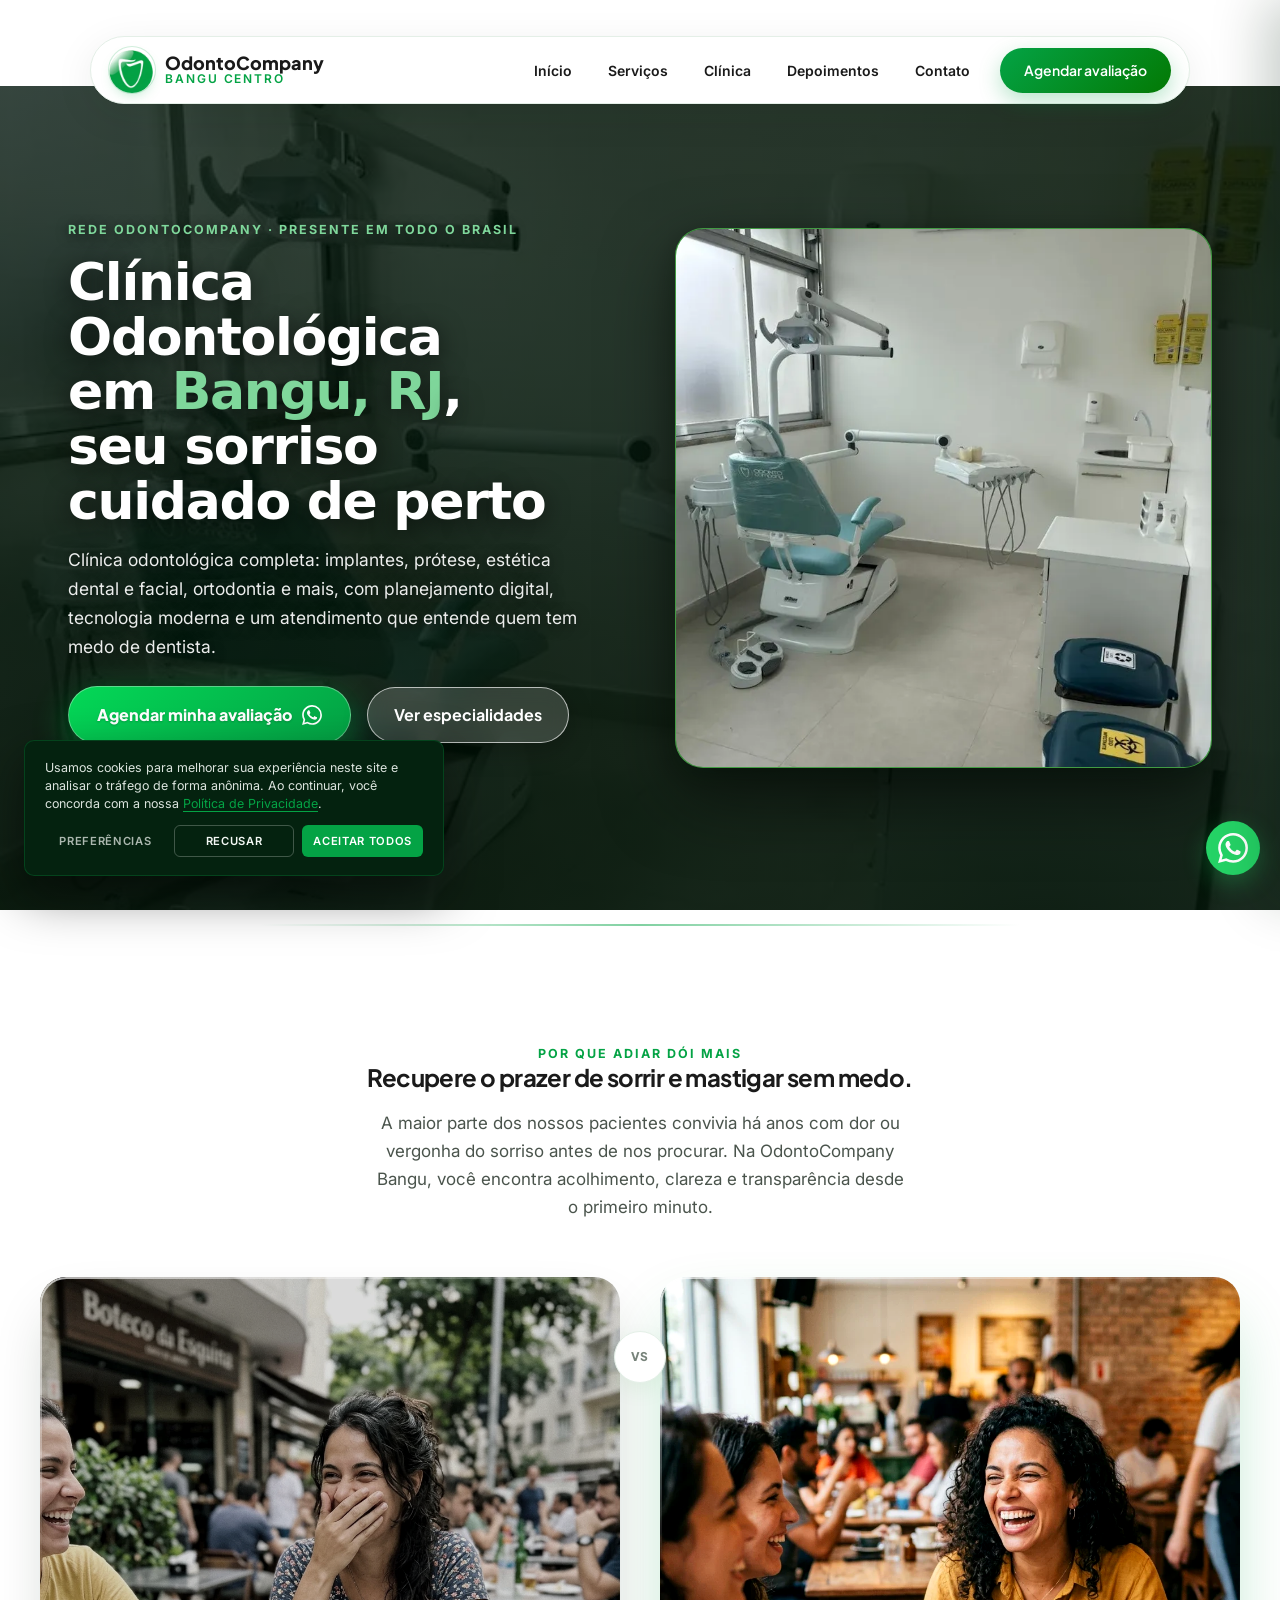
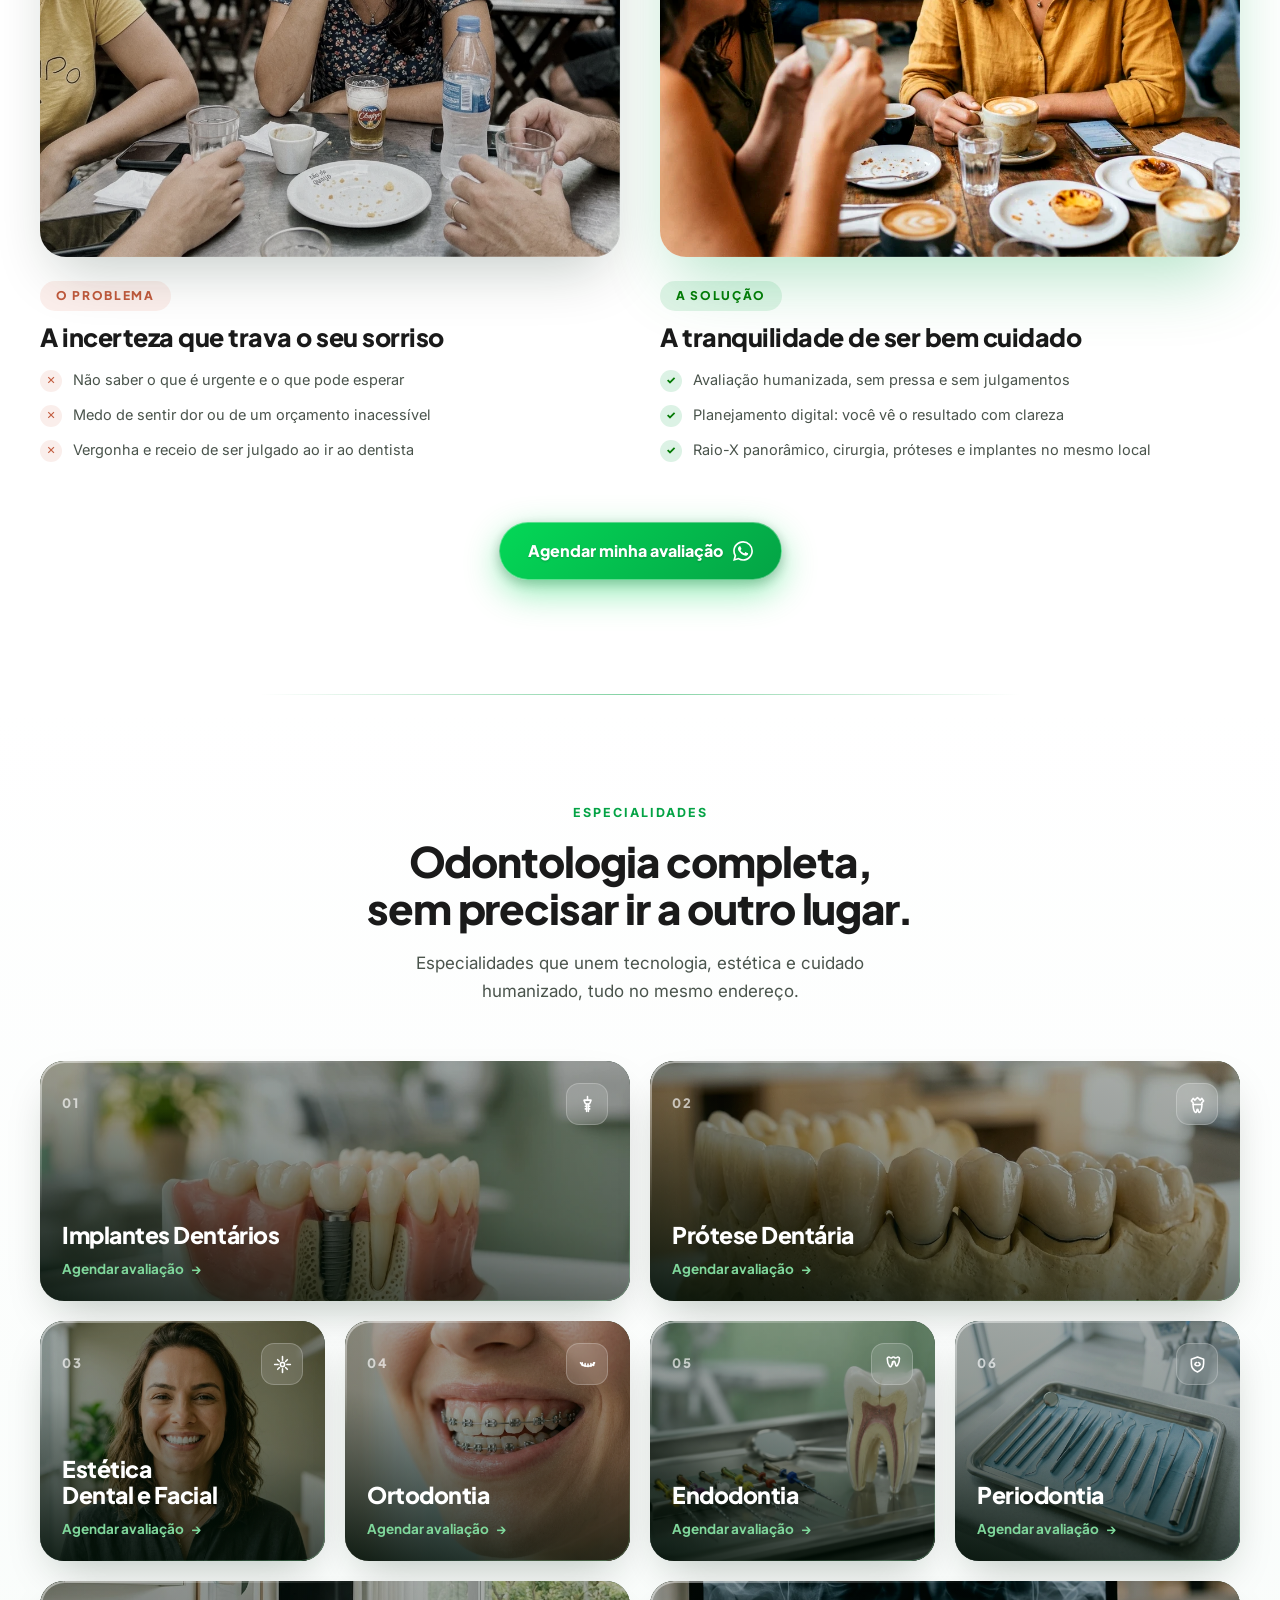
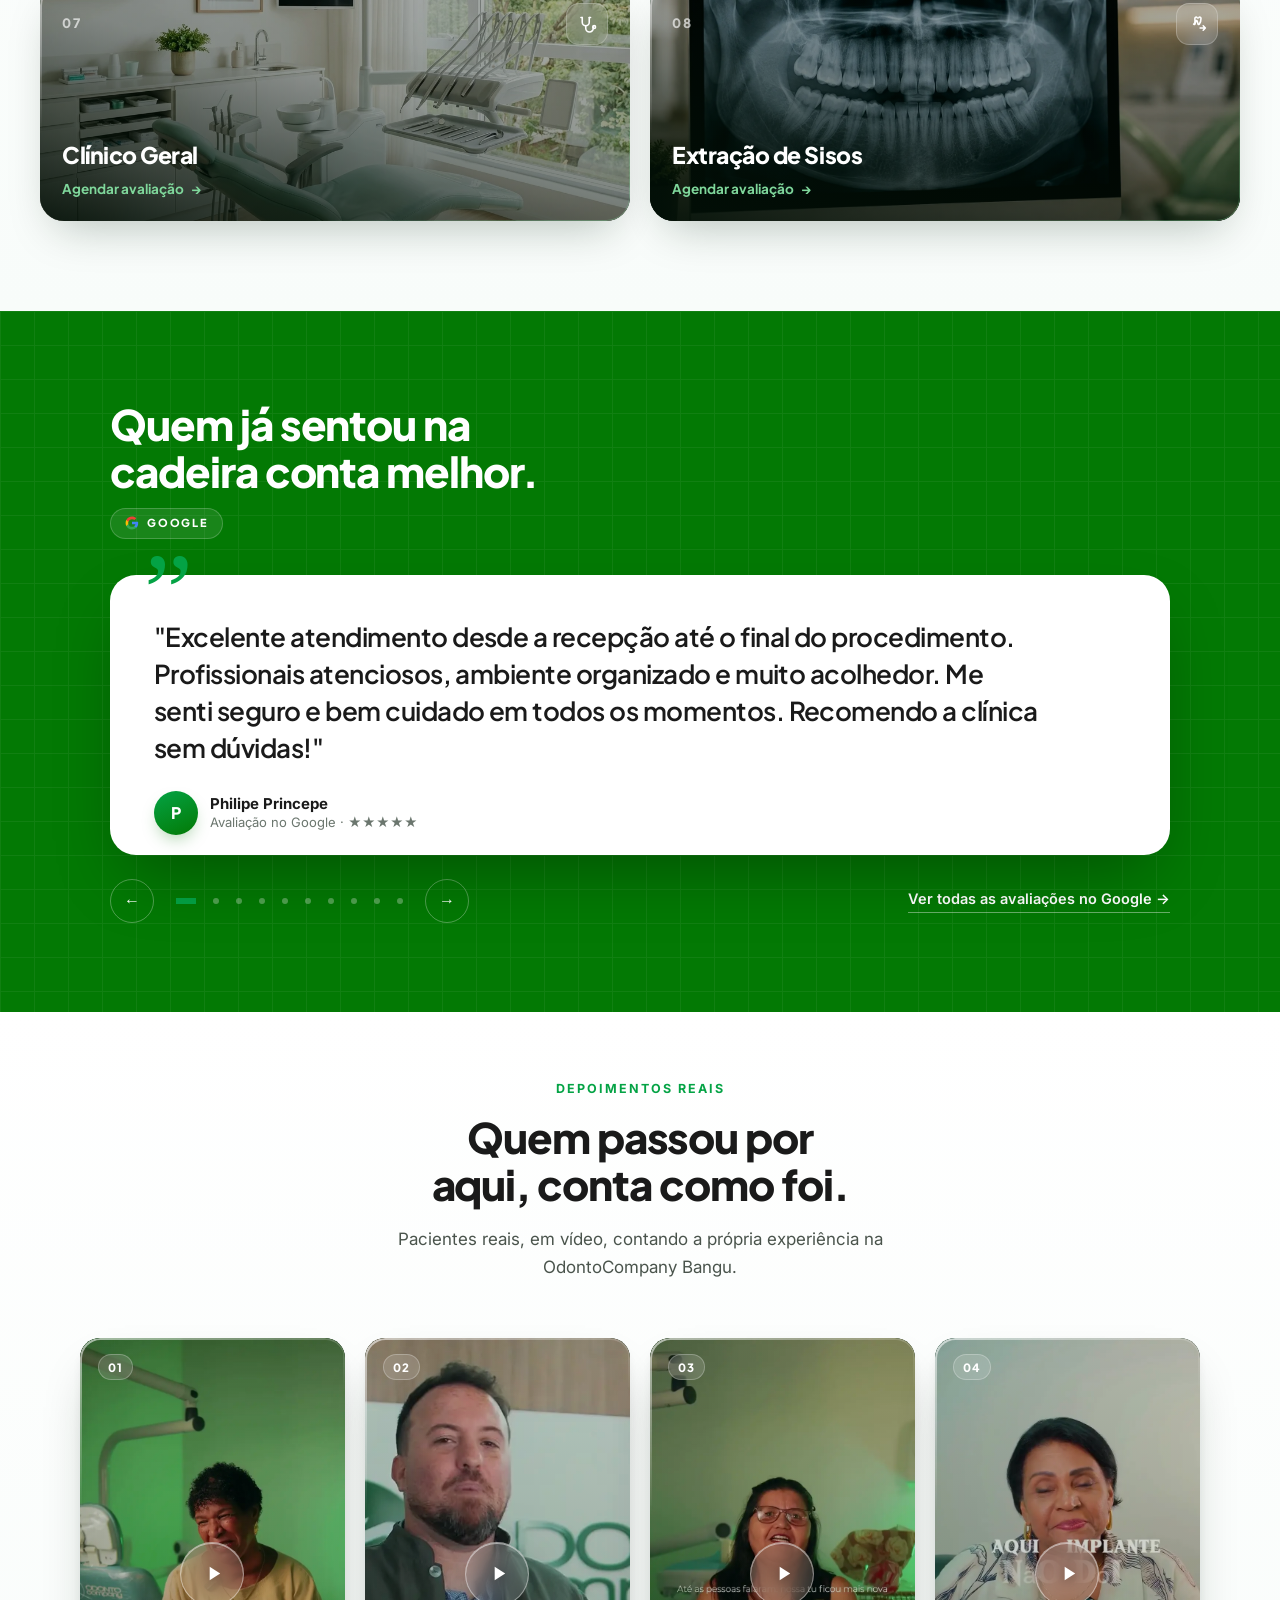
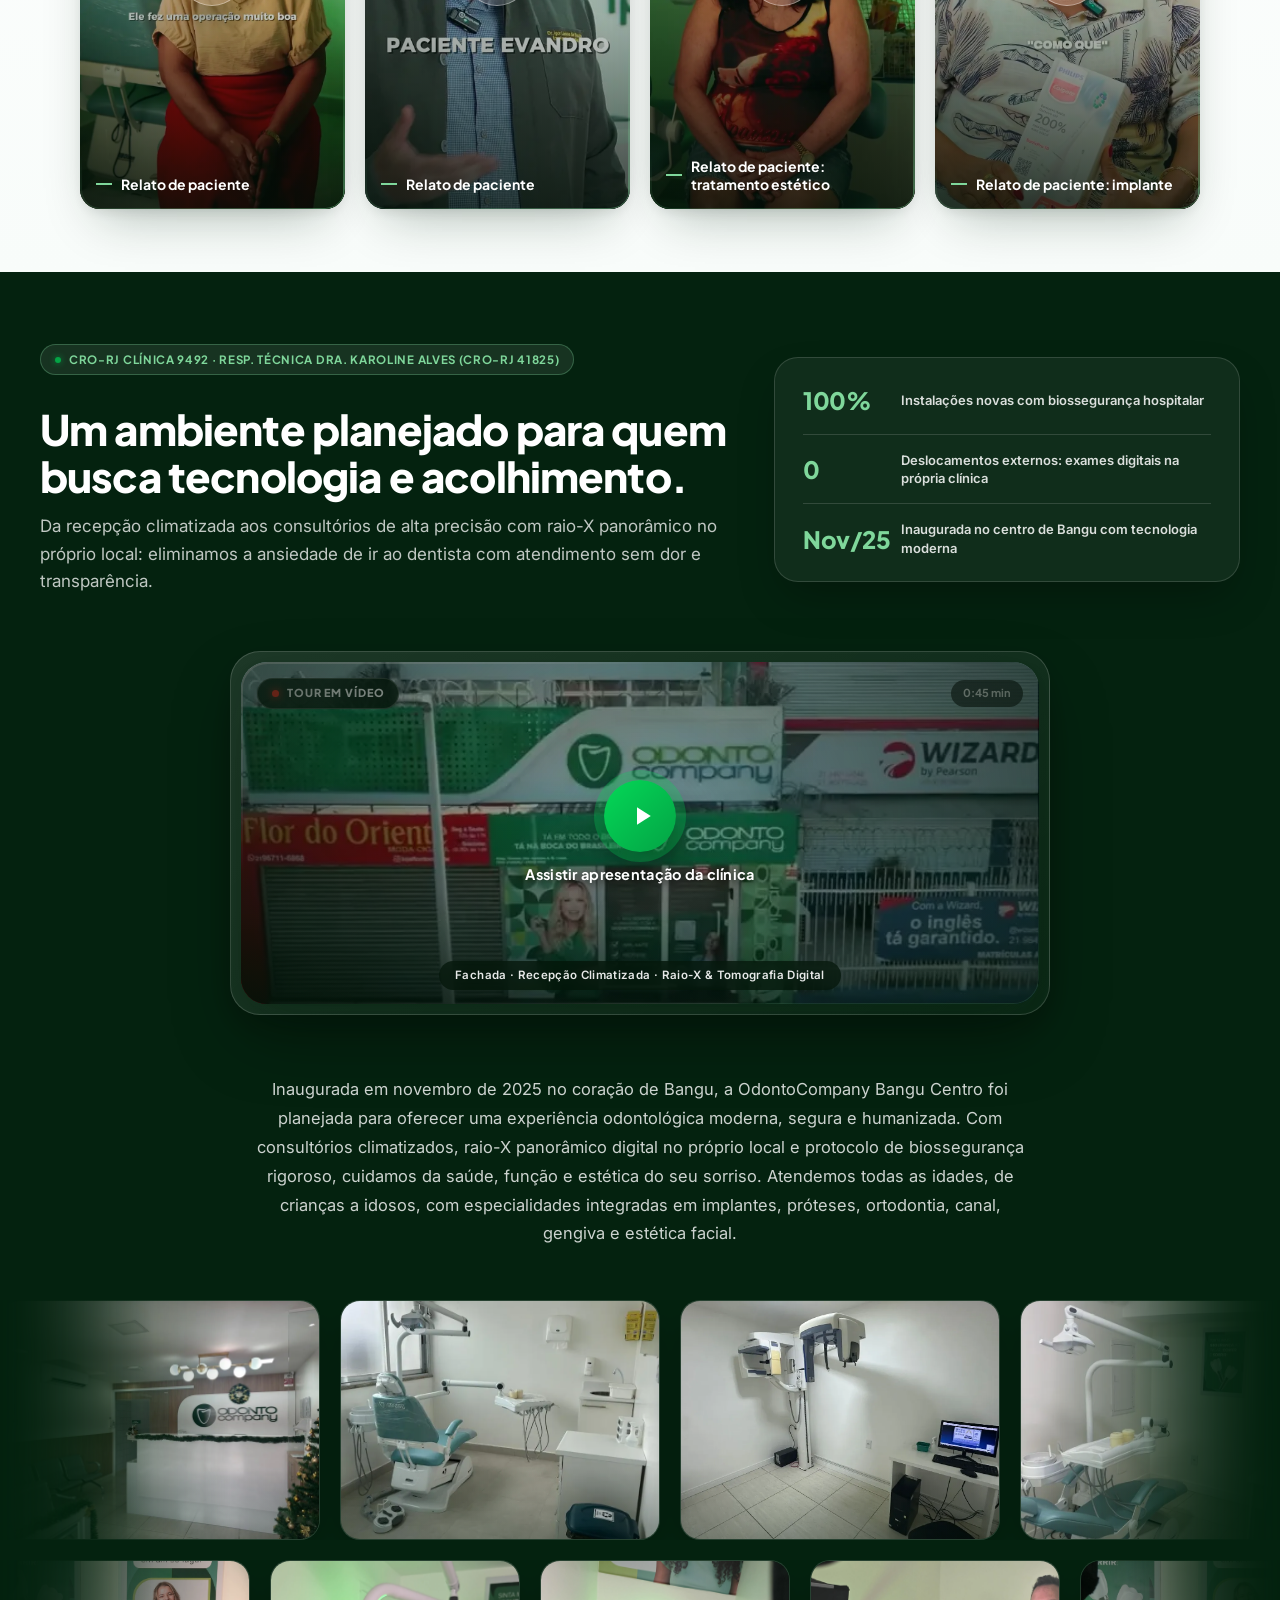
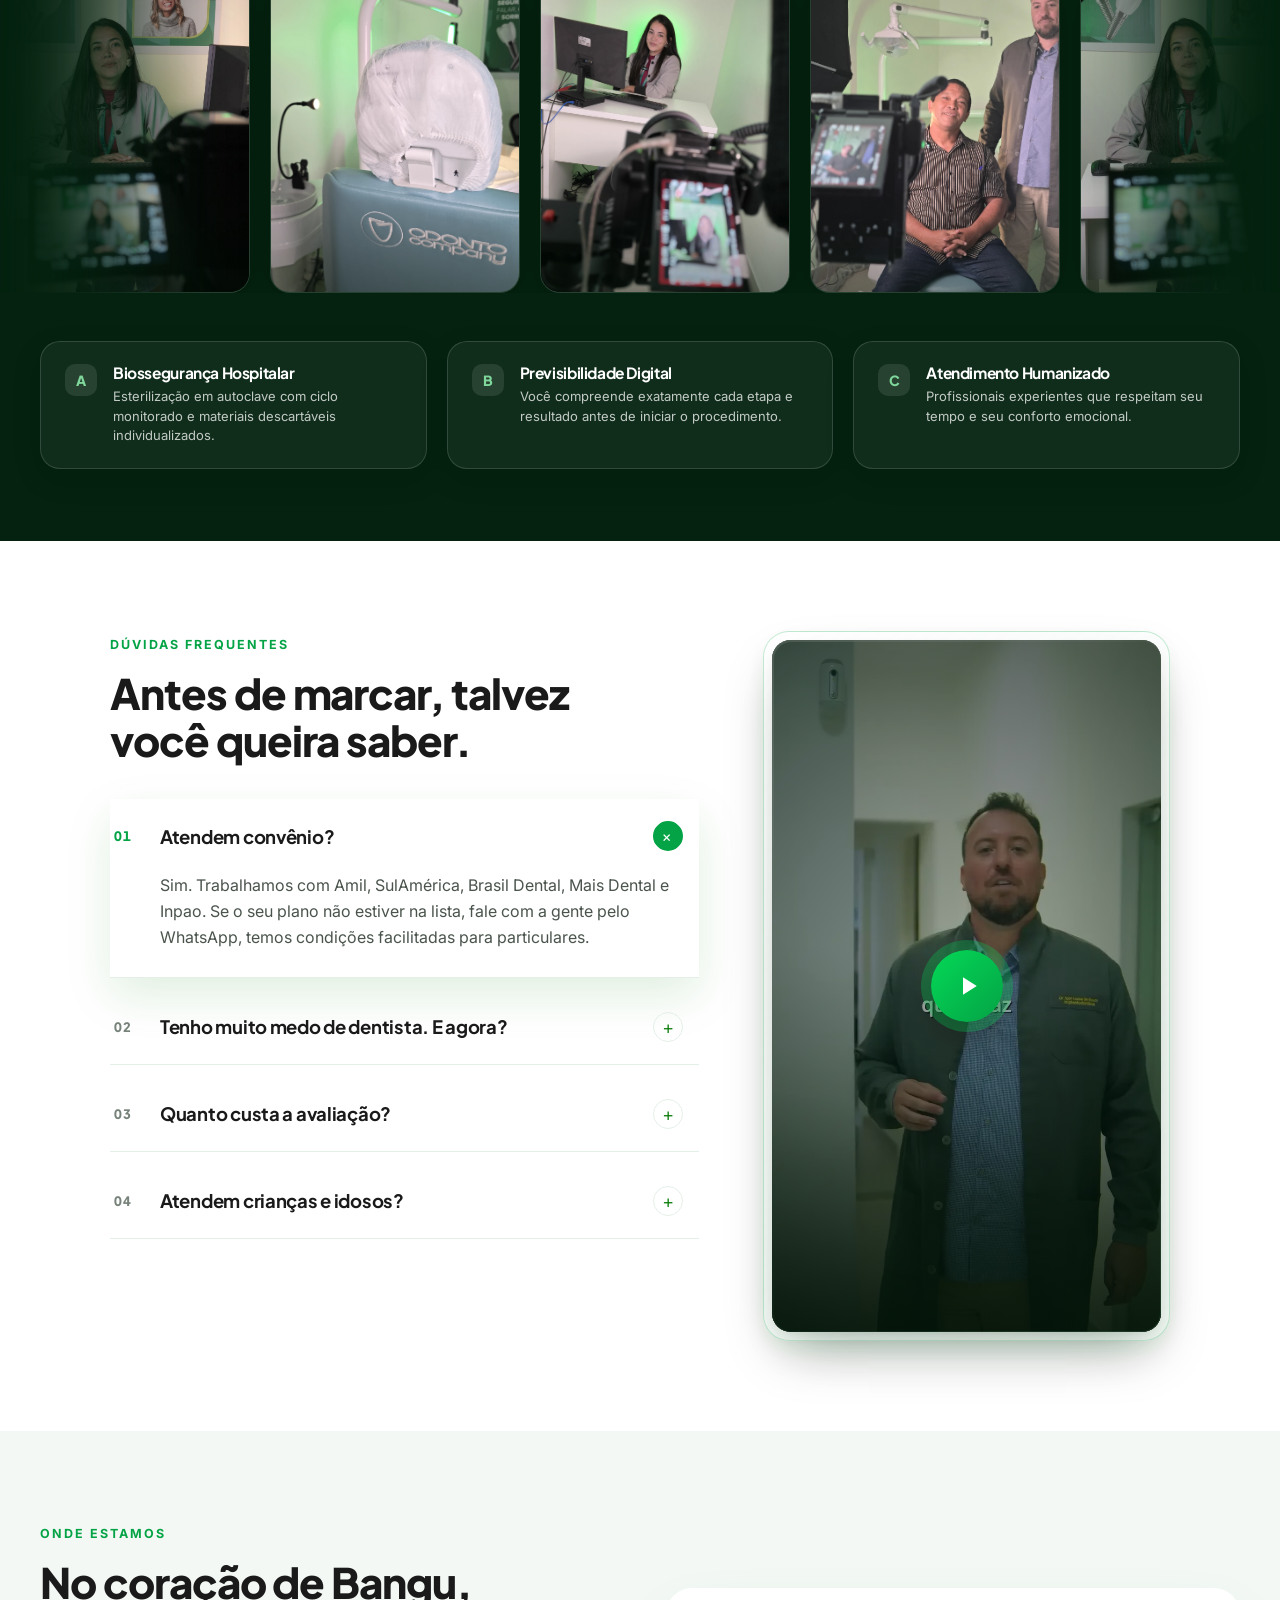
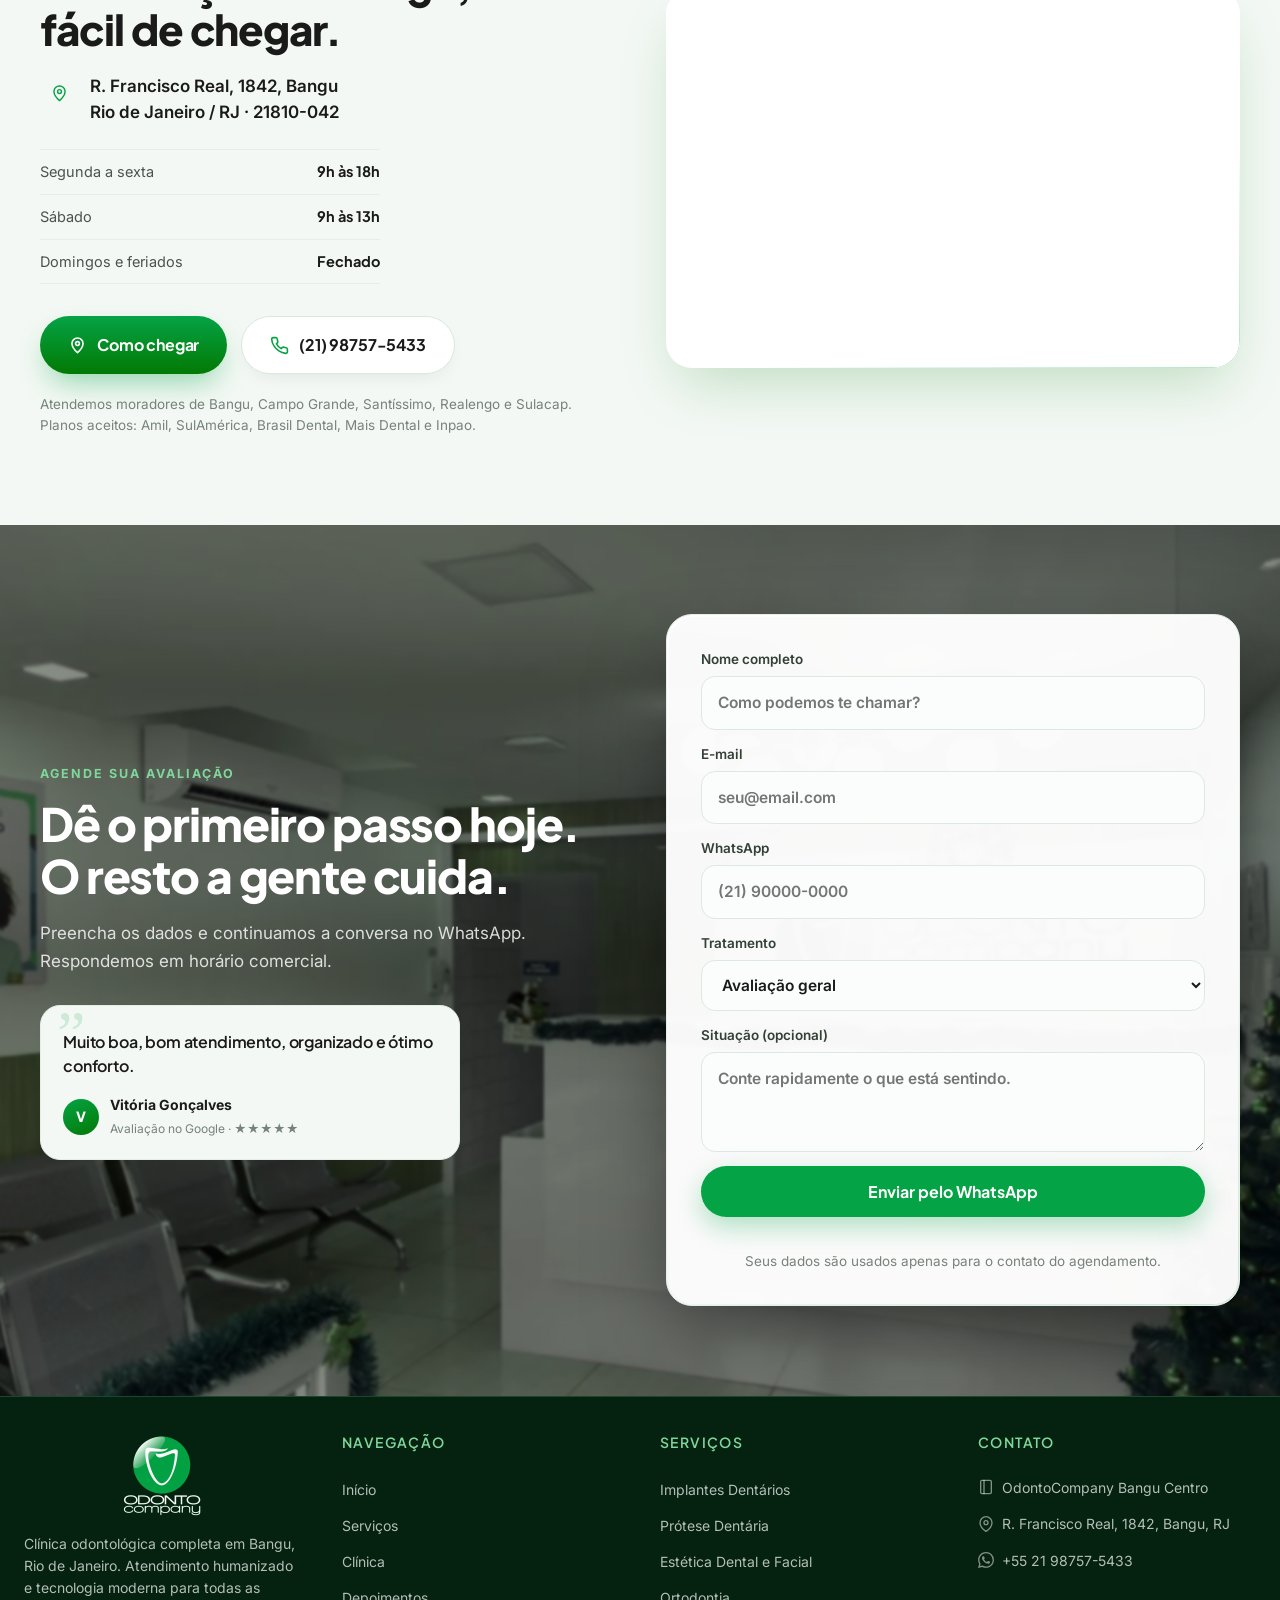
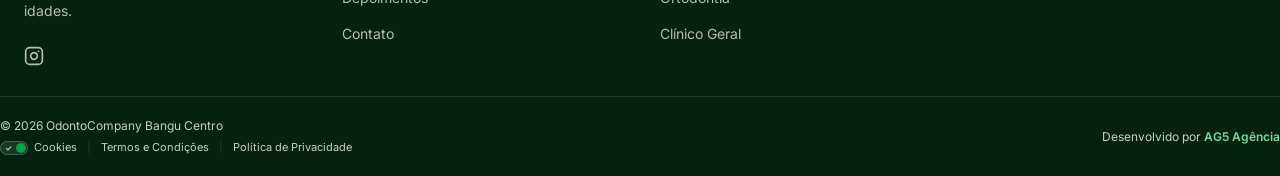
<file: index.html>
<!DOCTYPE html>
<html lang="pt-BR">
<head>
<meta charset="utf-8" />
<meta name="viewport" content="width=device-width, initial-scale=1" />
<title>Dentista em Bangu, RJ | OdontoCompany Bangu Centro</title>
<meta name="description" content="Clínica odontológica completa em Bangu, RJ. Implantes, prótese, estética dental e facial, ortodontia, endodontia, periodontia e extração de sisos." />
<link rel="canonical" href="https://odontocompanybangu.ag5agencia.site/" />
<meta name="geo.region" content="BR-RJ" />
<meta name="geo.placename" content="Bangu, Rio de Janeiro" />
<meta name="geo.position" content="-22.8797;-43.4664" />
<meta name="ICBM" content="-22.8797, -43.4664" />
<meta property="og:type" content="business.business" />
<meta property="og:title" content="Dentista em Bangu, RJ | OdontoCompany Bangu Centro" />
<meta property="og:description" content="Clínica odontológica completa em Bangu, RJ. Implantes, prótese, estética dental e facial, ortodontia, endodontia, periodontia e extração de sisos." />
<meta property="og:image" content="https://odontocompanybangu.ag5agencia.site/assets/odontocompany-bangu-logo-clinica-odontologica.webp" />
<meta property="og:url" content="https://odontocompanybangu.ag5agencia.site/" />
<meta property="og:locale" content="pt_BR" />
<meta property="og:site_name" content="OdontoCompany Bangu Centro" />
<meta name="twitter:card" content="summary_large_image" />
<meta name="twitter:title" content="Dentista em Bangu, RJ | OdontoCompany Bangu Centro" />
<meta name="twitter:description" content="Clínica odontológica completa em Bangu, RJ. Implantes, prótese, estética dental e facial, ortodontia e mais." />
<meta name="twitter:image" content="https://odontocompanybangu.ag5agencia.site/assets/odontocompany-bangu-logo-clinica-odontologica.webp" />
<!-- PageSpeed fix: preload da imagem LCP (hero) com fetchpriority alta -->
<link rel="preload" href="assets/consultorio-odontologico-cadeira-bangu.webp" as="image" fetchpriority="high">
<link rel="preconnect" href="https://fonts.googleapis.com" />
<link rel="preconnect" href="https://fonts.gstatic.com" crossorigin />
<!-- PageSpeed fix: Google Fonts async-load (elimina CSS render-blocking) -->
<link rel="preload" href="https://fonts.googleapis.com/css2?family=Plus+Jakarta+Sans:wght@500;600;700;800&family=Inter:wght@400;500;600&display=swap" as="style" onload="this.onload=null;this.rel='stylesheet'">
<noscript><link href="https://fonts.googleapis.com/css2?family=Plus+Jakarta+Sans:wght@500;600;700;800&family=Inter:wght@400;500;600&display=swap" rel="stylesheet"></noscript>
<link rel="icon" href="assets/favicon-odontocompany-bangu.ico" type="image/x-icon" />
<!-- PageSpeed fix: CSS principal com preload + carga síncrona (evita FOUC) -->
<link rel="preload" href="style.css" as="style">
<link rel="stylesheet" href="style.css" />
<!-- PageSpeed fix: CSS não crítico (cookie banner) com async-load -->
<link rel="preload" href="cookie-banner.css" as="style" onload="this.onload=null;this.rel='stylesheet'">
<noscript><link rel="stylesheet" href="cookie-banner.css"></noscript>
<!-- PageSpeed fix: fallback de fonte para o elemento LCP (h1) renderizar antes da fonte externa chegar -->
<style>
  .hero h1{font-family:system-ui,-apple-system,'Segoe UI',Roboto,sans-serif}
</style>
<script type="application/ld+json">
{"@context":"https://schema.org","@graph":[
{"@type":"Dentist","@id":"https://odontocompanybangu.ag5agencia.site/#negocio","name":"Odontocompany Bangu Centro","alternateName":"Dentista Bangu RJ - Odontocompany Bangu Centro | Clínica Odontológica | Implantes Dentários","url":"https://odontocompanybangu.ag5agencia.site/","logo":"https://odontocompanybangu.ag5agencia.site/assets/odontocompany-bangu-logo-clinica-odontologica.webp","image":["https://odontocompanybangu.ag5agencia.site/assets/odontocompany-bangu-logo-clinica-odontologica.webp","https://odontocompanybangu.ag5agencia.site/assets/recepcao-odontocompany-bangu-decorada.webp"],"description":"Clínica odontológica completa em Bangu, RJ, especializada em implantes dentários, próteses, estética dental e facial, ortodontia, endodontia, periodontia, clínica geral e extração de sisos.","telephone":"+5521987575433","priceRange":"$$","currenciesAccepted":"BRL","paymentAccepted":["Amil","SulAmérica","Brasil Dental","Mais Dental","Inpao"],"foundingDate":"2025-11","address":{"@type":"PostalAddress","streetAddress":"R. Francisco Real, 1842","addressLocality":"Bangu","addressRegion":"RJ","postalCode":"21810-042","addressCountry":"BR"},"geo":{"@type":"GeoCoordinates","latitude":-22.8794287,"longitude":-43.4632837},"openingHoursSpecification":[{"@type":"OpeningHoursSpecification","dayOfWeek":["Monday","Tuesday","Wednesday","Thursday","Friday"],"opens":"09:00","closes":"18:00"},{"@type":"OpeningHoursSpecification","dayOfWeek":["Saturday"],"opens":"09:00","closes":"13:00"}],"areaServed":[{"@type":"City","name":"Bangu","containedInPlace":{"@type":"State","name":"Rio de Janeiro"}},{"@type":"Place","name":"Campo Grande"},{"@type":"Place","name":"Santíssimo"},{"@type":"Place","name":"Realengo"},{"@type":"Place","name":"Sulacap"}],"founder":{"@type":"Person","name":"Karoline Alves","jobTitle":"Responsável Técnica (CRO-RJ 41825)"},"hasOfferCatalog":{"@type":"OfferCatalog","name":"Serviços de Dentista Bangu RJ - Odontocompany Bangu Centro | Clínica Odontológica | Implantes Dentários","itemListElement":[{"@type":"Offer","itemOffered":{"@type":"Service","name":"Implantes Dentários","areaServed":"Bangu – RJ","provider":{"@id":"https://odontocompanybangu.ag5agencia.site/#negocio"}}},{"@type":"Offer","itemOffered":{"@type":"Service","name":"Prótese Dentária","areaServed":"Bangu – RJ","provider":{"@id":"https://odontocompanybangu.ag5agencia.site/#negocio"}}},{"@type":"Offer","itemOffered":{"@type":"Service","name":"Estética Dental e Facial","areaServed":"Bangu – RJ","provider":{"@id":"https://odontocompanybangu.ag5agencia.site/#negocio"}}},{"@type":"Offer","itemOffered":{"@type":"Service","name":"Ortodontia","areaServed":"Bangu – RJ","provider":{"@id":"https://odontocompanybangu.ag5agencia.site/#negocio"}}},{"@type":"Offer","itemOffered":{"@type":"Service","name":"Endodontia","areaServed":"Bangu – RJ","provider":{"@id":"https://odontocompanybangu.ag5agencia.site/#negocio"}}},{"@type":"Offer","itemOffered":{"@type":"Service","name":"Periodontia","areaServed":"Bangu – RJ","provider":{"@id":"https://odontocompanybangu.ag5agencia.site/#negocio"}}},{"@type":"Offer","itemOffered":{"@type":"Service","name":"Clínico Geral","areaServed":"Bangu – RJ","provider":{"@id":"https://odontocompanybangu.ag5agencia.site/#negocio"}}},{"@type":"Offer","itemOffered":{"@type":"Service","name":"Extração de Sisos","areaServed":"Bangu – RJ","provider":{"@id":"https://odontocompanybangu.ag5agencia.site/#negocio"}}}]},"aggregateRating":{"@type":"AggregateRating","ratingValue":"4.9","reviewCount":"109","bestRating":"5","worstRating":"1"},"identifier":[{"@type":"PropertyValue","propertyID":"Google CID","value":"1227597395477104234"},{"@type":"PropertyValue","propertyID":"Google Place ID","value":"ChIJmbRxGp7fmwARaoabvFNNCRE"}],"hasMap":"https://maps.google.com/?cid=1227597395477104234","sameAs":["https://maps.google.com/?cid=1227597395477104234","https://www.instagram.com/odontocompany_bangu/"]},
{"@type":"WebSite","@id":"https://odontocompanybangu.ag5agencia.site/#website","url":"https://odontocompanybangu.ag5agencia.site/","name":"Dentista Bangu RJ - Odontocompany Bangu Centro | Clínica Odontológica | Implantes Dentários","publisher":{"@id":"https://odontocompanybangu.ag5agencia.site/#negocio"},"inLanguage":"pt-BR"},
{"@type":"WebPage","@id":"https://odontocompanybangu.ag5agencia.site/#webpage","url":"https://odontocompanybangu.ag5agencia.site/","name":"Dentista em Bangu, RJ | OdontoCompany Bangu Centro","description":"Clínica odontológica completa em Bangu, RJ. Implantes, prótese, estética dental e facial, ortodontia, endodontia, periodontia e extração de sisos.","isPartOf":{"@id":"https://odontocompanybangu.ag5agencia.site/#website"},"about":{"@id":"https://odontocompanybangu.ag5agencia.site/#negocio"},"inLanguage":"pt-BR","datePublished":"2025-11-01","dateModified":"2026-08-17"},
{"@type":"FAQPage","@id":"https://odontocompanybangu.ag5agencia.site/#faq","mainEntity":[{"@type":"Question","name":"Atendem convênio?","acceptedAnswer":{"@type":"Answer","text":"Sim. Trabalhamos com Amil, SulAmérica, Brasil Dental, Mais Dental e Inpao. Se o seu plano não estiver na lista, fale com a gente pelo WhatsApp, temos condições facilitadas para particulares."}},{"@type":"Question","name":"Tenho muito medo de dentista. E agora?","acceptedAnswer":{"@type":"Answer","text":"Você não é exceção, é a maioria. A primeira consulta é uma conversa: explicamos cada passo antes de qualquer procedimento e respeitamos o seu tempo. Nada é feito sem o seu ok."}},{"@type":"Question","name":"Quanto custa a avaliação?","acceptedAnswer":{"@type":"Answer","text":"Agende pelo WhatsApp e nossa recepção informa as condições vigentes de avaliação e o plano de tratamento personalizado, sem compromisso."}},{"@type":"Question","name":"Atendem crianças e idosos?","acceptedAnswer":{"@type":"Answer","text":"Sim. Atendemos todas as idades, com tratamentos personalizados para cada fase, de odontopediatria a reabilitação com prótese e implante."}}]}
]}
</script>
</head>
<body>
<header class="site-header">
  <div class="container header-inner">
    <a class="brand" href="#inicio">
      <span class="brand-mark"><img src="assets/odontocompany-bangu-logo-mobile.webp" alt="OdontoCompany" width="200" height="178" /></span>
      <span class="brand-text">
        <strong>OdontoCompany</strong>
        <span>Bangu Centro</span>
      </span>
    </a>
    <button class="nav-toggle" type="button" aria-expanded="false" aria-controls="nav-menu" aria-label="Abrir menu">
      <svg viewBox="0 0 24 24" fill="none" stroke="currentColor" stroke-width="2" stroke-linecap="round"><path d="M4 7h16M4 12h16M4 17h16"/></svg>
    </button>
    <nav class="nav" id="nav-menu" aria-label="Navegação principal">
      <a href="#inicio">Início</a>
      <a href="#servicos">Serviços</a>
      <a href="#sobre">Clínica</a>
      <a href="#depoimentos">Depoimentos</a>
      <a href="#contato">Contato</a>
      <a class="btn btn-primary btn-sm" href="https://wa.me/5521987575433?text=Ol%C3%A1%2C%20vim%20atrav%C3%A9s%20do%20site%20e%20gostaria%20de%20agendar%20uma%20avalia%C3%A7%C3%A3o." target="_blank" rel="noopener noreferrer" aria-label="Agendar avaliação pelo WhatsApp – menu superior">Agendar avaliação</a>
    </nav>
  </div>
</header>
<main id="inicio">
  <section class="hero-section">
    <div class="container hero">
      <div class="hero-copy">
        <span class="eyebrow">Rede OdontoCompany · presente em todo o Brasil</span>
        <h1>Clínica Odontológica em <span class="accent">Bangu, RJ</span>, seu sorriso cuidado de perto</h1>
        <p class="lead">Clínica odontológica completa: implantes, prótese, estética dental e facial, ortodontia e mais, com planejamento digital, tecnologia moderna e um atendimento que entende quem tem medo de dentista.</p>
        <div class="btn-row">
          <a class="btn btn-primary btn-hero-cta" href="https://wa.me/5521987575433?text=Ol%C3%A1%2C%20vim%20atrav%C3%A9s%20do%20site%20e%20gostaria%20de%20agendar%20minha%20avalia%C3%A7%C3%A3o." target="_blank" rel="noopener noreferrer" aria-label="Agendar avaliação pelo WhatsApp – seção inicial">
            <span>Agendar minha avaliação</span>
            <svg class="btn-hero-ico" viewBox="0 0 24 24" fill="currentColor" width="20" height="20" aria-hidden="true">
              <path d="M17.472 14.382c-.297-.149-1.758-.867-2.03-.967-.273-.099-.471-.148-.67.15-.197.297-.767.966-.94 1.164-.173.199-.347.223-.644.075-.297-.15-1.255-.463-2.39-1.475-.883-.788-1.48-1.761-1.653-2.059-.173-.297-.018-.458.13-.606.134-.133.298-.347.446-.52.149-.174.198-.298.298-.497.099-.198.05-.371-.025-.52-.075-.149-.669-1.612-.916-2.207-.242-.579-.487-.5-.669-.51-.173-.008-.371-.01-.57-.01-.198 0-.52.074-.792.372-.272.297-1.04 1.016-1.04 2.479 0 1.462 1.065 2.875 1.213 3.074.149.198 2.096 3.2 5.077 4.487.709.306 1.262.489 1.694.625.712.227 1.36.195 1.871.118.571-.085 1.758-.719 2.006-1.413.248-.694.248-1.289.173-1.413-.074-.124-.272-.198-.57-.347m-5.421 7.403h-.004a9.87 9.87 0 01-5.031-1.378l-.361-.214-3.741.982.998-3.648-.235-.374a9.86 9.86 0 01-1.51-5.26c.001-5.45 4.436-9.884 9.888-9.884 2.64 0 5.122 1.03 6.988 2.898a9.825 9.825 0 012.893 6.994c-.003 5.45-4.437 9.884-9.885 9.884m8.413-18.297A11.815 11.815 0 0012.05 0C5.495 0 .16 5.335.157 11.892c0 2.096.547 4.142 1.588 5.945L.057 24l6.305-1.654a11.882 11.882 0 005.683 1.448h.005c6.554 0 11.89-5.335 11.893-11.893a11.821 11.821 0 00-3.48-8.413z"/>
            </svg>
          </a>
          <a class="btn btn-ghost" href="#servicos">Ver especialidades</a>
        </div>
      </div>
      <div class="hero-media" data-reveal="right">
        <div class="hero-video">
          <video class="hero-vid" autoplay muted loop playsinline poster="assets/consultorio-odontologico-cadeira-bangu.webp">
            <source src="https://assets.cdn.filesafe.space/7hzaWcGgawCV1WudlwA7/media/6a7b1aca3a19f3b9e09fa7ad.mp4" type="video/mp4" />
          </video>
          <div class="video-bar">
            <div class="video-progress" role="slider" aria-label="Progresso do vídeo" aria-valuemin="0" aria-valuemax="100" aria-valuenow="0" tabindex="0">
              <span class="video-progress-fill"></span>
            </div>
            <div class="video-bar-row">
              <span class="video-time">0:00 / 0:00</span>
              <div class="video-minictrls">
                <button class="video-mute" type="button" aria-label="Ativar som"><span aria-hidden="true"><svg viewBox="0 0 24 24" fill="none" stroke="currentColor" stroke-width="2" stroke-linecap="round" stroke-linejoin="round"><path d="M11 5 6 9H3v6h3l5 4V5Z"/><path d="m16 9 5 6M21 9l-5 6"/></svg></span></button>
                <button class="video-expand" type="button" aria-label="Ver em tela cheia"><span aria-hidden="true"><svg viewBox="0 0 24 24" fill="none" stroke="currentColor" stroke-width="2" stroke-linecap="round" stroke-linejoin="round"><path d="M8 3H5a2 2 0 0 0-2 2v3M16 3h3a2 2 0 0 1 2 2v3M21 16v3a2 2 0 0 1-2 2h-3M8 21H5a2 2 0 0 1-2-2v-3"/></svg></span></button>
              </div>
            </div>
          </div>
          <img class="hero-img" src="assets/consultorio-odontologico-cadeira-bangu.webp" alt="Consultório OdontoCompany Bangu Centro" loading="eager" fetchpriority="high" width="1280" height="960" />
          <span class="video-mask"></span>
        </div>
      </div>
    </div>
  </section>
  <div class="section-divider" aria-hidden="true"><span></span></div>
  <section id="diferenciais" class="compare-section">
    <div class="container">
      <div class="section-head center" data-reveal="up">
        <span class="eyebrow">Por que adiar dói mais</span>
        <h2>Recupere o prazer de sorrir e mastigar sem medo.</h2>
        <p class="lead">A maior parte dos nossos pacientes convivia há anos com dor ou vergonha do sorriso antes de nos procurar. Na OdontoCompany Bangu, você encontra acolhimento, clareza e transparência desde o primeiro minuto.</p>
      </div>
      <div class="compare-grid">
        <div class="compare-col compare-problema" data-reveal="left">
          <div class="compare-media">
            <img src="assets/problema-momento-cotidiano-cobrindo-boca.webp" alt="Pessoa cobrindo a boca ao rir em um momento cotidiano por vergonha do sorriso" loading="lazy" width="1024" height="1024" />
          </div>
          <span class="compare-tag compare-tag-problema">O problema</span>
          <h3>A incerteza que trava o seu sorriso</h3>
          <ul>
            <li><span class="compare-ico" aria-hidden="true">✕</span>Não saber o que é urgente e o que pode esperar</li>
            <li><span class="compare-ico" aria-hidden="true">✕</span>Medo de sentir dor ou de um orçamento inacessível</li>
            <li><span class="compare-ico" aria-hidden="true">✕</span>Vergonha e receio de ser julgado ao ir ao dentista</li>
          </ul>
        </div>
        <span class="compare-vs" aria-hidden="true">VS</span>
        <div class="compare-col compare-solucao" data-reveal="right">
          <div class="compare-media">
            <img src="assets/solucao-momento-cotidiano-sorriso-aberto.webp" alt="Pessoa rindo abertamente e com confiança em um momento cotidiano descontraído" loading="lazy" width="1024" height="1024" />
          </div>
          <span class="compare-tag compare-tag-solucao">A solução</span>
          <h3>A tranquilidade de ser bem cuidado</h3>
          <ul>
            <li><span class="compare-ico" aria-hidden="true">✓</span>Avaliação humanizada, sem pressa e sem julgamentos</li>
            <li><span class="compare-ico" aria-hidden="true">✓</span>Planejamento digital: você vê o resultado com clareza</li>
            <li><span class="compare-ico" aria-hidden="true">✓</span>Raio-X panorâmico, cirurgia, próteses e implantes no mesmo local</li>
          </ul>
        </div>
      </div>
      <div class="compare-foot" data-reveal="up">
        <a class="btn btn-primary btn-hero-cta" href="https://wa.me/5521987575433?text=Ol%C3%A1%2C%20vim%20atrav%C3%A9s%20do%20site%20e%20gostaria%20de%20agendar%20minha%20avalia%C3%A7%C3%A3o." target="_blank" rel="noopener noreferrer" aria-label="Agendar avaliação pelo WhatsApp – seção comparação">
          <span>Agendar minha avaliação</span>
          <svg class="btn-hero-ico" viewBox="0 0 24 24" fill="currentColor" width="20" height="20">
            <path d="M17.472 14.382c-.297-.149-1.758-.867-2.03-.967-.273-.099-.471-.148-.67.15-.197.297-.767.966-.94 1.164-.173.199-.347.223-.644.075-.297-.15-1.255-.463-2.39-1.475-.883-.788-1.48-1.761-1.653-2.059-.173-.297-.018-.458.13-.606.134-.133.298-.347.446-.52.149-.174.198-.298.298-.497.099-.198.05-.371-.025-.52-.075-.149-.669-1.612-.916-2.207-.242-.579-.487-.5-.669-.51-.173-.008-.371-.01-.57-.01-.198 0-.52.074-.792.372-.272.297-1.04 1.016-1.04 2.479 0 1.462 1.065 2.875 1.213 3.074.149.198 2.096 3.2 5.077 4.487.709.306 1.262.489 1.694.625.712.227 1.36.195 1.871.118.571-.085 1.758-.719 2.006-1.413.248-.694.248-1.289.173-1.413-.074-.124-.272-.198-.57-.347m-5.421 7.403h-.004a9.87 9.87 0 01-5.031-1.378l-.361-.214-3.741.982.998-3.648-.235-.374a9.86 9.86 0 01-1.51-5.26c.001-5.45 4.436-9.884 9.888-9.884 2.64 0 5.122 1.03 6.988 2.898a9.825 9.825 0 012.893 6.994c-.003 5.45-4.437 9.884-9.885 9.884m8.413-18.297A11.815 11.815 0 0012.05 0C5.495 0 .16 5.335.157 11.892c0 2.096.547 4.142 1.588 5.945L.057 24l6.305-1.654a11.882 11.882 0 005.683 1.448h.005c6.554 0 11.89-5.335 11.893-11.893a11.821 11.821 0 00-3.48-8.413z"/>
          </svg>
        </a>
      </div>
    </div>
  </section>
  <div class="section-divider" aria-hidden="true"><span></span></div>
  <section id="servicos" class="section section-services">
    <div class="container">
      <div class="section-head center" data-reveal="up">
        <span class="eyebrow">Especialidades</span>
        <h2>Odontologia completa, sem precisar ir a outro lugar.</h2>
        <p class="lead">Especialidades que unem tecnologia, estética e cuidado humanizado, tudo no mesmo endereço.</p>
      </div>
      <div class="services-bento" id="servicos-grid" data-reveal="up"></div>
      <button class="services-more" id="servicos-ver-mais" type="button">
        <span>Ver todas as especialidades</span>
        <svg viewBox="0 0 24 24" fill="none" stroke="currentColor" stroke-width="2" stroke-linecap="round" stroke-linejoin="round"><path d="m6 9 6 6 6-6"/></svg>
      </button>
    </div>
  </section>
  <section id="depoimentos" class="section section-dark depo-section">
    <div class="container narrow">
      <div class="head-row" data-reveal="up">
        <div>
          <h2 class="on-dark">Quem já sentou na cadeira conta melhor.</h2>
          <!-- Selo Minimalista Google (Estilo Lumina) -->
          <div class="google-badge-lumina">
            <svg class="google-ico" viewBox="0 0 24 24" width="14" height="14">
              <path fill="#4285F4" d="M22.56 12.25c0-.78-.07-1.53-.2-2.25H12v4.26h5.92c-.26 1.37-1.04 2.53-2.21 3.31v2.77h3.57c2.08-1.92 3.28-4.74 3.28-8.09z"/>
              <path fill="#34A853" d="M12 23c2.97 0 5.46-.98 7.28-2.66l-3.57-2.77c-.98.66-2.23 1.06-3.71 1.06-2.86 0-5.29-1.93-6.16-4.53H2.18v2.84C3.99 20.53 7.7 23 12 23z"/>
              <path fill="#FBBC05" d="M5.84 14.09c-.22-.66-.35-1.36-.35-2.09s.13-1.43.35-2.09V7.06H2.18C1.43 8.55 1 10.22 1 12s.43 3.45 1.18 4.94l2.85-2.22.81-.63z"/>
              <path fill="#EA4335" d="M12 5.38c1.62 0 3.06.56 4.21 1.64l3.15-3.15C17.45 2.09 14.97 1 12 1 7.7 1 3.99 3.47 2.18 7.06l3.66 2.84c.87-2.6 3.3-4.52 6.16-4.52z"/>
            </svg>
            <span class="gb-text">Google</span>
          </div>
        </div>
      </div>
      <div class="depo-slider-wrap">
        <span class="depo-quote-mark" aria-hidden="true">”</span>
        <div class="slider" id="slider" data-reveal="up"></div>
      </div>
      <div class="slider-nav">
        <button type="button" id="dep-prev" aria-label="Depoimento anterior">←</button>
        <div class="slider-dots" id="slider-dots" aria-hidden="true"></div>
        <button type="button" id="dep-next" aria-label="Próximo depoimento">→</button>
        <a href="https://share.google/ra8Axh4Z1xH9T9XZi" target="_blank" rel="noopener noreferrer">Ver todas as avaliações no Google →</a>
      </div>
    </div>
  </section>
  <section id="videos" class="section videos-section">
    <div class="container">
      <div class="section-head center" data-reveal="up">
        <span class="eyebrow">Depoimentos reais</span>
        <h2>Quem passou por aqui, conta como foi.</h2>
        <p class="lead">Pacientes reais, em vídeo, contando a própria experiência na OdontoCompany Bangu.</p>
      </div>
      <div class="videos-grid" id="videos-grid" data-reveal="up"></div>
    </div>
  </section>
  <section id="sobre" class="section clinica-editorial-section">
    <div class="container">
      <!-- Topo Editorial com Dossiê e Identidade -->
      <div class="clinica-editorial-header" data-reveal="up">
        <div class="clinica-editorial-titlebox">
          <div class="clinica-badge-reg">
            <span class="cbr-dot"></span>
            <span>CRO-RJ Clínica 9492 · Resp. Técnica Dra. Karoline Alves (CRO-RJ 41825)</span>
          </div>
          <h2 class="clinica-title">Um ambiente planejado para quem busca tecnologia e acolhimento.</h2>
          <p class="clinica-lead">Da recepção climatizada aos consultórios de alta precisão com raio-X panorâmico no próprio local: eliminamos a ansiedade de ir ao dentista com atendimento sem dor e transparência.</p>
        </div>
        <div class="clinica-dossier-card">
          <div class="cdc-item">
            <span class="cdc-num">100%</span>
            <span class="cdc-label">Instalações novas com biossegurança hospitalar</span>
          </div>
          <div class="cdc-divider"></div>
          <div class="cdc-item">
            <span class="cdc-num">0</span>
            <span class="cdc-label">Deslocamentos externos: exames digitais na própria clínica</span>
          </div>
          <div class="cdc-divider"></div>
          <div class="cdc-item">
            <span class="cdc-num">Nov/25</span>
            <span class="cdc-label">Inaugurada no centro de Bangu com tecnologia moderna</span>
          </div>
        </div>
      </div>
      <!-- Cinema Showcase do Vídeo (Moldura Contida & Sofisticada) -->
      <div class="clinica-cinema-stage" data-reveal="up">
        <div class="clinica-cinema-frame">
          <div class="gb-item gb-feature gb-video clinica-video-box" id="gb-video-btn" role="button" tabindex="0" aria-label="Assistir tour em vídeo pela OdontoCompany Bangu">
            <img src="assets/poster-odontocompany-bangu-fachada-e-tomografia.webp" loading="lazy" alt="Fachada e tomografia da clínica odontológica OdontoCompany em Bangu, RJ" width="1280" height="720" />
            <div class="cinema-topbar">
              <span class="cinema-tag"><span class="rec-dot"></span> Tour em Vídeo</span>
              <span class="cinema-duration">0:45 min</span>
            </div>
            <div class="cinema-play-button">
              <span class="cinema-play-icon" aria-hidden="true">
                <svg viewBox="0 0 24 24" fill="currentColor"><path d="M8 5v14l11-7Z"/></svg>
              </span>
              <span class="cinema-play-text">Assistir apresentação da clínica</span>
            </div>
            <div class="cinema-bottom-caption">
              <span>Fachada · Recepção Climatizada · Raio-X & Tomografia Digital</span>
            </div>
            <span class="video-mask"></span>
          </div>
        </div>
      </div>
      <!-- Texto Editorial Institucional -->
      <div class="clinica-institucional-texto" data-reveal="up">
        <p>Inaugurada em novembro de 2025 no coração de Bangu, a OdontoCompany Bangu Centro foi planejada para oferecer uma experiência odontológica moderna, segura e humanizada. Com consultórios climatizados, raio-X panorâmico digital no próprio local e protocolo de biossegurança rigoroso, cuidamos da saúde, função e estética do seu sorriso. Atendemos todas as idades, de crianças a idosos, com especialidades integradas em implantes, próteses, ortodontia, canal, gengiva e estética facial.</p>
      </div>
      <!-- Carrosséis Editoriais Duplos (Marquee Infinito) -->
      <div class="clinica-marquee-wrap" data-reveal="up">
        <div class="clinica-marquee clinica-marquee--right">
          <div class="cm-track">
            <div class="cm-card">
              <img src="assets/recepcao-odontocompany-bangu-decorada.webp" loading="lazy" alt="Recepção climatizada e decorada da OdontoCompany Bangu" width="1280" height="960" />
            </div>
            <div class="cm-card">
              <img src="assets/consultorio-odontologico-cadeira-bangu.webp" loading="lazy" alt="Consultório odontológico moderno com cadeira ergonômica" width="765" height="1020" />
            </div>
            <div class="cm-card">
              <img src="assets/raio-x-panoramico-digital-odontocompany-bangu.webp" loading="lazy" alt="Sala de raio-x panorâmico digital na própria clínica" width="1360" height="765" />
            </div>
            <div class="cm-card">
              <img src="assets/consultorio-implantes-odontocompany-bangu.webp" loading="lazy" alt="Consultório especializado para implantes dentários" width="765" height="1020" />
            </div>
            <!-- duplicata para loop contínuo -->
            <div class="cm-card" aria-hidden="true">
              <img src="assets/recepcao-odontocompany-bangu-decorada.webp" loading="lazy" alt="" width="1280" height="960" />
            </div>
            <div class="cm-card" aria-hidden="true">
              <img src="assets/consultorio-odontologico-cadeira-bangu.webp" loading="lazy" alt="" width="765" height="1020" />
            </div>
            <div class="cm-card" aria-hidden="true">
              <img src="assets/raio-x-panoramico-digital-odontocompany-bangu.webp" loading="lazy" alt="" width="1360" height="765" />
            </div>
            <div class="cm-card" aria-hidden="true">
              <img src="assets/consultorio-implantes-odontocompany-bangu.webp" loading="lazy" alt="" width="765" height="1020" />
            </div>
          </div>
        </div>
        <div class="clinica-marquee clinica-marquee--left">
          <div class="cm-track">
            <div class="cm-card cm-card--portrait">
              <img src="assets/bastidor-gravacao-recepcionista-odontocompany-bangu.webp" loading="lazy" alt="Câmera gravando recepcionista da OdontoCompany Bangu na recepção da clínica" width="2778" height="4944" style="object-position:center 28%" />
            </div>
            <div class="cm-card cm-card--portrait">
              <img src="assets/bastidor-gravacao-cadeira-odontologica-odontocompany-bangu.webp" loading="lazy" alt="Bastidor de gravação de depoimento com paciente na cadeira odontológica da OdontoCompany Bangu" width="4592" height="8160" style="object-position:center 38%" />
            </div>
            <div class="cm-card cm-card--portrait">
              <img src="assets/cadeira-odontologica-equipamento-odontocompany-bangu.webp" loading="lazy" alt="Cadeira odontológica com touca de proteção higiênica na OdontoCompany Bangu" width="2252" height="4000" style="object-position:center 42%" />
            </div>
            <div class="cm-card cm-card--portrait">
              <img src="assets/bastidor-gravacao-paciente-atendente-odontocompany-bangu.webp" loading="lazy" alt="Bastidor de gravação com recepcionista atendendo no computador na OdontoCompany Bangu" width="2252" height="4000" style="object-position:center 32%" />
            </div>
            <!-- duplicata para loop contínuo -->
            <div class="cm-card cm-card--portrait" aria-hidden="true">
              <img src="assets/bastidor-gravacao-recepcionista-odontocompany-bangu.webp" loading="lazy" alt="" width="2778" height="4944" style="object-position:center 28%" />
            </div>
            <div class="cm-card cm-card--portrait" aria-hidden="true">
              <img src="assets/bastidor-gravacao-cadeira-odontologica-odontocompany-bangu.webp" loading="lazy" alt="" width="4592" height="8160" style="object-position:center 38%" />
            </div>
            <div class="cm-card cm-card--portrait" aria-hidden="true">
              <img src="assets/cadeira-odontologica-equipamento-odontocompany-bangu.webp" loading="lazy" alt="" width="2252" height="4000" style="object-position:center 42%" />
            </div>
            <div class="cm-card cm-card--portrait" aria-hidden="true">
              <img src="assets/bastidor-gravacao-paciente-atendente-odontocompany-bangu.webp" loading="lazy" alt="" width="2252" height="4000" style="object-position:center 32%" />
            </div>
          </div>
        </div>
      </div>
      <!-- Barra de Pilares de Qualidade e Segurança -->
      <div class="clinica-pillars-grid" data-reveal="up">
        <div class="pillar-item">
          <div class="pillar-num">A</div>
          <div class="pillar-content">
            <h3>Biossegurança Hospitalar</h3>
            <p>Esterilização em autoclave com ciclo monitorado e materiais descartáveis individualizados.</p>
          </div>
        </div>
        <div class="pillar-item">
          <div class="pillar-num">B</div>
          <div class="pillar-content">
            <h3>Previsibilidade Digital</h3>
            <p>Você compreende exatamente cada etapa e resultado antes de iniciar o procedimento.</p>
          </div>
        </div>
        <div class="pillar-item">
          <div class="pillar-num">C</div>
          <div class="pillar-content">
            <h3>Atendimento Humanizado</h3>
            <p>Profissionais experientes que respeitam seu tempo e seu conforto emocional.</p>
          </div>
        </div>
      </div>
    </div>
  </section>
  <section id="faq" class="section container narrow faq-split">
    <div class="faq-col-main">
      <div data-reveal="up">
        <span class="eyebrow">Dúvidas frequentes</span>
        <h2>Antes de marcar, talvez você queira saber.</h2>
      </div>
      <div class="faq-video-stage faq-video-stage--mobile" data-reveal="up">
        <div class="faq-video-frame">
          <div class="gb-item gb-video faq-video-box" id="faq-video-btn-mobile" role="button" tabindex="0" aria-label="Assistir vídeo: conheça nossa equipe">
            <img src="assets/poster-odontocompany-bangu-apresentacao-equipe-doutora.webp" loading="lazy" alt="Equipe e doutora da OdontoCompany Bangu se apresentando em vídeo" width="720" height="1280" />
            <div class="cinema-play-button">
              <span class="cinema-play-icon" aria-hidden="true">
                <svg viewBox="0 0 24 24" fill="currentColor"><path d="M8 5v14l11-7Z"/></svg>
              </span>
            </div>
            <span class="video-mask"></span>
          </div>
        </div>
      </div>
      <div class="accordion accordion-flat" id="accordion-faq" data-reveal="up"></div>
    </div>
    <div class="faq-video-stage faq-video-stage--desktop" data-reveal="right">
      <div class="faq-video-frame">
        <div class="gb-item gb-video faq-video-box" id="faq-video-btn-desktop" role="button" tabindex="0" aria-label="Assistir vídeo: conheça nossa equipe">
          <img src="assets/poster-odontocompany-bangu-apresentacao-equipe-doutora.webp" loading="lazy" alt="Equipe e doutora da OdontoCompany Bangu se apresentando em vídeo" width="720" height="1280" />
          <div class="cinema-play-button">
            <span class="cinema-play-icon" aria-hidden="true">
              <svg viewBox="0 0 24 24" fill="currentColor"><path d="M8 5v14l11-7Z"/></svg>
            </span>
          </div>
          <span class="video-mask"></span>
        </div>
      </div>
    </div>
  </section>
  <section id="localizacao" class="section section-soft local-section">
    <div class="container split">
      <div data-reveal="left">
        <span class="eyebrow">Onde estamos</span>
        <h2>No coração de Bangu, fácil de chegar.</h2>
        <div class="local-address">
          <span class="local-pin" aria-hidden="true">
            <svg viewBox="0 0 24 24" fill="none" stroke="currentColor" stroke-width="1.8" stroke-linecap="round" stroke-linejoin="round"><path d="M12 21s7-6.1 7-11.5A7 7 0 0 0 5 9.5C5 14.9 12 21 12 21Z"/><circle cx="12" cy="9.5" r="2.4"/></svg>
          </span>
          <p class="address">R. Francisco Real, 1842, Bangu<br />Rio de Janeiro / RJ · 21810-042</p>
        </div>
        <ul class="local-hours">
          <li><span>Segunda a sexta</span><strong>9h às 18h</strong></li>
          <li><span>Sábado</span><strong>9h às 13h</strong></li>
          <li><span>Domingos e feriados</span><strong>Fechado</strong></li>
        </ul>
        <div class="local-cta-row">
          <a class="local-btn local-btn--primary" href="https://www.google.com/maps?um=1&amp;ie=UTF-8&amp;fb=1&amp;gl=br&amp;sa=X&amp;geocode=KZm0cRqe35sAMWqGm7xTTQkR&amp;daddr=R.+Francisco+Real,+1842+-+Bangu,+Rio+de+Janeiro+-+RJ,+21810-042" target="_blank" rel="noopener noreferrer">
            <span class="local-btn-icon" aria-hidden="true"><svg viewBox="0 0 24 24" fill="none" stroke="currentColor" stroke-width="2" stroke-linecap="round" stroke-linejoin="round"><path d="M12 21s7-6.1 7-11.5A7 7 0 0 0 5 9.5C5 14.9 12 21 12 21Z"/><circle cx="12" cy="9.5" r="2.4"/></svg></span>
            Como chegar
          </a>
          <a class="local-btn local-btn--ghost" href="tel:+5521987575433">
            <span class="local-btn-icon" aria-hidden="true"><svg viewBox="0 0 24 24" fill="none" stroke="currentColor" stroke-width="2" stroke-linecap="round" stroke-linejoin="round"><path d="M22 16.92v3a2 2 0 0 1-2.18 2 19.79 19.79 0 0 1-8.63-3.07 19.5 19.5 0 0 1-6-6 19.79 19.79 0 0 1-3.07-8.67A2 2 0 0 1 4.11 2h3a2 2 0 0 1 2 1.72c.127.96.361 1.903.7 2.81a2 2 0 0 1-.45 2.11L8.09 9.91a16 16 0 0 0 6 6l1.27-1.27a2 2 0 0 1 2.11-.45c.907.339 1.85.573 2.81.7A2 2 0 0 1 22 16.92Z"/></svg></span>
            (21) 98757-5433
          </a>
        </div>
        <p class="fineprint">Atendemos moradores de Bangu, Campo Grande, Santíssimo, Realengo e Sulacap. Planos aceitos: Amil, SulAmérica, Brasil Dental, Mais Dental e Inpao.</p>
      </div>
      <div class="map" data-reveal="right">
        <iframe title="Mapa da OdontoCompany Bangu Centro" src="https://www.google.com/maps?q=R.%20Francisco%20Real,%201842%20-%20Bangu,%20Rio%20de%20Janeiro%20-%20RJ,%2021810-042&amp;output=embed" loading="lazy"></iframe>
      </div>
    </div>
  </section>
  <section id="contato" class="section contato-section">
    <div class="contato-bg" style="background-image:url('assets/recepcao-odontocompany-bangu-decorada.webp')" aria-hidden="true"></div>
    <div class="container split">
      <div data-reveal="left">
        <span class="eyebrow">Agende sua avaliação</span>
        <h2 class="h2-lg">Dê o primeiro passo hoje. O resto a gente cuida.</h2>
        <p class="lead">Preencha os dados e continuamos a conversa no WhatsApp. Respondemos em horário comercial.</p>
        <div class="contato-depo">
          <span class="contato-depo-mark" aria-hidden="true">”</span>
          <p class="contato-depo-texto">Muito boa, bom atendimento, organizado e ótimo conforto.</p>
          <div class="contato-depo-autor">
            <span class="contato-depo-avatar">V</span>
            <span><strong>Vitória Gonçalves</strong><small>Avaliação no Google · ★★★★★</small></span>
          </div>
        </div>
      </div>
      <form class="form" id="form-agendamento" novalidate data-reveal="right">
        <label>Nome completo
          <input name="nome" type="text" required placeholder="Como podemos te chamar?" />
          <small class="err" data-err="nome"></small>
        </label>
        <label>E-mail
          <input name="email" type="email" required placeholder="seu@email.com" />
          <small class="err" data-err="email"></small>
        </label>
        <label>WhatsApp
          <input name="telefone" type="tel" required placeholder="(21) 90000-0000" />
          <small class="err" data-err="telefone"></small>
        </label>
        <label>Tratamento
          <select name="assunto">
            <option>Avaliação geral</option>
            <option>Implantes dentários</option>
            <option>Prótese dentária</option>
            <option>Estética dental e facial</option>
            <option>Ortodontia (aparelho)</option>
            <option>Endodontia (canal)</option>
            <option>Periodontia (gengiva)</option>
            <option>Extração de sisos</option>
          </select>
        </label>
        <label>Situação (opcional)
          <textarea name="mensagem" rows="3" placeholder="Conte rapidamente o que está sentindo."></textarea>
        </label>
        <button class="btn btn-primary btn-block" type="submit">Enviar pelo WhatsApp</button>
        <p class="fineprint center">Seus dados são usados apenas para o contato do agendamento.</p>
      </form>
    </div>
  </section>
</main>
<footer class="site-footer">
  <div class="footer-main">
    <div class="footer-container">
      <!-- Coluna 1 — Marca -->
      <div class="footer-brand">
        <a href="#" class="footer-logo">
          <img src="assets/odontocompany-bangu-logo-clinica-odontologica.webp" alt="OdontoCompany Bangu Centro" loading="lazy" width="400" height="356" />
        </a>
        <p class="footer-desc">Clínica odontológica completa em Bangu, Rio de Janeiro. Atendimento humanizado e tecnologia moderna para todas as idades.</p>
        <div class="footer-social">
          <a href="https://www.instagram.com/odontocompany_bangu/" target="_blank" rel="noopener noreferrer" aria-label="Instagram">
            <svg width="20" height="20" viewBox="0 0 24 24" fill="none" stroke="currentColor" stroke-width="2" stroke-linecap="round" stroke-linejoin="round"><rect x="2" y="2" width="20" height="20" rx="5" ry="5"/><path d="M16 11.37A4 4 0 1 1 12.63 8 4 4 0 0 1 16 11.37z"/><line x1="17.5" y1="6.5" x2="17.51" y2="6.5"/></svg>
          </a>
        </div>
      </div>
      <!-- Coluna 2 — Navegação -->
      <div class="footer-links">
        <h4>Navegação</h4>
        <ul>
          <li><a href="#inicio">Início</a></li>
          <li><a href="#servicos">Serviços</a></li>
          <li><a href="#sobre">Clínica</a></li>
          <li><a href="#depoimentos">Depoimentos</a></li>
          <li><a href="#contato">Contato</a></li>
        </ul>
      </div>
      <!-- Coluna 3 — Serviços -->
      <div class="footer-links">
        <h4>Serviços</h4>
        <ul>
          <li><a href="#servicos">Implantes Dentários</a></li>
          <li><a href="#servicos">Prótese Dentária</a></li>
          <li><a href="#servicos">Estética Dental e Facial</a></li>
          <li><a href="#servicos">Ortodontia</a></li>
          <li><a href="#servicos">Clínico Geral</a></li>
        </ul>
      </div>
      <!-- Coluna 4 — Contato -->
      <div class="footer-contact">
        <h4>Contato</h4>
        <ul>
          <li>
            <a href="https://share.google/ra8Axh4Z1xH9T9XZi" target="_blank" rel="noopener noreferrer">
              <svg width="16" height="16" viewBox="0 0 24 24" fill="none" stroke="currentColor" stroke-width="2" stroke-linecap="round" stroke-linejoin="round"><rect x="4" y="2" width="16" height="20" rx="2" ry="2"/><line x1="9" y1="22" x2="9" y2="2"/></svg>
              OdontoCompany Bangu Centro
            </a>
          </li>
          <li>
            <a href="https://www.google.com/maps?um=1&ie=UTF-8&fb=1&gl=br&sa=X&geocode=KZm0cRqe35sAMWqGm7xTTQkR&daddr=R.+Francisco+Real,+1842+-+Bangu,+Rio+de+Janeiro+-+RJ,+21810-042" target="_blank" rel="noopener noreferrer">
              <svg width="16" height="16" viewBox="0 0 24 24" fill="none" stroke="currentColor" stroke-width="2" stroke-linecap="round" stroke-linejoin="round"><path d="M21 10c0 7-9 13-9 13s-9-6-9-13a9 9 0 0 1 18 0z"/><circle cx="12" cy="10" r="3"/></svg>
              R. Francisco Real, 1842, Bangu, RJ
            </a>
          </li>
          <li>
            <a href="https://wa.me/5521987575433?text=Ol%C3%A1%2C%20vim%20atrav%C3%A9s%20do%20site%20e%20gostaria%20de%20agendar%20uma%20consulta." target="_blank" rel="noopener noreferrer">
              <svg width="16" height="16" viewBox="0 0 24 24" fill="currentColor"><path d="M17.472 14.382c-.297-.149-1.758-.867-2.03-.967-.273-.099-.471-.148-.67.15-.197.297-.767.966-.94 1.164-.173.199-.347.223-.644.075-.297-.15-1.255-.463-2.39-1.475-.883-.788-1.48-1.761-1.653-2.059-.173-.297-.018-.458.13-.606.134-.133.298-.347.446-.52.149-.174.198-.298.298-.497.099-.198.05-.371-.025-.52-.075-.149-.669-1.612-.916-2.207-.242-.579-.487-.5-.669-.51-.173-.008-.371-.01-.57-.01-.198 0-.52.074-.792.372-.272.297-1.04 1.016-1.04 2.479 0 1.462 1.065 2.875 1.213 3.074.149.198 2.096 3.2 5.077 4.487.709.306 1.262.489 1.694.625.712.227 1.36.195 1.871.118.571-.085 1.758-.719 2.006-1.413.248-.694.248-1.289.173-1.413-.074-.124-.272-.198-.57-.347m-5.421 7.403h-.004a9.87 9.87 0 01-5.031-1.378l-.361-.214-3.741.982.998-3.648-.235-.374a9.86 9.86 0 01-1.51-5.26c.001-5.45 4.436-9.884 9.888-9.884 2.64 0 5.122 1.03 6.988 2.898a9.825 9.825 0 012.893 6.994c-.003 5.45-4.437 9.884-9.885 9.884m8.413-18.297A11.815 11.815 0 0012.05 0C5.495 0 .16 5.335.157 11.892c0 2.096.547 4.142 1.588 5.945L.057 24l6.305-1.654a11.882 11.882 0 005.683 1.448h.005c6.554 0 11.89-5.335 11.893-11.893a11.821 11.821 0 00-3.48-8.413z"/></svg>
              +55 21 98757-5433
            </a>
          </li>
        </ul>
      </div>
    </div>
  </div>
  <div class="footer-bottom">
    <div class="footer-container">
      <div class="footer-credits-left">
        <span class="footer-copyright">© 2026 OdontoCompany Bangu Centro</span>
        <div class="footer-legal-links">
          <a href="#" id="ck-prefs-link" class="ck-toggle-link">
            <span id="cookie-toggle" class="ck-toggle-visual active">
              <span class="ck-toggle-check">✓</span>
              <span class="ck-toggle-x">✕</span>
              <span id="cookie-toggle-dot" class="ck-toggle-dot"></span>
            </span>
            Cookies
          </a>
          <span class="footer-legal-sep">|</span>
          <a href="/termos-e-condicoes">Termos e Condições</a>
          <span class="footer-legal-sep">|</span>
          <a href="/politica-de-privacidade">Política de Privacidade</a>
        </div>
      </div>
      <div class="footer-credits-right">
        <span>Desenvolvido por <a href="https://www.ag5agencia.com.br" target="_blank" rel="noopener noreferrer">AG5 Agência</a></span>
      </div>
    </div>
  </div>
</footer>
<!-- WhatsApp Premium Experience -->
<div class="wa-premium-container">
  <!-- Balão de Mensagem Glassmorphism -->
  <div id="wa-message-bubble" class="wa-bubble">
    <button class="wa-close" id="wa-close-btn" aria-label="Fechar balão de mensagem">
      <svg viewBox="0 0 24 24" fill="none" stroke="currentColor" stroke-width="2.5" stroke-linecap="round" width="14" height="14" aria-hidden="true"><path d="M18 6L6 18M6 6l12 12"/></svg>
    </button>
    <div class="wa-content">
      <div class="wa-header">
        <div class="wa-avatar-wrapper">
          <img src="assets/favicon-odontocompany-bangu.webp" alt="OdontoCompany Bangu" class="wa-avatar" loading="lazy" width="48" height="48">
        </div>
        <div class="wa-info">
          <span class="wa-name">OdontoCompany Bangu</span>
        </div>
      </div>
      <div id="wa-typing" class="wa-typing">
        <span></span><span></span><span></span>
      </div>
      <div id="wa-real-message" class="wa-message-text">
        <p>Olá! 👋 Estamos por aqui para tirar suas dúvidas. <strong>Fale com a gente!</strong></p>
      </div>
    </div>
  </div>
  <!-- Botão Flutuante Redondo -->
  <a href="https://wa.me/5521987575433?text=Ol%C3%A1%2C%20vim%20atrav%C3%A9s%20do%20site%20e%20gostaria%20de%20agendar%20uma%20consulta."
     class="wa-float-btn" target="_blank" rel="noopener noreferrer"
     id="wa-main-btn" aria-label="Fale conosco pelo WhatsApp">
    <svg viewBox="0 0 24 24" fill="currentColor" aria-hidden="true" width="30" height="30">
      <path d="M17.472 14.382c-.297-.149-1.758-.867-2.03-.967-.273-.099-.471-.148-.67.15-.197.297-.767.966-.94 1.164-.173.199-.347.223-.644.075-.297-.15-1.255-.463-2.39-1.475-.883-.788-1.48-1.761-1.653-2.059-.173-.297-.018-.458.13-.606.134-.133.298-.347.446-.52.149-.174.198-.298.298-.497.099-.198.05-.371-.025-.52-.075-.149-.669-1.612-.916-2.207-.242-.579-.487-.5-.669-.51-.173-.008-.371-.01-.57-.01-.198 0-.52.074-.792.372-.272.297-1.04 1.016-1.04 2.479 0 1.462 1.065 2.875 1.213 3.074.149.198 2.096 3.2 5.077 4.487.709.306 1.262.489 1.694.625.712.227 1.36.195 1.871.118.571-.085 1.758-.719 2.006-1.413.248-.694.248-1.289.173-1.413-.074-.124-.272-.198-.57-.347m-5.421 7.403h-.004a9.87 9.87 0 01-5.031-1.378l-.361-.214-3.741.982.998-3.648-.235-.374a9.86 9.86 0 01-1.51-5.26c.001-5.45 4.436-9.884 9.888-9.884 2.64 0 5.122 1.03 6.988 2.898a9.825 9.825 0 012.893 6.994c-.003 5.45-4.437 9.884-9.885 9.884m8.413-18.297A11.815 11.815 0 0012.05 0C5.495 0 .16 5.335.157 11.892c0 2.096.547 4.142 1.588 5.945L.057 24l6.305-1.654a11.882 11.882 0 005.683 1.448h.005c6.554 0 11.89-5.335 11.893-11.893a11.821 11.821 0 00-3.48-8.413z"/>
    </svg>
    <span class="wa-badge" id="wa-notification" aria-hidden="true">1</span>
  </a>
</div>
<div class="drawer-overlay" id="drawer-overlay" aria-hidden="true"></div>
<aside class="drawer" id="drawer" aria-hidden="true" aria-label="Menu de navegação">
  <div class="drawer-header">
    <a class="brand" href="#inicio" data-drawer-close>
      <span class="brand-mark"><img src="assets/odontocompany-bangu-logo-mobile.webp" alt="OdontoCompany" width="200" height="178" /></span>
      <span class="brand-text">
        <strong>OdontoCompany</strong>
        <span>Bangu Centro</span>
      </span>
    </a>
    <button class="drawer-close" type="button" aria-label="Fechar menu" aria-controls="drawer">
      <svg width="20" height="20" viewBox="0 0 24 24" fill="none" stroke="currentColor" stroke-width="2.2" stroke-linecap="round" stroke-linejoin="round"><path d="M18 6 6 18M6 6l12 12"/></svg>
    </button>
  </div>
  <div class="drawer-body">
    <nav class="drawer-nav" aria-label="Navegação mobile">
      <a href="#inicio" data-drawer-close class="drawer-link">
        <span class="drawer-num">01</span>
        <span class="drawer-label">Início</span>
        <span class="drawer-arrow">→</span>
      </a>
      <a href="#servicos" data-drawer-close class="drawer-link">
        <span class="drawer-num">02</span>
        <span class="drawer-label">Serviços & Especialidades</span>
        <span class="drawer-arrow">→</span>
      </a>
      <a href="#sobre" data-drawer-close class="drawer-link">
        <span class="drawer-num">03</span>
        <span class="drawer-label">Nossa Clínica em Bangu</span>
        <span class="drawer-arrow">→</span>
      </a>
      <a href="#depoimentos" data-drawer-close class="drawer-link">
        <span class="drawer-num">04</span>
        <span class="drawer-label">Depoimentos & Avaliações</span>
        <span class="drawer-arrow">→</span>
      </a>
      <a href="#contato" data-drawer-close class="drawer-link">
        <span class="drawer-num">05</span>
        <span class="drawer-label">Localização & Contato</span>
        <span class="drawer-arrow">→</span>
      </a>
    </nav>
    <div class="drawer-cta-wrap">
      <a class="btn btn-primary btn-block drawer-cta" href="https://wa.me/5521987575433?text=Ol%C3%A1%2C%20vim%20atrav%C3%A9s%20do%20site%20e%20gostaria%20de%20agendar%20uma%20avalia%C3%A7%C3%A3o." target="_blank" rel="noopener noreferrer" aria-label="Agendar avaliação pelo WhatsApp – menu mobile" data-drawer-close>
        <span>Agendar Avaliação</span>
        <svg width="18" height="18" viewBox="0 0 24 24" fill="currentColor"><path d="M17.472 14.382c-.297-.149-1.758-.867-2.03-.967-.273-.099-.471-.148-.67.15-.197.297-.767.966-.94 1.164-.173.199-.347.223-.644.075-.297-.15-1.255-.463-2.39-1.475-.883-.788-1.48-1.761-1.653-2.059-.173-.297-.018-.458.13-.606.134-.133.298-.347.446-.52.149-.174.198-.298.298-.497.099-.198.05-.371-.025-.52-.075-.149-.669-1.612-.916-2.207-.242-.579-.487-.5-.669-.51-.173-.008-.371-.01-.57-.01-.198 0-.52.074-.792.372-.272.297-1.04 1.016-1.04 2.479 0 1.462 1.065 2.875 1.213 3.074.149.198 2.096 3.2 5.077 4.487.709.306 1.262.489 1.694.625.712.227 1.36.195 1.871.118.571-.085 1.758-.719 2.006-1.413.248-.694.248-1.289.173-1.413-.074-.124-.272-.198-.57-.347m-5.421 7.403h-.004a9.87 9.87 0 01-5.031-1.378l-.361-.214-3.741.982.998-3.648-.235-.374a9.86 9.86 0 01-1.51-5.26c.001-5.45 4.436-9.884 9.888-9.884 2.64 0 5.122 1.03 6.988 2.898a9.825 9.825 0 012.893 6.994c-.003 5.45-4.437 9.884-9.885 9.884m8.413-18.297A11.815 11.815 0 0012.05 0C5.495 0 .16 5.335.157 11.892c0 2.096.547 4.142 1.588 5.945L.057 24l6.305-1.654a11.882 11.882 0 005.683 1.448h.005c6.554 0 11.89-5.335 11.893-11.893a11.821 11.821 0 00-3.48-8.413z"/></svg>
      </a>
    </div>
    <div class="drawer-footer-info">
      <div class="drawer-badge">CRO-RJ 41825 · CRO Clínica 9492</div>
      <p class="drawer-address">Rua Silva Cardoso, Bangu · Rio de Janeiro/RJ</p>
    </div>
  </div>
</aside>
<script src="script.js" defer></script>
<!-- ========== COOKIE BANNER (LGPD) — Padrão AG5 v3.0.0 ========== -->
<!-- Estrutura final validada — NÃO adicionar <h2>/título no banner,
     ele herda font-size de heading do navegador e fica desproporcional. Manter só o <p>. -->
<div id="ck-banner" class="ck-banner" role="dialog" aria-modal="true" aria-label="Aviso de cookies" aria-live="polite" aria-hidden="true">
  <div class="ck-banner__inner">
    <div class="ck-banner__content">
      <p class="ck-banner__text">
        Usamos cookies para melhorar sua experiência neste site e analisar o tráfego de forma anônima.
        Ao continuar, você concorda com a nossa
        <a href="/politica-de-privacidade" class="ck-banner__link">Política de Privacidade</a>.
      </p>
    </div>
    <div class="ck-banner__actions">
      <button id="ck-customize" class="ck-btn ck-btn--ghost">Preferências</button>
      <button id="ck-reject" class="ck-btn ck-btn--outline">Recusar</button>
      <button id="ck-accept-all" class="ck-btn ck-btn--primary">Aceitar Todos</button>
    </div>
  </div>
</div>
<div id="ck-modal" class="ck-modal" role="dialog" aria-modal="true" aria-label="Personalizar preferências de cookies" aria-hidden="true">
  <div class="ck-modal__overlay" id="ck-modal-overlay"></div>
  <div class="ck-modal__box">
    <div class="ck-modal__header">
      <h2 class="ck-modal__title">Personalizar preferências de consentimento</h2>
      <button class="ck-modal__close" id="ck-modal-close" aria-label="Fechar modal">
        <svg width="18" height="18" viewBox="0 0 24 24" fill="none" aria-hidden="true">
          <path d="M18 6L6 18M6 6l12 12" stroke="currentColor" stroke-width="2" stroke-linecap="round" stroke-linejoin="round" />
        </svg>
      </button>
    </div>
    <div class="ck-modal__body">
      <p class="ck-modal__intro">
        Utilizamos cookies para ajudar você a navegar com eficiência e executar certas funções.
        Os cookies classificados como <strong>"Necessário"</strong> são essenciais para o
        funcionamento básico do site e não podem ser desativados.
      </p>
      <div class="ck-category">
        <div class="ck-category__header">
          <div class="ck-category__info">
            <h3 class="ck-category__name">Necessário</h3>
            <p class="ck-category__desc">
              Essenciais para o funcionamento do site. Não armazenam dados pessoalmente identificáveis.
            </p>
          </div>
          <span class="ck-category__badge">Sempre ativo</span>
        </div>
      </div>
      <div class="ck-category">
        <div class="ck-category__header">
          <div class="ck-category__info">
            <h3 class="ck-category__name">Funcional</h3>
            <p class="ck-category__desc">
              Ajudam a executar funcionalidades como compartilhamento em mídia social e recursos de terceiros.
            </p>
          </div>
          <label class="ck-toggle" aria-label="Ativar cookies funcionais">
            <input type="checkbox" id="ck-functional" name="functional">
            <span class="ck-toggle__slider"></span>
          </label>
        </div>
      </div>
      <div class="ck-category">
        <div class="ck-category__header">
          <div class="ck-category__info">
            <h3 class="ck-category__name">Analítico</h3>
            <p class="ck-category__desc">
              Usados para entender como os visitantes interagem com o site (visitantes, taxa de rejeição, etc.).
            </p>
          </div>
          <label class="ck-toggle" aria-label="Ativar cookies analíticos">
            <input type="checkbox" id="ck-analytics" name="analytics">
            <span class="ck-toggle__slider"></span>
          </label>
        </div>
      </div>
      <div class="ck-category">
        <div class="ck-category__header">
          <div class="ck-category__info">
            <h3 class="ck-category__name">Desempenho</h3>
            <p class="ck-category__desc">
              Analisam índices de desempenho do site para oferecer melhor experiência ao visitante.
            </p>
          </div>
          <label class="ck-toggle" aria-label="Ativar cookies de desempenho">
            <input type="checkbox" id="ck-performance" name="performance">
            <span class="ck-toggle__slider"></span>
          </label>
        </div>
      </div>
      <div class="ck-category">
        <div class="ck-category__header">
          <div class="ck-category__info">
            <h3 class="ck-category__name">Publicidade</h3>
            <p class="ck-category__desc">
              Entregam anúncios personalizados com base nas páginas visitadas anteriormente.
            </p>
          </div>
          <label class="ck-toggle" aria-label="Ativar cookies de publicidade">
            <input type="checkbox" id="ck-advertising" name="advertising">
            <span class="ck-toggle__slider"></span>
          </label>
        </div>
      </div>
    </div>
    <div class="ck-modal__footer">
      <button id="ck-modal-save" class="ck-btn ck-btn--ghost">Salvar Preferências</button>
      <button id="ck-modal-accept-all" class="ck-btn ck-btn--primary">Aceitar Todos</button>
    </div>
  </div>

<button id="ck-prefs-btn" class="ck-prefs-btn" aria-label="Preferências de cookies" style="display:none;">Cookies</button>
<script src="cookie-banner.js" defer></script>
</body>
</html>
</file>
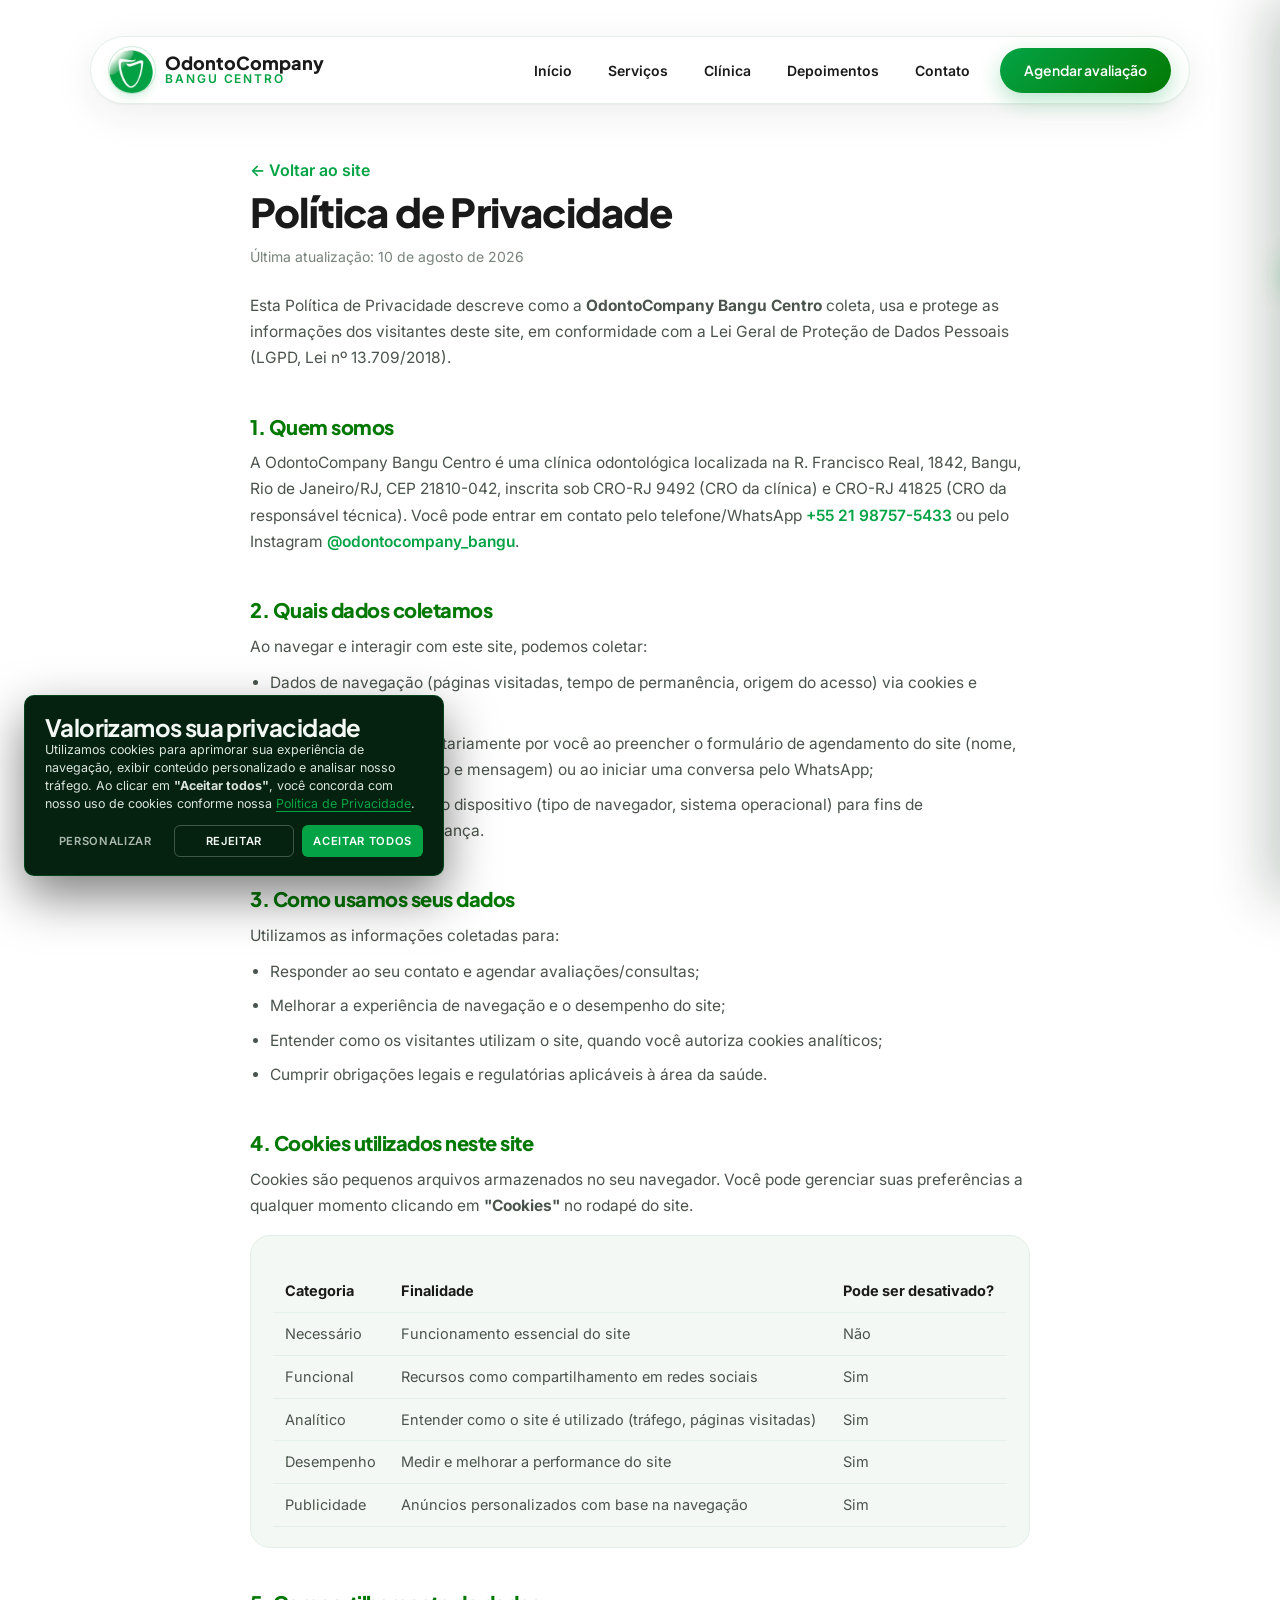
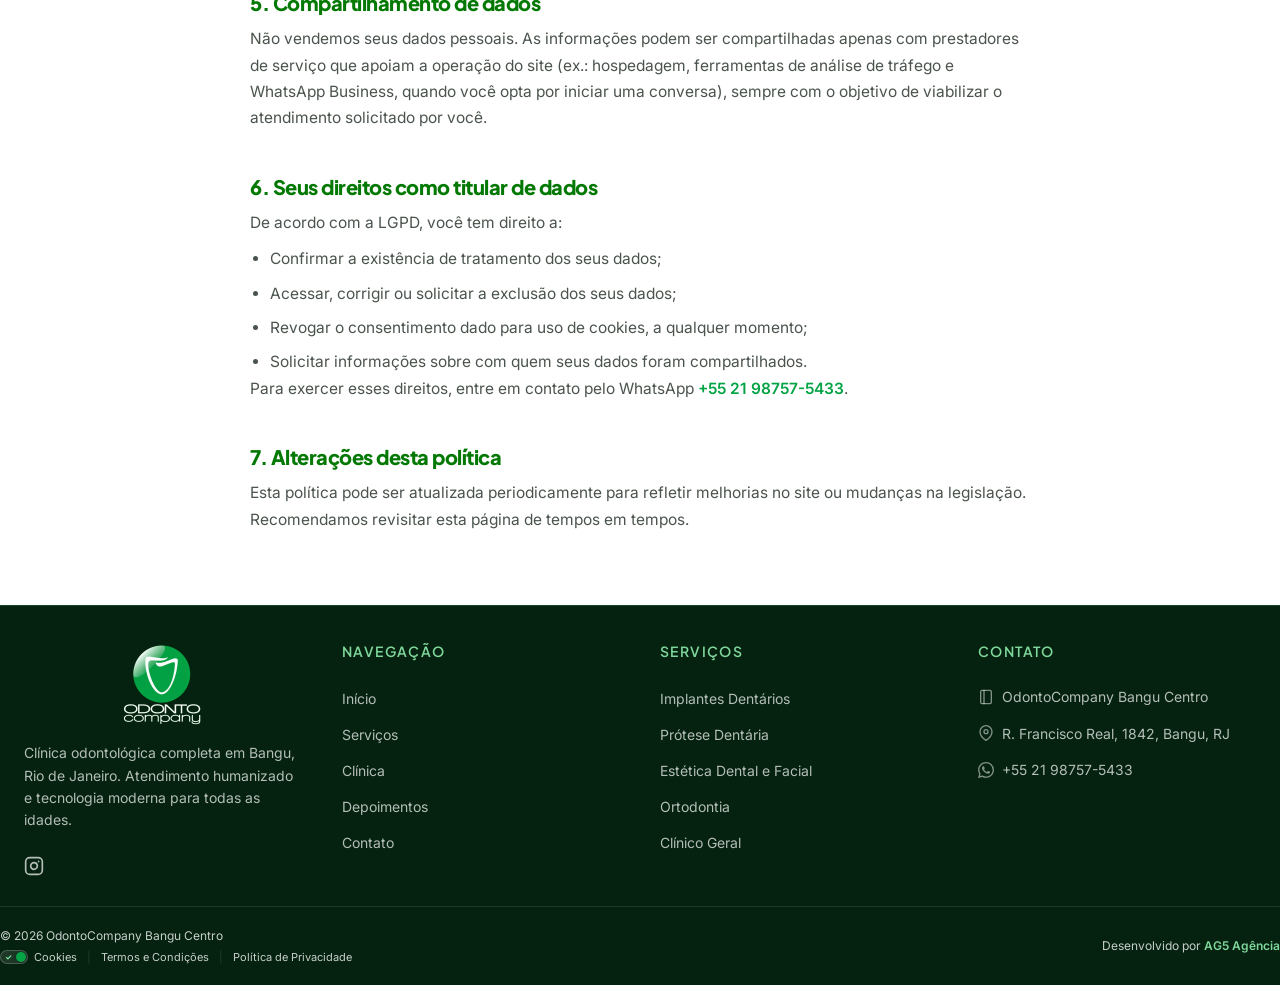
<file: politica-de-privacidade.html>
<!DOCTYPE html>
<html lang="pt-BR">
<head>
<meta charset="utf-8" />
<meta name="viewport" content="width=device-width, initial-scale=1" />
<title>Política de Privacidade, OdontoCompany Bangu Centro</title>
<meta name="description" content="Política de Privacidade e uso de cookies do site da OdontoCompany Bangu Centro, clínica odontológica em Bangu, Rio de Janeiro." />
<meta name="robots" content="noindex, follow" />
<link rel="canonical" href="https://odontocompanybangu.ag5agencia.site/politica-de-privacidade" />

<link rel="preconnect" href="https://fonts.googleapis.com" />
<link rel="preconnect" href="https://fonts.gstatic.com" crossorigin />

<!-- PageSpeed fix: Google Fonts async-load (elimina CSS render-blocking) -->
<link rel="preload" href="https://fonts.googleapis.com/css2?family=Plus+Jakarta+Sans:wght@500;600;700;800&family=Inter:wght@400;500;600&display=swap" as="style" onload="this.onload=null;this.rel='stylesheet'">
<noscript><link href="https://fonts.googleapis.com/css2?family=Plus+Jakarta+Sans:wght@500;600;700;800&family=Inter:wght@400;500;600&display=swap" rel="stylesheet"></noscript>

<link rel="icon" href="assets/favicon-odontocompany-bangu.ico" type="image/x-icon" />

<link rel="preload" href="style.css" as="style">
<link rel="stylesheet" href="style.css" />

<!-- PageSpeed fix: CSS não crítico (cookie banner) com async-load -->
<link rel="preload" href="cookie-banner.css" as="style" onload="this.onload=null;this.rel='stylesheet'">
<noscript><link rel="stylesheet" href="cookie-banner.css"></noscript>
<style>
  .legal{padding-block:clamp(40px,6vw,72px);max-width:820px;margin:0 auto}
  .legal h1{font-size:clamp(28px,3.6vw,40px);font-weight:800;letter-spacing:-.02em}
  .legal .updated{color:var(--texto-fraco);font-size:14px;margin-top:10px}
  .legal h2{font-size:20px;font-weight:800;margin-top:44px;margin-bottom:12px;color:var(--verde-escuro)}
  .legal p,.legal li{font-size:15.5px;line-height:1.7;color:var(--texto-suave)}
  .legal ul{margin:10px 0 0;padding-left:20px;display:grid;gap:8px}
  .legal a{color:var(--verde-primario);font-weight:600}
  .legal .box{background:var(--verde-bg-suave);border:1px solid var(--borda);border-radius:var(--r-md);padding:20px 22px;margin-top:16px}
  .legal table{width:100%;border-collapse:collapse;margin-top:14px;font-size:14.5px}
  .legal th,.legal td{text-align:left;padding:10px 12px;border-bottom:1px solid var(--borda);color:var(--texto-suave)}
  .legal th{color:var(--grafite-texto);font-weight:700}
  .legal .back-link{display:inline-flex;align-items:center;gap:6px;margin-bottom:8px;font-weight:600}
</style>
</head>
<body>

<header class="site-header">
  <div class="container header-inner">
    <a class="brand" href="/#inicio">
      <span class="brand-mark"><img src="assets/odontocompany-bangu-logo-mobile.webp" alt="OdontoCompany" width="200" height="178" /></span>
      <span class="brand-text">
        <strong>OdontoCompany</strong>
        <span>Bangu Centro</span>
      </span>
    </a>
    <button class="nav-toggle" type="button" aria-expanded="false" aria-controls="nav-menu" aria-label="Abrir menu">
      <svg viewBox="0 0 24 24" fill="none" stroke="currentColor" stroke-width="2" stroke-linecap="round"><path d="M4 7h16M4 12h16M4 17h16"/></svg>
    </button>
    <nav class="nav" id="nav-menu">
      <a href="/#inicio">Início</a>
      <a href="/#servicos">Serviços</a>
      <a href="/#sobre">Clínica</a>
      <a href="/#depoimentos">Depoimentos</a>
      <a href="/#contato">Contato</a>
      <a class="btn btn-primary btn-sm" href="https://wa.me/5521987575433?text=Ol%C3%A1%2C%20vim%20atrav%C3%A9s%20do%20site%20e%20gostaria%20de%20agendar%20uma%20avalia%C3%A7%C3%A3o." target="_blank" rel="noopener noreferrer">Agendar avaliação</a>
    </nav>
  </div>
</header>

<main>
  <div class="container legal">
    <a class="back-link" href="/#inicio">← Voltar ao site</a>
    <h1>Política de Privacidade</h1>
    <p class="updated">Última atualização: 10 de agosto de 2026</p>

    <p style="margin-top:24px">
      Esta Política de Privacidade descreve como a <strong>OdontoCompany Bangu Centro</strong> coleta,
      usa e protege as informações dos visitantes deste site, em conformidade com a
      Lei Geral de Proteção de Dados Pessoais (LGPD, Lei nº 13.709/2018).
    </p>

    <h2>1. Quem somos</h2>
    <p>
      A OdontoCompany Bangu Centro é uma clínica odontológica localizada na
      R. Francisco Real, 1842, Bangu, Rio de Janeiro/RJ, CEP 21810-042,
      inscrita sob CRO-RJ 9492 (CRO da clínica) e CRO-RJ 41825 (CRO da responsável técnica).
      Você pode entrar em contato pelo telefone/WhatsApp
      <a href="tel:+5521987575433">+55 21 98757-5433</a> ou pelo Instagram
      <a href="https://www.instagram.com/odontocompany_bangu/" target="_blank" rel="noopener noreferrer">@odontocompany_bangu</a>.
    </p>

    <h2>2. Quais dados coletamos</h2>
    <p>Ao navegar e interagir com este site, podemos coletar:</p>
    <ul>
      <li>Dados de navegação (páginas visitadas, tempo de permanência, origem do acesso) via cookies e ferramentas de análise;</li>
      <li>Dados fornecidos voluntariamente por você ao preencher o formulário de agendamento do site (nome, e-mail, telefone, assunto e mensagem) ou ao iniciar uma conversa pelo WhatsApp;</li>
      <li>Informações técnicas do dispositivo (tipo de navegador, sistema operacional) para fins de compatibilidade e segurança.</li>
    </ul>

    <h2>3. Como usamos seus dados</h2>
    <p>Utilizamos as informações coletadas para:</p>
    <ul>
      <li>Responder ao seu contato e agendar avaliações/consultas;</li>
      <li>Melhorar a experiência de navegação e o desempenho do site;</li>
      <li>Entender como os visitantes utilizam o site, quando você autoriza cookies analíticos;</li>
      <li>Cumprir obrigações legais e regulatórias aplicáveis à área da saúde.</li>
    </ul>

    <h2>4. Cookies utilizados neste site</h2>
    <p>
      Cookies são pequenos arquivos armazenados no seu navegador. Você pode gerenciar suas
      preferências a qualquer momento clicando em <strong>"Cookies"</strong> no rodapé do site.
    </p>
    <div class="box">
      <table>
        <thead>
          <tr><th>Categoria</th><th>Finalidade</th><th>Pode ser desativado?</th></tr>
        </thead>
        <tbody>
          <tr><td>Necessário</td><td>Funcionamento essencial do site</td><td>Não</td></tr>
          <tr><td>Funcional</td><td>Recursos como compartilhamento em redes sociais</td><td>Sim</td></tr>
          <tr><td>Analítico</td><td>Entender como o site é utilizado (tráfego, páginas visitadas)</td><td>Sim</td></tr>
          <tr><td>Desempenho</td><td>Medir e melhorar a performance do site</td><td>Sim</td></tr>
          <tr><td>Publicidade</td><td>Anúncios personalizados com base na navegação</td><td>Sim</td></tr>
        </tbody>
      </table>
    </div>

    <h2>5. Compartilhamento de dados</h2>
    <p>
      Não vendemos seus dados pessoais. As informações podem ser compartilhadas apenas com
      prestadores de serviço que apoiam a operação do site (ex.: hospedagem, ferramentas de
      análise de tráfego e WhatsApp Business, quando você opta por iniciar uma conversa),
      sempre com o objetivo de viabilizar o atendimento solicitado por você.
    </p>

    <h2>6. Seus direitos como titular de dados</h2>
    <p>De acordo com a LGPD, você tem direito a:</p>
    <ul>
      <li>Confirmar a existência de tratamento dos seus dados;</li>
      <li>Acessar, corrigir ou solicitar a exclusão dos seus dados;</li>
      <li>Revogar o consentimento dado para uso de cookies, a qualquer momento;</li>
      <li>Solicitar informações sobre com quem seus dados foram compartilhados.</li>
    </ul>
    <p>
      Para exercer esses direitos, entre em contato pelo WhatsApp
      <a href="https://wa.me/5521987575433?text=Ol%C3%A1%2C%20vim%20atrav%C3%A9s%20do%20site%20e%20gostaria%20de%20exercer%20meus%20direitos%20sobre%20meus%20dados%20pessoais." target="_blank" rel="noopener noreferrer">+55 21 98757-5433</a>.
    </p>

    <h2>7. Alterações desta política</h2>
    <p>
      Esta política pode ser atualizada periodicamente para refletir melhorias no site ou
      mudanças na legislação. Recomendamos revisitar esta página de tempos em tempos.
    </p>
  </div>
</main>

<footer class="site-footer">
  <div class="footer-main">
    <div class="footer-container">
      <!-- Coluna 1 — Marca -->
      <div class="footer-brand">
        <a href="/#inicio" class="footer-logo">
          <img src="assets/odontocompany-bangu-logo-clinica-odontologica.webp" alt="OdontoCompany Bangu Centro" width="400" height="356" />
        </a>
        <p class="footer-desc">Clínica odontológica completa em Bangu, Rio de Janeiro. Atendimento humanizado e tecnologia moderna para todas as idades.</p>
        <div class="footer-social">
          <a href="https://www.instagram.com/odontocompany_bangu/" target="_blank" rel="noopener noreferrer" aria-label="Instagram">
            <svg width="20" height="20" viewBox="0 0 24 24" fill="none" stroke="currentColor" stroke-width="2" stroke-linecap="round" stroke-linejoin="round"><rect x="2" y="2" width="20" height="20" rx="5" ry="5"/><path d="M16 11.37A4 4 0 1 1 12.63 8 4 4 0 0 1 16 11.37z"/><line x1="17.5" y1="6.5" x2="17.51" y2="6.5"/></svg>
          </a>
        </div>
      </div>

      <!-- Coluna 2 — Navegação -->
      <div class="footer-links">
        <h4>Navegação</h4>
        <ul>
          <li><a href="/#inicio">Início</a></li>
          <li><a href="/#servicos">Serviços</a></li>
          <li><a href="/#sobre">Clínica</a></li>
          <li><a href="/#depoimentos">Depoimentos</a></li>
          <li><a href="/#contato">Contato</a></li>
        </ul>
      </div>

      <!-- Coluna 3 — Serviços -->
      <div class="footer-links">
        <h4>Serviços</h4>
        <ul>
          <li><a href="/#servicos">Implantes Dentários</a></li>
          <li><a href="/#servicos">Prótese Dentária</a></li>
          <li><a href="/#servicos">Estética Dental e Facial</a></li>
          <li><a href="/#servicos">Ortodontia</a></li>
          <li><a href="/#servicos">Clínico Geral</a></li>
        </ul>
      </div>

      <!-- Coluna 4 — Contato -->
      <div class="footer-contact">
        <h4>Contato</h4>
        <ul>
          <li>
            <a href="https://share.google/ra8Axh4Z1xH9T9XZi" target="_blank" rel="noopener noreferrer">
              <svg width="16" height="16" viewBox="0 0 24 24" fill="none" stroke="currentColor" stroke-width="2" stroke-linecap="round" stroke-linejoin="round"><rect x="4" y="2" width="16" height="20" rx="2" ry="2"/><line x1="9" y1="22" x2="9" y2="2"/></svg>
              OdontoCompany Bangu Centro
            </a>
          </li>
          <li>
            <a href="https://www.google.com/maps?um=1&ie=UTF-8&fb=1&gl=br&sa=X&geocode=KZm0cRqe35sAMWqGm7xTTQkR&daddr=R.+Francisco+Real,+1842+-+Bangu,+Rio+de+Janeiro+-+RJ,+21810-042" target="_blank" rel="noopener noreferrer">
              <svg width="16" height="16" viewBox="0 0 24 24" fill="none" stroke="currentColor" stroke-width="2" stroke-linecap="round" stroke-linejoin="round"><path d="M21 10c0 7-9 13-9 13s-9-6-9-13a9 9 0 0 1 18 0z"/><circle cx="12" cy="10" r="3"/></svg>
              R. Francisco Real, 1842, Bangu, RJ
            </a>
          </li>
          <li>
            <a href="https://wa.me/5521987575433?text=Ol%C3%A1%2C%20vim%20atrav%C3%A9s%20do%20site%20e%20gostaria%20de%20agendar%20uma%20consulta." target="_blank" rel="noopener noreferrer">
              <svg width="16" height="16" viewBox="0 0 24 24" fill="currentColor"><path d="M17.472 14.382c-.297-.149-1.758-.867-2.03-.967-.273-.099-.471-.148-.67.15-.197.297-.767.966-.94 1.164-.173.199-.347.223-.644.075-.297-.15-1.255-.463-2.39-1.475-.883-.788-1.48-1.761-1.653-2.059-.173-.297-.018-.458.13-.606.134-.133.298-.347.446-.52.149-.174.198-.298.298-.497.099-.198.05-.371-.025-.52-.075-.149-.669-1.612-.916-2.207-.242-.579-.487-.5-.669-.51-.173-.008-.371-.01-.57-.01-.198 0-.52.074-.792.372-.272.297-1.04 1.016-1.04 2.479 0 1.462 1.065 2.875 1.213 3.074.149.198 2.096 3.2 5.077 4.487.709.306 1.262.489 1.694.625.712.227 1.36.195 1.871.118.571-.085 1.758-.719 2.006-1.413.248-.694.248-1.289.173-1.413-.074-.124-.272-.198-.57-.347m-5.421 7.403h-.004a9.87 9.87 0 01-5.031-1.378l-.361-.214-3.741.982.998-3.648-.235-.374a9.86 9.86 0 01-1.51-5.26c.001-5.45 4.436-9.884 9.888-9.884 2.64 0 5.122 1.03 6.988 2.898a9.825 9.825 0 012.893 6.994c-.003 5.45-4.437 9.884-9.885 9.884m8.413-18.297A11.815 11.815 0 0012.05 0C5.495 0 .16 5.335.157 11.892c0 2.096.547 4.142 1.588 5.945L.057 24l6.305-1.654a11.882 11.882 0 005.683 1.448h.005c6.554 0 11.89-5.335 11.893-11.893a11.821 11.821 0 00-3.48-8.413z"/></svg>
              +55 21 98757-5433
            </a>
          </li>
        </ul>
      </div>
    </div>
  </div>

  <div class="footer-bottom">
    <div class="footer-container">
      <div class="footer-credits-left">
        <span class="footer-copyright">© 2026 OdontoCompany Bangu Centro</span>
        <div class="footer-legal-links">
          <a href="#" id="ck-prefs-link" class="ck-toggle-link">
            <span id="cookie-toggle" class="ck-toggle-visual active">
              <span class="ck-toggle-check">✓</span>
              <span class="ck-toggle-x">✕</span>
              <span id="cookie-toggle-dot" class="ck-toggle-dot"></span>
            </span>
            Cookies
          </a>
          <span class="footer-legal-sep">|</span>
          <a href="/termos-e-condicoes">Termos e Condições</a>
          <span class="footer-legal-sep">|</span>
          <a href="/politica-de-privacidade">Política de Privacidade</a>
        </div>
      </div>
      <div class="footer-credits-right">
        <span>Desenvolvido por <a href="https://www.ag5agencia.com.br" target="_blank" rel="noopener noreferrer">AG5 Agência</a></span>
      </div>
    </div>
  </div>
</footer>

<!-- WhatsApp Premium Experience -->
<div class="wa-premium-container">
  <!-- Balão de Mensagem Glassmorphism -->
  <div id="wa-message-bubble" class="wa-bubble">
    <button class="wa-close" id="wa-close-btn" aria-label="Fechar balão de mensagem">
      <svg viewBox="0 0 24 24" fill="none" stroke="currentColor" stroke-width="2.5" stroke-linecap="round" width="14" height="14" aria-hidden="true"><path d="M18 6L6 18M6 6l12 12"/></svg>
    </button>
    <div class="wa-content">
      <div class="wa-header">
        <div class="wa-avatar-wrapper">
          <img src="assets/favicon-odontocompany-bangu.webp" alt="OdontoCompany Bangu" class="wa-avatar" width="48" height="48">
        </div>
        <div class="wa-info">
          <span class="wa-name">OdontoCompany Bangu</span>
        </div>
      </div>
      <div id="wa-typing" class="wa-typing">
        <span></span><span></span><span></span>
      </div>
      <div id="wa-real-message" class="wa-message-text">
        <p>Olá! 👋 Estamos por aqui para tirar suas dúvidas. <strong>Fale com a gente!</strong></p>
      </div>
    </div>
  </div>

  <!-- Botão Flutuante Redondo -->
  <a href="https://wa.me/5521987575433?text=Ol%C3%A1%2C%20vim%20atrav%C3%A9s%20do%20site%20e%20gostaria%20de%20agendar%20uma%20consulta."
     class="wa-float-btn" target="_blank" rel="noopener noreferrer"
     id="wa-main-btn" aria-label="Fale conosco pelo WhatsApp">
    <svg viewBox="0 0 24 24" fill="currentColor" aria-hidden="true" width="30" height="30">
      <path d="M17.472 14.382c-.297-.149-1.758-.867-2.03-.967-.273-.099-.471-.148-.67.15-.197.297-.767.966-.94 1.164-.173.199-.347.223-.644.075-.297-.15-1.255-.463-2.39-1.475-.883-.788-1.48-1.761-1.653-2.059-.173-.297-.018-.458.13-.606.134-.133.298-.347.446-.52.149-.174.198-.298.298-.497.099-.198.05-.371-.025-.52-.075-.149-.669-1.612-.916-2.207-.242-.579-.487-.5-.669-.51-.173-.008-.371-.01-.57-.01-.198 0-.52.074-.792.372-.272.297-1.04 1.016-1.04 2.479 0 1.462 1.065 2.875 1.213 3.074.149.198 2.096 3.2 5.077 4.487.709.306 1.262.489 1.694.625.712.227 1.36.195 1.871.118.571-.085 1.758-.719 2.006-1.413.248-.694.248-1.289.173-1.413-.074-.124-.272-.198-.57-.347m-5.421 7.403h-.004a9.87 9.87 0 01-5.031-1.378l-.361-.214-3.741.982.998-3.648-.235-.374a9.86 9.86 0 01-1.51-5.26c.001-5.45 4.436-9.884 9.888-9.884 2.64 0 5.122 1.03 6.988 2.898a9.825 9.825 0 012.893 6.994c-.003 5.45-4.437 9.884-9.885 9.884m8.413-18.297A11.815 11.815 0 0012.05 0C5.495 0 .16 5.335.157 11.892c0 2.096.547 4.142 1.588 5.945L.057 24l6.305-1.654a11.882 11.882 0 005.683 1.448h.005c6.554 0 11.89-5.335 11.893-11.893a11.821 11.821 0 00-3.48-8.413z"/>
    </svg>
    <span class="wa-badge" id="wa-notification" aria-hidden="true">1</span>
  </a>
</div>

<div class="drawer-overlay" id="drawer-overlay" aria-hidden="true"></div>
<aside class="drawer" id="drawer" aria-hidden="true" aria-label="Menu de navegação">
  <div class="drawer-header">
    <a class="brand" href="/#inicio" data-drawer-close>
      <span class="brand-mark"><img src="assets/odontocompany-bangu-logo-mobile.webp" alt="OdontoCompany" width="200" height="178" /></span>
      <span class="brand-text">
        <strong>OdontoCompany</strong>
        <span>Bangu Centro</span>
      </span>
    </a>
    <button class="drawer-close" type="button" aria-label="Fechar menu" aria-controls="drawer">✕</button>
  </div>
  <nav class="drawer-nav">
    <a href="/#inicio" data-drawer-close>Início</a>
    <a href="/#servicos" data-drawer-close>Serviços</a>
    <a href="/#sobre" data-drawer-close>Clínica</a>
    <a href="/#depoimentos" data-drawer-close>Depoimentos</a>
    <a href="/#contato" data-drawer-close>Contato</a>
    <a class="btn btn-primary btn-sm" href="https://wa.me/5521987575433?text=Ol%C3%A1%2C%20vim%20atrav%C3%A9s%20do%20site%20e%20gostaria%20de%20agendar%20uma%20avalia%C3%A7%C3%A3o." target="_blank" rel="noopener noreferrer" data-drawer-close>Agendar avaliação</a>
  </nav>
</aside>

<script src="script.js" defer></script>

<!-- ========== COOKIE BANNER (LGPD) — Padrão AG5 ========== -->
<div id="ck-banner" class="ck-banner" role="dialog" aria-modal="true" aria-label="Aviso de cookies" aria-live="polite" aria-hidden="true">
  <div class="ck-banner__inner">
    <div class="ck-banner__content">
      <h2 class="ck-banner__title">Valorizamos sua privacidade</h2>
      <p class="ck-banner__text">
        Utilizamos cookies para aprimorar sua experiência de navegação, exibir conteúdo
        personalizado e analisar nosso tráfego. Ao clicar em <strong>"Aceitar todos"</strong>,
        você concorda com nosso uso de cookies conforme nossa
        <a href="/politica-de-privacidade" class="ck-banner__link">Política de Privacidade</a>.
      </p>
    </div>
    <div class="ck-banner__actions">
      <button id="ck-customize" class="ck-btn ck-btn--ghost">Personalizar</button>
      <button id="ck-reject" class="ck-btn ck-btn--outline">Rejeitar</button>
      <button id="ck-accept-all" class="ck-btn ck-btn--primary">Aceitar todos</button>
    </div>
  </div>
</div>

<div id="ck-modal" class="ck-modal" role="dialog" aria-modal="true" aria-label="Personalizar preferências de cookies" aria-hidden="true">
  <div class="ck-modal__overlay" id="ck-modal-overlay"></div>
  <div class="ck-modal__box">

    <div class="ck-modal__header">
      <h2 class="ck-modal__title">Personalizar preferências de consentimento</h2>
      <button class="ck-modal__close" id="ck-modal-close" aria-label="Fechar modal">
        <svg width="18" height="18" viewBox="0 0 24 24" fill="none" aria-hidden="true">
          <path d="M18 6L6 18M6 6l12 12" stroke="currentColor" stroke-width="2" stroke-linecap="round" stroke-linejoin="round" />
        </svg>
      </button>
    </div>

    <div class="ck-modal__body">
      <p class="ck-modal__intro">
        Utilizamos cookies para ajudar você a navegar com eficiência e executar certas funções.
        Os cookies classificados como <strong>"Necessário"</strong> são essenciais para o
        funcionamento básico do site e não podem ser desativados.
      </p>

      <div class="ck-category">
        <div class="ck-category__header">
          <div class="ck-category__info">
            <h3 class="ck-category__name">Necessário</h3>
            <p class="ck-category__desc">
              Essenciais para o funcionamento do site. Não armazenam dados pessoalmente identificáveis.
            </p>
          </div>
          <span class="ck-category__badge">Sempre ativo</span>
        </div>
      </div>

      <div class="ck-category">
        <div class="ck-category__header">
          <div class="ck-category__info">
            <h3 class="ck-category__name">Funcional</h3>
            <p class="ck-category__desc">
              Ajudam a executar funcionalidades como compartilhamento em mídia social e recursos de terceiros.
            </p>
          </div>
          <label class="ck-toggle" aria-label="Ativar cookies funcionais">
            <input type="checkbox" id="ck-functional" name="functional">
            <span class="ck-toggle__slider"></span>
          </label>
        </div>
      </div>

      <div class="ck-category">
        <div class="ck-category__header">
          <div class="ck-category__info">
            <h3 class="ck-category__name">Analítico</h3>
            <p class="ck-category__desc">
              Usados para entender como os visitantes interagem com o site (visitantes, taxa de rejeição, etc.).
            </p>
          </div>
          <label class="ck-toggle" aria-label="Ativar cookies analíticos">
            <input type="checkbox" id="ck-analytics" name="analytics">
            <span class="ck-toggle__slider"></span>
          </label>
        </div>
      </div>

      <div class="ck-category">
        <div class="ck-category__header">
          <div class="ck-category__info">
            <h3 class="ck-category__name">Desempenho</h3>
            <p class="ck-category__desc">
              Analisam índices de desempenho do site para oferecer melhor experiência ao visitante.
            </p>
          </div>
          <label class="ck-toggle" aria-label="Ativar cookies de desempenho">
            <input type="checkbox" id="ck-performance" name="performance">
            <span class="ck-toggle__slider"></span>
          </label>
        </div>
      </div>

      <div class="ck-category">
        <div class="ck-category__header">
          <div class="ck-category__info">
            <h3 class="ck-category__name">Publicidade</h3>
            <p class="ck-category__desc">
              Entregam anúncios personalizados com base nas páginas visitadas anteriormente.
            </p>
          </div>
          <label class="ck-toggle" aria-label="Ativar cookies de publicidade">
            <input type="checkbox" id="ck-advertising" name="advertising">
            <span class="ck-toggle__slider"></span>
          </label>
        </div>
      </div>

    </div>

    <div class="ck-modal__footer">
      <button id="ck-modal-reject" class="ck-btn ck-btn--outline">Rejeitar</button>
      <button id="ck-modal-save" class="ck-btn ck-btn--ghost">Salvar Preferências</button>
      <button id="ck-modal-accept-all" class="ck-btn ck-btn--primary">Aceitar todos</button>
    </div>

  </div>
</div>

<button id="ck-prefs-btn" class="ck-prefs-btn" aria-label="Preferências de cookies" style="display:none;">Cookies</button>

<script src="cookie-banner.js" defer></script>
</body>
</html>
</file>
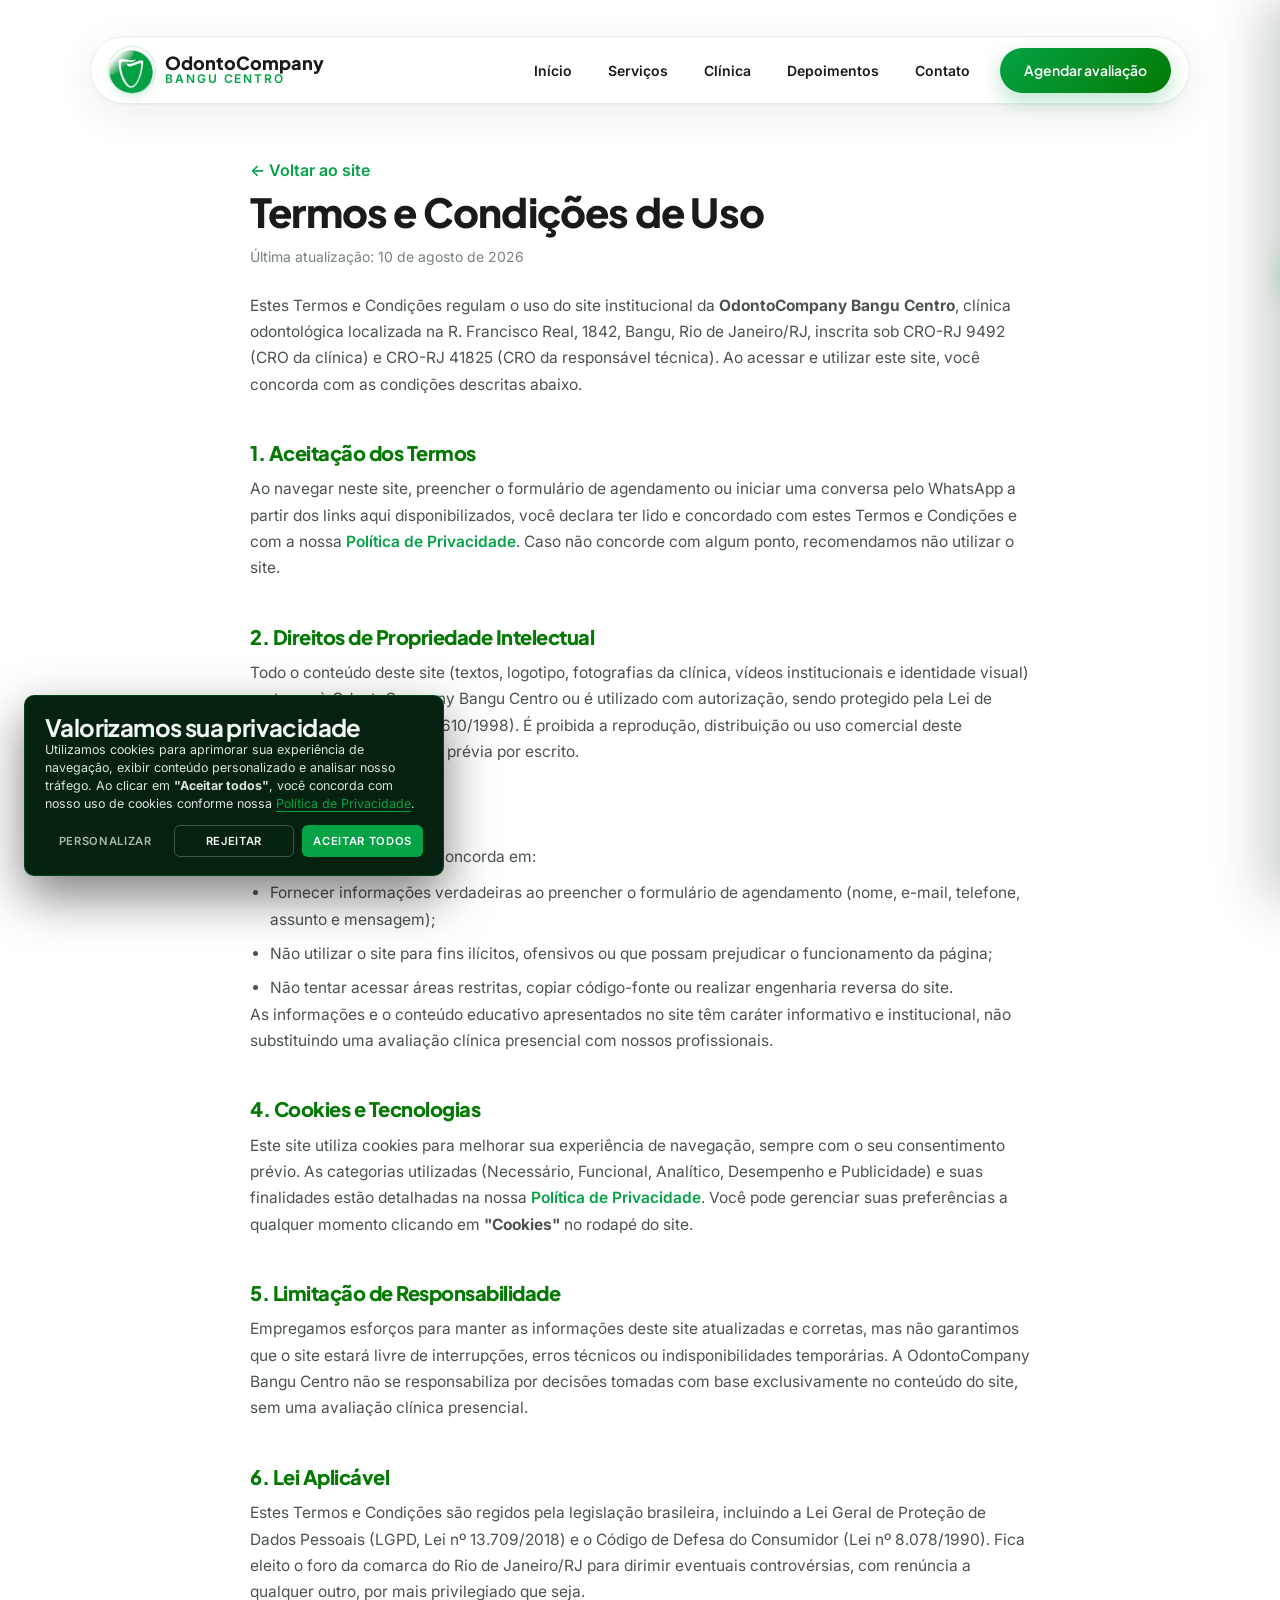
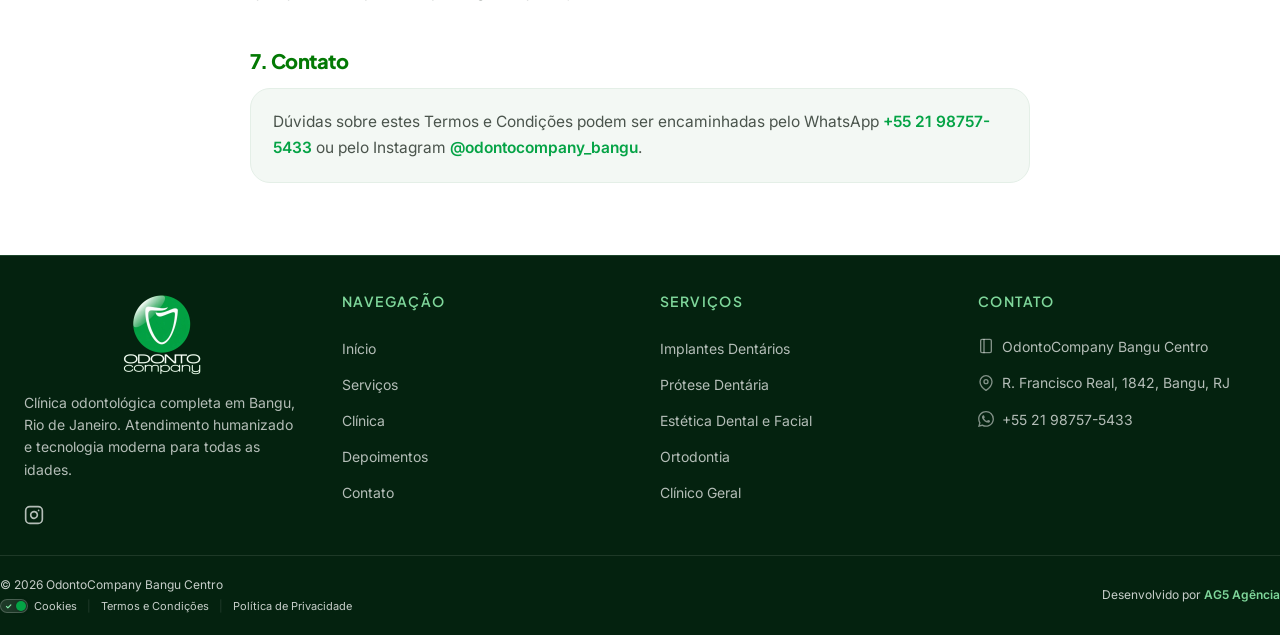
<file: termos-e-condicoes.html>
<!DOCTYPE html>
<html lang="pt-BR">
<head>
<meta charset="utf-8" />
<meta name="viewport" content="width=device-width, initial-scale=1" />
<title>Termos e Condições, OdontoCompany Bangu Centro</title>
<meta name="description" content="Termos e Condições de uso do site da OdontoCompany Bangu Centro, clínica odontológica em Bangu, Rio de Janeiro." />
<meta name="robots" content="noindex, follow" />
<link rel="canonical" href="https://odontocompanybangu.ag5agencia.site/termos-e-condicoes" />

<link rel="preconnect" href="https://fonts.googleapis.com" />
<link rel="preconnect" href="https://fonts.gstatic.com" crossorigin />

<!-- PageSpeed fix: Google Fonts async-load (elimina CSS render-blocking) -->
<link rel="preload" href="https://fonts.googleapis.com/css2?family=Plus+Jakarta+Sans:wght@500;600;700;800&family=Inter:wght@400;500;600&display=swap" as="style" onload="this.onload=null;this.rel='stylesheet'">
<noscript><link href="https://fonts.googleapis.com/css2?family=Plus+Jakarta+Sans:wght@500;600;700;800&family=Inter:wght@400;500;600&display=swap" rel="stylesheet"></noscript>

<link rel="icon" href="assets/favicon-odontocompany-bangu.ico" type="image/x-icon" />

<link rel="preload" href="style.css" as="style">
<link rel="stylesheet" href="style.css" />

<!-- PageSpeed fix: CSS não crítico (cookie banner) com async-load -->
<link rel="preload" href="cookie-banner.css" as="style" onload="this.onload=null;this.rel='stylesheet'">
<noscript><link rel="stylesheet" href="cookie-banner.css"></noscript>
<style>
  .legal{padding-block:clamp(40px,6vw,72px);max-width:820px;margin:0 auto}
  .legal h1{font-size:clamp(28px,3.6vw,40px);font-weight:800;letter-spacing:-.02em}
  .legal .updated{color:var(--texto-fraco);font-size:14px;margin-top:10px}
  .legal h2{font-size:20px;font-weight:800;margin-top:44px;margin-bottom:12px;color:var(--verde-escuro)}
  .legal p,.legal li{font-size:15.5px;line-height:1.7;color:var(--texto-suave)}
  .legal ul{margin:10px 0 0;padding-left:20px;display:grid;gap:8px}
  .legal a{color:var(--verde-primario);font-weight:600}
  .legal .box{background:var(--verde-bg-suave);border:1px solid var(--borda);border-radius:var(--r-md);padding:20px 22px;margin-top:16px}
  .legal .back-link{display:inline-flex;align-items:center;gap:6px;margin-bottom:8px;font-weight:600}
</style>
</head>
<body>

<header class="site-header">
  <div class="container header-inner">
    <a class="brand" href="/#inicio">
      <span class="brand-mark"><img src="assets/odontocompany-bangu-logo-mobile.webp" alt="OdontoCompany" width="200" height="178" /></span>
      <span class="brand-text">
        <strong>OdontoCompany</strong>
        <span>Bangu Centro</span>
      </span>
    </a>
    <button class="nav-toggle" type="button" aria-expanded="false" aria-controls="nav-menu" aria-label="Abrir menu">
      <svg viewBox="0 0 24 24" fill="none" stroke="currentColor" stroke-width="2" stroke-linecap="round"><path d="M4 7h16M4 12h16M4 17h16"/></svg>
    </button>
    <nav class="nav" id="nav-menu">
      <a href="/#inicio">Início</a>
      <a href="/#servicos">Serviços</a>
      <a href="/#sobre">Clínica</a>
      <a href="/#depoimentos">Depoimentos</a>
      <a href="/#contato">Contato</a>
      <a class="btn btn-primary btn-sm" href="https://wa.me/5521987575433?text=Ol%C3%A1%2C%20vim%20atrav%C3%A9s%20do%20site%20e%20gostaria%20de%20agendar%20uma%20avalia%C3%A7%C3%A3o." target="_blank" rel="noopener noreferrer">Agendar avaliação</a>
    </nav>
  </div>
</header>

<main>
  <div class="container legal">
    <a class="back-link" href="/#inicio">← Voltar ao site</a>
    <h1>Termos e Condições de Uso</h1>
    <p class="updated">Última atualização: 10 de agosto de 2026</p>

    <p style="margin-top:24px">
      Estes Termos e Condições regulam o uso do site institucional da <strong>OdontoCompany Bangu Centro</strong>,
      clínica odontológica localizada na R. Francisco Real, 1842, Bangu, Rio de Janeiro/RJ,
      inscrita sob CRO-RJ 9492 (CRO da clínica) e CRO-RJ 41825 (CRO da responsável técnica).
      Ao acessar e utilizar este site, você concorda com as condições descritas abaixo.
    </p>

    <h2>1. Aceitação dos Termos</h2>
    <p>
      Ao navegar neste site, preencher o formulário de agendamento ou iniciar uma conversa pelo
      WhatsApp a partir dos links aqui disponibilizados, você declara ter lido e concordado com
      estes Termos e Condições e com a nossa
      <a href="/politica-de-privacidade">Política de Privacidade</a>. Caso não concorde com
      algum ponto, recomendamos não utilizar o site.
    </p>

    <h2>2. Direitos de Propriedade Intelectual</h2>
    <p>
      Todo o conteúdo deste site (textos, logotipo, fotografias da clínica, vídeos institucionais
      e identidade visual) pertence à OdontoCompany Bangu Centro ou é utilizado com autorização,
      sendo protegido pela Lei de Direitos Autorais (Lei nº 9.610/1998). É proibida a reprodução,
      distribuição ou uso comercial deste conteúdo sem autorização prévia por escrito.
    </p>

    <h2>3. Uso Aceitável</h2>
    <p>Ao utilizar este site, você concorda em:</p>
    <ul>
      <li>Fornecer informações verdadeiras ao preencher o formulário de agendamento (nome, e-mail, telefone, assunto e mensagem);</li>
      <li>Não utilizar o site para fins ilícitos, ofensivos ou que possam prejudicar o funcionamento da página;</li>
      <li>Não tentar acessar áreas restritas, copiar código-fonte ou realizar engenharia reversa do site.</li>
    </ul>
    <p>
      As informações e o conteúdo educativo apresentados no site têm caráter informativo e
      institucional, não substituindo uma avaliação clínica presencial com nossos profissionais.
    </p>

    <h2>4. Cookies e Tecnologias</h2>
    <p>
      Este site utiliza cookies para melhorar sua experiência de navegação, sempre com o seu
      consentimento prévio. As categorias utilizadas (Necessário, Funcional, Analítico,
      Desempenho e Publicidade) e suas finalidades estão detalhadas na nossa
      <a href="/politica-de-privacidade">Política de Privacidade</a>. Você pode gerenciar suas
      preferências a qualquer momento clicando em <strong>"Cookies"</strong> no rodapé do site.
    </p>

    <h2>5. Limitação de Responsabilidade</h2>
    <p>
      Empregamos esforços para manter as informações deste site atualizadas e corretas, mas não
      garantimos que o site estará livre de interrupções, erros técnicos ou indisponibilidades
      temporárias. A OdontoCompany Bangu Centro não se responsabiliza por decisões tomadas com
      base exclusivamente no conteúdo do site, sem uma avaliação clínica presencial.
    </p>

    <h2>6. Lei Aplicável</h2>
    <p>
      Estes Termos e Condições são regidos pela legislação brasileira, incluindo a Lei Geral de
      Proteção de Dados Pessoais (LGPD, Lei nº 13.709/2018) e o Código de Defesa do Consumidor
      (Lei nº 8.078/1990). Fica eleito o foro da comarca do Rio de Janeiro/RJ para dirimir
      eventuais controvérsias, com renúncia a qualquer outro, por mais privilegiado que seja.
    </p>

    <h2>7. Contato</h2>
    <div class="box">
      <p style="margin:0">
        Dúvidas sobre estes Termos e Condições podem ser encaminhadas pelo WhatsApp
        <a href="https://wa.me/5521987575433?text=Ol%C3%A1%2C%20vim%20atrav%C3%A9s%20do%20site%20e%20gostaria%20de%20tirar%20uma%20d%C3%BAvida%20sobre%20os%20Termos%20e%20Condi%C3%A7%C3%B5es." target="_blank" rel="noopener noreferrer">+55 21 98757-5433</a>
        ou pelo Instagram
        <a href="https://www.instagram.com/odontocompany_bangu/" target="_blank" rel="noopener noreferrer">@odontocompany_bangu</a>.
      </p>
    </div>
  </div>
</main>

<footer class="site-footer">
  <div class="footer-main">
    <div class="footer-container">
      <!-- Coluna 1 — Marca -->
      <div class="footer-brand">
        <a href="/#inicio" class="footer-logo">
          <img src="assets/odontocompany-bangu-logo-clinica-odontologica.webp" alt="OdontoCompany Bangu Centro" width="400" height="356" />
        </a>
        <p class="footer-desc">Clínica odontológica completa em Bangu, Rio de Janeiro. Atendimento humanizado e tecnologia moderna para todas as idades.</p>
        <div class="footer-social">
          <a href="https://www.instagram.com/odontocompany_bangu/" target="_blank" rel="noopener noreferrer" aria-label="Instagram">
            <svg width="20" height="20" viewBox="0 0 24 24" fill="none" stroke="currentColor" stroke-width="2" stroke-linecap="round" stroke-linejoin="round"><rect x="2" y="2" width="20" height="20" rx="5" ry="5"/><path d="M16 11.37A4 4 0 1 1 12.63 8 4 4 0 0 1 16 11.37z"/><line x1="17.5" y1="6.5" x2="17.51" y2="6.5"/></svg>
          </a>
        </div>
      </div>

      <!-- Coluna 2 — Navegação -->
      <div class="footer-links">
        <h4>Navegação</h4>
        <ul>
          <li><a href="/#inicio">Início</a></li>
          <li><a href="/#servicos">Serviços</a></li>
          <li><a href="/#sobre">Clínica</a></li>
          <li><a href="/#depoimentos">Depoimentos</a></li>
          <li><a href="/#contato">Contato</a></li>
        </ul>
      </div>

      <!-- Coluna 3 — Serviços -->
      <div class="footer-links">
        <h4>Serviços</h4>
        <ul>
          <li><a href="/#servicos">Implantes Dentários</a></li>
          <li><a href="/#servicos">Prótese Dentária</a></li>
          <li><a href="/#servicos">Estética Dental e Facial</a></li>
          <li><a href="/#servicos">Ortodontia</a></li>
          <li><a href="/#servicos">Clínico Geral</a></li>
        </ul>
      </div>

      <!-- Coluna 4 — Contato -->
      <div class="footer-contact">
        <h4>Contato</h4>
        <ul>
          <li>
            <a href="https://share.google/ra8Axh4Z1xH9T9XZi" target="_blank" rel="noopener noreferrer">
              <svg width="16" height="16" viewBox="0 0 24 24" fill="none" stroke="currentColor" stroke-width="2" stroke-linecap="round" stroke-linejoin="round"><rect x="4" y="2" width="16" height="20" rx="2" ry="2"/><line x1="9" y1="22" x2="9" y2="2"/></svg>
              OdontoCompany Bangu Centro
            </a>
          </li>
          <li>
            <a href="https://www.google.com/maps?um=1&ie=UTF-8&fb=1&gl=br&sa=X&geocode=KZm0cRqe35sAMWqGm7xTTQkR&daddr=R.+Francisco+Real,+1842+-+Bangu,+Rio+de+Janeiro+-+RJ,+21810-042" target="_blank" rel="noopener noreferrer">
              <svg width="16" height="16" viewBox="0 0 24 24" fill="none" stroke="currentColor" stroke-width="2" stroke-linecap="round" stroke-linejoin="round"><path d="M21 10c0 7-9 13-9 13s-9-6-9-13a9 9 0 0 1 18 0z"/><circle cx="12" cy="10" r="3"/></svg>
              R. Francisco Real, 1842, Bangu, RJ
            </a>
          </li>
          <li>
            <a href="https://wa.me/5521987575433?text=Ol%C3%A1%2C%20vim%20atrav%C3%A9s%20do%20site%20e%20gostaria%20de%20agendar%20uma%20consulta." target="_blank" rel="noopener noreferrer">
              <svg width="16" height="16" viewBox="0 0 24 24" fill="currentColor"><path d="M17.472 14.382c-.297-.149-1.758-.867-2.03-.967-.273-.099-.471-.148-.67.15-.197.297-.767.966-.94 1.164-.173.199-.347.223-.644.075-.297-.15-1.255-.463-2.39-1.475-.883-.788-1.48-1.761-1.653-2.059-.173-.297-.018-.458.13-.606.134-.133.298-.347.446-.52.149-.174.198-.298.298-.497.099-.198.05-.371-.025-.52-.075-.149-.669-1.612-.916-2.207-.242-.579-.487-.5-.669-.51-.173-.008-.371-.01-.57-.01-.198 0-.52.074-.792.372-.272.297-1.04 1.016-1.04 2.479 0 1.462 1.065 2.875 1.213 3.074.149.198 2.096 3.2 5.077 4.487.709.306 1.262.489 1.694.625.712.227 1.36.195 1.871.118.571-.085 1.758-.719 2.006-1.413.248-.694.248-1.289.173-1.413-.074-.124-.272-.198-.57-.347m-5.421 7.403h-.004a9.87 9.87 0 01-5.031-1.378l-.361-.214-3.741.982.998-3.648-.235-.374a9.86 9.86 0 01-1.51-5.26c.001-5.45 4.436-9.884 9.888-9.884 2.64 0 5.122 1.03 6.988 2.898a9.825 9.825 0 012.893 6.994c-.003 5.45-4.437 9.884-9.885 9.884m8.413-18.297A11.815 11.815 0 0012.05 0C5.495 0 .16 5.335.157 11.892c0 2.096.547 4.142 1.588 5.945L.057 24l6.305-1.654a11.882 11.882 0 005.683 1.448h.005c6.554 0 11.89-5.335 11.893-11.893a11.821 11.821 0 00-3.48-8.413z"/></svg>
              +55 21 98757-5433
            </a>
          </li>
        </ul>
      </div>
    </div>
  </div>

  <div class="footer-bottom">
    <div class="footer-container">
      <div class="footer-credits-left">
        <span class="footer-copyright">© 2026 OdontoCompany Bangu Centro</span>
        <div class="footer-legal-links">
          <a href="#" id="ck-prefs-link" class="ck-toggle-link">
            <span id="cookie-toggle" class="ck-toggle-visual active">
              <span class="ck-toggle-check">✓</span>
              <span class="ck-toggle-x">✕</span>
              <span id="cookie-toggle-dot" class="ck-toggle-dot"></span>
            </span>
            Cookies
          </a>
          <span class="footer-legal-sep">|</span>
          <a href="/termos-e-condicoes">Termos e Condições</a>
          <span class="footer-legal-sep">|</span>
          <a href="/politica-de-privacidade">Política de Privacidade</a>
        </div>
      </div>
      <div class="footer-credits-right">
        <span>Desenvolvido por <a href="https://www.ag5agencia.com.br" target="_blank" rel="noopener noreferrer">AG5 Agência</a></span>
      </div>
    </div>
  </div>
</footer>

<!-- WhatsApp Premium Experience -->
<div class="wa-premium-container">
  <!-- Balão de Mensagem Glassmorphism -->
  <div id="wa-message-bubble" class="wa-bubble">
    <button class="wa-close" id="wa-close-btn" aria-label="Fechar balão de mensagem">
      <svg viewBox="0 0 24 24" fill="none" stroke="currentColor" stroke-width="2.5" stroke-linecap="round" width="14" height="14" aria-hidden="true"><path d="M18 6L6 18M6 6l12 12"/></svg>
    </button>
    <div class="wa-content">
      <div class="wa-header">
        <div class="wa-avatar-wrapper">
          <img src="assets/favicon-odontocompany-bangu.webp" alt="OdontoCompany Bangu" class="wa-avatar" width="48" height="48">
        </div>
        <div class="wa-info">
          <span class="wa-name">OdontoCompany Bangu</span>
        </div>
      </div>
      <div id="wa-typing" class="wa-typing">
        <span></span><span></span><span></span>
      </div>
      <div id="wa-real-message" class="wa-message-text">
        <p>Olá! 👋 Estamos por aqui para tirar suas dúvidas. <strong>Fale com a gente!</strong></p>
      </div>
    </div>
  </div>

  <!-- Botão Flutuante Redondo -->
  <a href="https://wa.me/5521987575433?text=Ol%C3%A1%2C%20vim%20atrav%C3%A9s%20do%20site%20e%20gostaria%20de%20agendar%20uma%20consulta."
     class="wa-float-btn" target="_blank" rel="noopener noreferrer"
     id="wa-main-btn" aria-label="Fale conosco pelo WhatsApp">
    <svg viewBox="0 0 24 24" fill="currentColor" aria-hidden="true" width="30" height="30">
      <path d="M17.472 14.382c-.297-.149-1.758-.867-2.03-.967-.273-.099-.471-.148-.67.15-.197.297-.767.966-.94 1.164-.173.199-.347.223-.644.075-.297-.15-1.255-.463-2.39-1.475-.883-.788-1.48-1.761-1.653-2.059-.173-.297-.018-.458.13-.606.134-.133.298-.347.446-.52.149-.174.198-.298.298-.497.099-.198.05-.371-.025-.52-.075-.149-.669-1.612-.916-2.207-.242-.579-.487-.5-.669-.51-.173-.008-.371-.01-.57-.01-.198 0-.52.074-.792.372-.272.297-1.04 1.016-1.04 2.479 0 1.462 1.065 2.875 1.213 3.074.149.198 2.096 3.2 5.077 4.487.709.306 1.262.489 1.694.625.712.227 1.36.195 1.871.118.571-.085 1.758-.719 2.006-1.413.248-.694.248-1.289.173-1.413-.074-.124-.272-.198-.57-.347m-5.421 7.403h-.004a9.87 9.87 0 01-5.031-1.378l-.361-.214-3.741.982.998-3.648-.235-.374a9.86 9.86 0 01-1.51-5.26c.001-5.45 4.436-9.884 9.888-9.884 2.64 0 5.122 1.03 6.988 2.898a9.825 9.825 0 012.893 6.994c-.003 5.45-4.437 9.884-9.885 9.884m8.413-18.297A11.815 11.815 0 0012.05 0C5.495 0 .16 5.335.157 11.892c0 2.096.547 4.142 1.588 5.945L.057 24l6.305-1.654a11.882 11.882 0 005.683 1.448h.005c6.554 0 11.89-5.335 11.893-11.893a11.821 11.821 0 00-3.48-8.413z"/>
    </svg>
    <span class="wa-badge" id="wa-notification" aria-hidden="true">1</span>
  </a>
</div>

<div class="drawer-overlay" id="drawer-overlay" aria-hidden="true"></div>
<aside class="drawer" id="drawer" aria-hidden="true" aria-label="Menu de navegação">
  <div class="drawer-header">
    <a class="brand" href="/#inicio" data-drawer-close>
      <span class="brand-mark"><img src="assets/odontocompany-bangu-logo-mobile.webp" alt="OdontoCompany" width="200" height="178" /></span>
      <span class="brand-text">
        <strong>OdontoCompany</strong>
        <span>Bangu Centro</span>
      </span>
    </a>
    <button class="drawer-close" type="button" aria-label="Fechar menu" aria-controls="drawer">✕</button>
  </div>
  <nav class="drawer-nav">
    <a href="/#inicio" data-drawer-close>Início</a>
    <a href="/#servicos" data-drawer-close>Serviços</a>
    <a href="/#sobre" data-drawer-close>Clínica</a>
    <a href="/#depoimentos" data-drawer-close>Depoimentos</a>
    <a href="/#contato" data-drawer-close>Contato</a>
    <a class="btn btn-primary btn-sm" href="https://wa.me/5521987575433?text=Ol%C3%A1%2C%20vim%20atrav%C3%A9s%20do%20site%20e%20gostaria%20de%20agendar%20uma%20avalia%C3%A7%C3%A3o." target="_blank" rel="noopener noreferrer" data-drawer-close>Agendar avaliação</a>
  </nav>
</aside>

<script src="script.js" defer></script>

<!-- ========== COOKIE BANNER (LGPD) — Padrão AG5 ========== -->
<div id="ck-banner" class="ck-banner" role="dialog" aria-modal="true" aria-label="Aviso de cookies" aria-live="polite" aria-hidden="true">
  <div class="ck-banner__inner">
    <div class="ck-banner__content">
      <h2 class="ck-banner__title">Valorizamos sua privacidade</h2>
      <p class="ck-banner__text">
        Utilizamos cookies para aprimorar sua experiência de navegação, exibir conteúdo
        personalizado e analisar nosso tráfego. Ao clicar em <strong>"Aceitar todos"</strong>,
        você concorda com nosso uso de cookies conforme nossa
        <a href="/politica-de-privacidade" class="ck-banner__link">Política de Privacidade</a>.
      </p>
    </div>
    <div class="ck-banner__actions">
      <button id="ck-customize" class="ck-btn ck-btn--ghost">Personalizar</button>
      <button id="ck-reject" class="ck-btn ck-btn--outline">Rejeitar</button>
      <button id="ck-accept-all" class="ck-btn ck-btn--primary">Aceitar todos</button>
    </div>
  </div>
</div>

<div id="ck-modal" class="ck-modal" role="dialog" aria-modal="true" aria-label="Personalizar preferências de cookies" aria-hidden="true">
  <div class="ck-modal__overlay" id="ck-modal-overlay"></div>
  <div class="ck-modal__box">

    <div class="ck-modal__header">
      <h2 class="ck-modal__title">Personalizar preferências de consentimento</h2>
      <button class="ck-modal__close" id="ck-modal-close" aria-label="Fechar modal">
        <svg width="18" height="18" viewBox="0 0 24 24" fill="none" aria-hidden="true">
          <path d="M18 6L6 18M6 6l12 12" stroke="currentColor" stroke-width="2" stroke-linecap="round" stroke-linejoin="round" />
        </svg>
      </button>
    </div>

    <div class="ck-modal__body">
      <p class="ck-modal__intro">
        Utilizamos cookies para ajudar você a navegar com eficiência e executar certas funções.
        Os cookies classificados como <strong>"Necessário"</strong> são essenciais para o
        funcionamento básico do site e não podem ser desativados.
      </p>

      <div class="ck-category">
        <div class="ck-category__header">
          <div class="ck-category__info">
            <h3 class="ck-category__name">Necessário</h3>
            <p class="ck-category__desc">
              Essenciais para o funcionamento do site. Não armazenam dados pessoalmente identificáveis.
            </p>
          </div>
          <span class="ck-category__badge">Sempre ativo</span>
        </div>
      </div>

      <div class="ck-category">
        <div class="ck-category__header">
          <div class="ck-category__info">
            <h3 class="ck-category__name">Funcional</h3>
            <p class="ck-category__desc">
              Ajudam a executar funcionalidades como compartilhamento em mídia social e recursos de terceiros.
            </p>
          </div>
          <label class="ck-toggle" aria-label="Ativar cookies funcionais">
            <input type="checkbox" id="ck-functional" name="functional">
            <span class="ck-toggle__slider"></span>
          </label>
        </div>
      </div>

      <div class="ck-category">
        <div class="ck-category__header">
          <div class="ck-category__info">
            <h3 class="ck-category__name">Analítico</h3>
            <p class="ck-category__desc">
              Usados para entender como os visitantes interagem com o site (visitantes, taxa de rejeição, etc.).
            </p>
          </div>
          <label class="ck-toggle" aria-label="Ativar cookies analíticos">
            <input type="checkbox" id="ck-analytics" name="analytics">
            <span class="ck-toggle__slider"></span>
          </label>
        </div>
      </div>

      <div class="ck-category">
        <div class="ck-category__header">
          <div class="ck-category__info">
            <h3 class="ck-category__name">Desempenho</h3>
            <p class="ck-category__desc">
              Analisam índices de desempenho do site para oferecer melhor experiência ao visitante.
            </p>
          </div>
          <label class="ck-toggle" aria-label="Ativar cookies de desempenho">
            <input type="checkbox" id="ck-performance" name="performance">
            <span class="ck-toggle__slider"></span>
          </label>
        </div>
      </div>

      <div class="ck-category">
        <div class="ck-category__header">
          <div class="ck-category__info">
            <h3 class="ck-category__name">Publicidade</h3>
            <p class="ck-category__desc">
              Entregam anúncios personalizados com base nas páginas visitadas anteriormente.
            </p>
          </div>
          <label class="ck-toggle" aria-label="Ativar cookies de publicidade">
            <input type="checkbox" id="ck-advertising" name="advertising">
            <span class="ck-toggle__slider"></span>
          </label>
        </div>
      </div>

    </div>

    <div class="ck-modal__footer">
      <button id="ck-modal-reject" class="ck-btn ck-btn--outline">Rejeitar</button>
      <button id="ck-modal-save" class="ck-btn ck-btn--ghost">Salvar Preferências</button>
      <button id="ck-modal-accept-all" class="ck-btn ck-btn--primary">Aceitar todos</button>
    </div>

  </div>
</div>

<button id="ck-prefs-btn" class="ck-prefs-btn" aria-label="Preferências de cookies" style="display:none;">Cookies</button>

<script src="cookie-banner.js" defer></script>
</body>
</html>
</file>
<file: style.css>
:root{
  --verde-primario:#04A345;
  --verde-escuro:#037904;
  --verde-profundo:#04220F;
  --branco:#FFFFFF;
  --grafite-texto:#1A1A1A;
  --texto-suave:#4A544C;
  --texto-fraco:#77837A;
  --verde-bg-suave:#F3F8F4;
  --borda:#E4EFE7;
  --font-titulo:'Plus Jakarta Sans',system-ui,sans-serif;
  --font-corpo:'Inter',system-ui,sans-serif;
  --sp-1:8px; --sp-2:14px; --sp-3:22px; --sp-4:34px; --sp-5:56px;
  --r-sm:14px; --r-md:20px; --r-lg:26px; --r-pill:999px;
  --shadow-sm:0 8px 22px rgba(3,121,4,.07);
  --shadow-md:0 18px 44px rgba(3,121,4,.12);
  --shadow-lg:0 30px 70px rgba(3,121,4,.22);
  --ease-out:cubic-bezier(.16,1,.3,1);
}

/* Quebra de linha manual visível apenas no desktop (usada em títulos específicos) */
.br-desktop{display:none}
@media (min-width:1024px){.br-desktop{display:inline}}

*,*::before,*::after{box-sizing:border-box}
html{scroll-behavior:smooth}
body{margin:0;font-family:var(--font-corpo);color:var(--grafite-texto);background:var(--branco);-webkit-font-smoothing:antialiased;line-height:1.5}
img,video{max-width:100%}
a{color:var(--verde-escuro);text-decoration:none;transition:color .2s ease}
a:hover{color:var(--verde-primario)}
h1,h2,h3{font-family:var(--font-titulo);letter-spacing:-.025em;line-height:1.12;margin:0}
p{margin:0}

.container{width:100%;max-width:1240px;margin:0 auto;padding-inline:20px}
.narrow{max-width:1100px}
.narrow-sm{max-width:900px}
.section{padding-block:clamp(52px,7vw,100px)}
.section-soft{background:var(--verde-bg-suave)}
.section-dark{background:var(--verde-escuro);color:#fff}
.eyebrow{font-size:12.5px;font-weight:700;letter-spacing:.16em;text-transform:uppercase;color:var(--verde-primario)}

/* Separador entre seções */
.section-divider{display:flex;justify-content:center;padding-block:clamp(6px,1.4vw,14px);background:#fff}
.section-divider span{display:block;width:min(94%,760px);height:1.5px;border-radius:var(--r-pill);background:linear-gradient(90deg,rgba(4,163,69,0) 0%,rgba(4,163,69,.5) 50%,rgba(4,163,69,0) 100%)}
.section h2{font-size:clamp(28px,3.6vw,42px);font-weight:800;margin-top:var(--sp-2);text-wrap:balance}
.h2-lg{font-size:clamp(28px,3.8vw,46px)!important}
.on-dark{color:#fff;max-width:560px;margin:0!important}
.lead{font-size:17px;line-height:1.65;color:var(--texto-suave);margin-top:18px;max-width:540px;text-wrap:pretty}
.lead-sm{font-size:16px;max-width:360px;margin:0}
.accent{color:var(--verde-primario)}
.fineprint{font-size:13.5px;color:var(--texto-fraco);margin-top:20px}
.center{text-align:center}
.split{display:grid;grid-template-columns:1fr;gap:clamp(28px,4vw,56px);align-items:center}
.head-row{display:flex;flex-wrap:wrap;gap:22px;align-items:flex-end;justify-content:space-between}
.section-head{max-width:660px}

/* Botões */
.btn{display:inline-block;padding:15px 26px;border-radius:var(--r-pill);font-family:var(--font-titulo);font-weight:700;font-size:16px;border:0;cursor:pointer;transition:background .2s ease,border-color .2s ease,color .2s ease}
.btn-primary{background:var(--verde-primario);color:#fff;box-shadow:0 10px 26px rgba(4,163,69,.3)}
.btn-primary:hover{background:var(--verde-escuro);color:#fff}
.btn-ghost{border:1.5px solid #C9E2D3;color:var(--grafite-texto)}
.btn-ghost:hover{border-color:var(--verde-primario);color:var(--verde-escuro)}
.btn-sm{padding:11px 20px;font-size:14.5px}
.btn-block{width:100%}
.btn-row{display:flex;flex-wrap:wrap;gap:12px;margin-top:30px}

/* Header */
.site-header{position:sticky;top:0;z-index:50;background:rgba(255,255,255,.94);backdrop-filter:blur(10px);-webkit-backdrop-filter:blur(10px);border-bottom:1px solid var(--borda);transition:box-shadow .3s ease,transform .35s var(--ease-out)}
.site-header.is-scrolled{box-shadow:0 8px 30px -12px rgba(4,34,15,.16)}
.site-header.is-hidden{transform:translateY(-100%)}
.header-inner{display:flex;align-items:center;justify-content:space-between;gap:20px;padding-block:12px}
.brand{display:flex;align-items:center;gap:10px}
.brand-mark{position:relative;width:42px;height:42px;border-radius:var(--r-pill);overflow:hidden;display:block;flex-shrink:0;box-shadow:0 0 0 1px rgba(4,163,69,.18),0 6px 14px -6px rgba(4,163,69,.35)}
.brand-mark img{width:100%;height:148%;object-fit:cover;object-position:center top;display:block}
.brand-text{display:flex;flex-direction:column;line-height:1.05}
.brand-text strong{font-family:var(--font-titulo);font-weight:800;font-size:17px;color:var(--grafite-texto)}
.brand-text span{font-size:11.5px;font-weight:600;color:var(--verde-primario);letter-spacing:.14em;text-transform:uppercase}
.nav{display:none;align-items:center;gap:26px}
.nav a{font-size:14.5px;font-weight:500;color:var(--grafite-texto);transition:color .2s ease}
.nav a:hover{color:var(--verde-primario)}
.nav a.btn{color:#fff}
.nav-toggle{background:transparent;border:1px solid var(--borda);border-radius:12px;width:44px;height:44px;cursor:pointer;color:var(--grafite-texto);display:grid;place-items:center;transition:background .2s ease,border-color .2s ease,transform .2s var(--ease-out)}
.nav-toggle:hover{background:var(--verde-bg-suave);border-color:var(--verde-primario)}
.nav-toggle:active{transform:scale(.94)}
.nav-toggle svg{width:20px;height:20px}

/* Drawer Mobile Ultra Premium */
.drawer-overlay {
  position: fixed;
  inset: 0;
  z-index: 9998;
  background: rgba(2, 20, 8, 0.65);
  opacity: 0;
  visibility: hidden;
  transition: opacity .35s var(--ease-out), visibility .35s var(--ease-out);
  backdrop-filter: blur(4px);
  -webkit-backdrop-filter: blur(4px);
}
.drawer-overlay.is-open {
  opacity: 1;
  visibility: visible;
}
.drawer {
  position: fixed;
  top: 0;
  right: 0;
  bottom: 0;
  width: min(340px, 88vw);
  max-width: 400px;
  z-index: 9999;
  background: linear-gradient(165deg, rgba(255, 255, 255, 0.98) 0%, rgba(246, 251, 247, 0.96) 100%);
  backdrop-filter: blur(20px);
  -webkit-backdrop-filter: blur(20px);
  border-left: 1px solid rgba(4, 163, 69, 0.15);
  transform: translateX(100%);
  transition: transform .38s cubic-bezier(0.16, 1, 0.3, 1);
  display: flex;
  flex-direction: column;
  box-shadow: -15px 0 50px rgba(4, 34, 15, 0.22);
}
.drawer.is-open {
  transform: translateX(0);
}
.drawer-header {
  display: flex;
  align-items: center;
  justify-content: space-between;
  gap: 16px;
  padding: 20px 22px;
  border-bottom: 1px solid rgba(4, 163, 69, 0.12);
  background: rgba(255, 255, 255, 0.6);
}
.drawer-header .brand-mark {
  width: 42px;
  height: 42px;
}
.drawer-header .brand-text strong {
  font-size: 16.5px;
}
.drawer-header .brand-text span {
  font-size: 11px;
}
.drawer-close {
  background: rgba(4, 163, 69, 0.08);
  border: 1px solid rgba(4, 163, 69, 0.18);
  border-radius: 12px;
  width: 40px;
  height: 40px;
  cursor: pointer;
  color: var(--grafite-texto);
  display: grid;
  place-items: center;
  transition: all .25s ease;
}
.drawer-close:hover {
  background: var(--verde-primario);
  border-color: var(--verde-primario);
  color: #fff;
  transform: rotate(90deg);
}

.drawer-body {
  flex: 1;
  display: flex;
  flex-direction: column;
  justify-content: space-between;
  overflow-y: auto;
  padding: 20px 20px 28px;
}

.drawer-nav {
  display: flex;
  flex-direction: column;
  gap: 8px;
}

.drawer-link {
  display: flex;
  align-items: center;
  justify-content: space-between;
  padding: 14px 16px;
  border-radius: 16px;
  background: rgba(255, 255, 255, 0.7);
  border: 1px solid rgba(4, 163, 69, 0.08);
  color: var(--grafite-texto);
  font-family: var(--font-titulo);
  text-decoration: none;
  transition: all .25s ease;
}

.drawer-num {
  font-size: 11px;
  font-weight: 800;
  letter-spacing: .1em;
  color: var(--verde-primario);
  opacity: 0.85;
}

.drawer-label {
  flex: 1;
  margin-left: 12px;
  font-size: 14.5px;
  font-weight: 700;
}

.drawer-arrow {
  font-size: 15px;
  color: var(--verde-primario);
  opacity: 0.5;
  transition: transform .25s ease, opacity .25s ease;
}

.drawer-link:hover, .drawer-link:active {
  background: rgba(4, 163, 69, 0.12);
  border-color: rgba(4, 163, 69, 0.25);
  color: var(--verde-escuro);
  transform: translateX(4px);
}

.drawer-link:hover .drawer-arrow {
  opacity: 1;
  transform: translateX(4px);
}

.drawer-cta-wrap {
  margin-top: 20px;
}

.drawer-cta {
  display: flex;
  align-items: center;
  justify-content: center;
  gap: 10px;
  padding: 15px 20px;
  border-radius: 999px;
  font-family: var(--font-titulo);
  font-size: 14.5px;
  font-weight: 800;
  letter-spacing: .02em;
  box-shadow: 0 10px 28px rgba(4, 163, 69, 0.35);
  transition: all .25s ease;
}

.drawer-cta:hover {
  box-shadow: 0 14px 34px rgba(4, 163, 69, 0.45);
  transform: translateY(-2px);
}

.drawer-footer-info {
  margin-top: 20px;
  padding-top: 16px;
  border-top: 1px solid rgba(4, 163, 69, 0.12);
  text-align: center;
}

.drawer-badge {
  font-size: 10.5px;
  font-weight: 800;
  letter-spacing: .12em;
  text-transform: uppercase;
  color: var(--verde-escuro);
  opacity: 0.7;
  margin-bottom: 4px;
}

.drawer-address {
  font-size: 11px;
  color: var(--texto-suave);
}

body.is-drawer-open {
  overflow: hidden;
}

/* Seção Hero com Imagem de Fundo Esticada (Ponta a Ponta) */
.hero-section {
  position: relative;
  width: 100%;
  overflow: hidden;
  isolation: isolate;
  background-image: linear-gradient(180deg, rgba(2, 20, 8, 0.78) 0%, rgba(2, 20, 8, 0.88) 100%),
                    url('assets/consultorio-odontologico-cadeira-bangu.webp');
  background-size: cover;
  background-position: center 40%;
  background-repeat: no-repeat;
  color: #fff;
  padding-block: clamp(48px, 6.5vh, 85px);
  margin-top: 0;
}

.hero {
  position: relative;
}

.hero-copy {
  max-width: 580px;
}

.hero-copy .eyebrow {
  color: var(--verde-primario);
  display: block;
}

.hero-copy h1 {
  color: var(--grafite-texto);
  font-size: clamp(32px, 4.5vw, 54px);
  line-height: 1.05;
  margin-top: 16px;
  text-wrap: balance;
}

.hero-copy h1 .accent {
  color: var(--verde-primario);
}

.hero-copy .lead {
  color: var(--texto-suave);
  font-size: clamp(15.5px, 1.5vw, 17.5px);
  margin-top: 18px;
}

.hero-copy .btn-row {
  display: flex;
  justify-content: center;
  align-items: center;
  flex-wrap: wrap;
  gap: 16px;
  margin-top: 24px;
  margin-bottom: 32px;
}

.btn-hero-cta {
  display: inline-flex !important;
  align-items: center !important;
  justify-content: center !important;
  gap: 10px !important;
  background: linear-gradient(135deg, #04D857 0%, #04A345 100%) !important;
  color: #ffffff !important;
  font-weight: 800 !important;
  font-size: 16px !important;
  padding: 16px 28px !important;
  border-radius: 999px !important;
  box-shadow: 0 12px 35px rgba(4, 216, 87, 0.45), 0 4px 12px rgba(0, 0, 0, 0.25) !important;
  border: 1.5px solid rgba(255, 255, 255, 0.35) !important;
  text-shadow: 0 1px 2px rgba(0, 0, 0, 0.2);
  transition: all 0.3s cubic-bezier(0.175, 0.885, 0.32, 1.275) !important;
}

.btn-hero-cta:hover {
  background: linear-gradient(135deg, #04A345 0%, #027A32 100%) !important;
  transform: translateY(-3px) scale(1.03) !important;
  box-shadow: 0 16px 45px rgba(4, 216, 87, 0.65) !important;
  border-color: rgba(255, 255, 255, 0.6) !important;
}

.hero-copy .btn-ghost,
.hero .btn-ghost {
  border: 1.5px solid rgba(255, 255, 255, 0.65) !important;
  color: #ffffff !important;
  background: rgba(255, 255, 255, 0.16) !important;
  backdrop-filter: blur(10px);
  -webkit-backdrop-filter: blur(10px);
  box-shadow: 0 8px 24px rgba(0, 0, 0, 0.25);
  transition: all .25s ease;
}

.hero-copy .btn-ghost:hover,
.hero .btn-ghost:hover {
  background: #ffffff !important;
  color: var(--verde-escuro) !important;
  border-color: #ffffff !important;
  box-shadow: 0 12px 30px rgba(0, 0, 0, 0.35);
  transform: translateY(-2px);
}

.google-badge-lumina {
  display: inline-flex;
  align-items: center;
  gap: 8px;
  padding: 6px 14px;
  border-radius: 999px;
  background: rgba(255, 255, 255, 0.09);
  border: 1px solid rgba(255, 255, 255, 0.2);
  backdrop-filter: blur(8px);
  -webkit-backdrop-filter: blur(8px);
  font-family: var(--font-titulo);
  font-size: 11px;
  font-weight: 800;
  letter-spacing: .16em;
  text-transform: uppercase;
  color: #ffffff;
  margin-top: 14px;
  transition: all .25s ease;
}

.google-badge-lumina:hover {
  background: rgba(255, 255, 255, 0.16);
  border-color: rgba(255, 255, 255, 0.35);
}

.hero-media-inline {
  max-width: 980px;
  margin-inline: auto;
  width: 100%;
}

.hero-media-inline .hero-video {
  position: relative;
  border-radius: 32px;
  overflow: hidden;
  background: var(--verde-escuro);
  aspect-ratio: 3 / 4;
  max-height: 845px;
  box-shadow: 0 40px 95px rgba(0, 0, 0, 0.6), 0 12px 35px rgba(4, 34, 15, 0.4);
  border: 1.5px solid rgba(255, 255, 255, 0.25);
  margin-inline: auto;
  width: 100%;
  isolation: isolate;
}

.hero-media-inline .hero-video::before {
  content: '';
  position: absolute;
  inset: 0;
  border-radius: inherit;
  padding: 1.5px;
  background: linear-gradient(160deg, rgba(255, 255, 255, 0.5), rgba(255, 255, 255, 0) 30%, rgba(255, 255, 255, 0) 70%, rgba(127, 215, 155, 0.4));
  -webkit-mask: linear-gradient(#fff 0 0) content-box, linear-gradient(#fff 0 0);
  -webkit-mask-composite: xor;
  mask-composite: exclude;
  z-index: 2;
  pointer-events: none;
}

.hero-media-inline .hero-video img,
.hero-media-inline .hero-video video {
  width: 100%;
  height: 100%;
  object-fit: cover;
  display: block;
  filter: saturate(1.08) contrast(1.05) brightness(0.97);
}

/* Por que adiar dói mais — comparação problema/solução */
.figure-wrap{position:relative}
.figure-tall{width:100%;border-radius:var(--r-lg);display:block;box-shadow:var(--shadow-md);object-fit:cover;aspect-ratio:3/4}

.compare-section{padding-block:clamp(56px,8vw,100px);background:#fff}
.compare-section .section-head.center{max-width:640px;margin-inline:auto;text-align:center}
.compare-section .section-head.center .lead{margin-inline:auto}

/* ==========================================================
   SEÇÃO A CLÍNICA & NOSSA ESTRUTURA — EDITORIAL & HIGH-END
========================================================== */
.clinica-editorial-section {
  padding-block: clamp(60px, 8vh, 100px);
  background: var(--verde-profundo);
  position: relative;
  overflow: hidden;
}

/* Header Editorial com Split & Dossiê */
.clinica-editorial-header {
  display: grid;
  grid-template-columns: 1.2fr 0.8fr;
  gap: 36px;
  align-items: center;
  margin-bottom: clamp(36px, 5vw, 56px);
}

.clinica-badge-reg {
  display: inline-flex;
  align-items: center;
  gap: 8px;
  padding: 6px 14px;
  border-radius: 999px;
  background: rgba(255, 255, 255, 0.08);
  border: 1px solid rgba(127, 215, 155, 0.3);
  color: #7FD79B;
  font-family: var(--font-titulo);
  font-size: 11.5px;
  font-weight: 700;
  letter-spacing: 0.06em;
  text-transform: uppercase;
  margin-bottom: 16px;
}

.cbr-dot {
  width: 6px;
  height: 6px;
  border-radius: 50%;
  background: var(--verde-primario);
  box-shadow: 0 0 6px rgba(4, 163, 69, 0.8);
}

.clinica-title {
  font-family: var(--font-titulo);
  font-size: clamp(28px, 3.8vw, 42px);
  font-weight: 800;
  line-height: 1.12;
  color: #ffffff;
  letter-spacing: -0.02em;
}

.clinica-lead {
  font-size: clamp(15px, 1.4vw, 17px);
  color: rgba(255, 255, 255, 0.75);
  line-height: 1.6;
  margin-top: 14px;
}

/* Dossiê Card Lateral */
.clinica-dossier-card {
  display: flex;
  flex-direction: column;
  gap: 16px;
  padding: 24px 28px;
  background: rgba(255, 255, 255, 0.05);
  border: 1.5px solid rgba(255, 255, 255, 0.14);
  border-radius: 24px;
  box-shadow: 0 20px 45px -10px rgba(0, 0, 0, 0.3);
}

.cdc-item {
  display: flex;
  align-items: center;
  gap: 18px;
}

.cdc-num {
  font-family: var(--font-titulo);
  font-size: 24px;
  font-weight: 900;
  color: #7FD79B;
  min-width: 80px;
  letter-spacing: -0.02em;
}

.cdc-label {
  font-size: 13px;
  font-weight: 600;
  color: rgba(255, 255, 255, 0.85);
  line-height: 1.4;
}

.cdc-divider {
  height: 1px;
  background: rgba(255, 255, 255, 0.14);
  width: 100%;
}

/* Cinema Showcase Frame do Vídeo */
.clinica-cinema-stage {
  max-width: 820px;
  margin: 0 auto clamp(40px, 6vw, 60px);
  position: relative;
}

/* Layout split do FAQ (accordion | vídeo lateral esticado) */
.faq-split {
  display: grid;
  grid-template-columns: 1.3fr 0.9fr;
  gap: clamp(32px, 5vw, 64px);
  align-items: stretch;
}

.faq-col-main {
  min-width: 0;
}

/* Vídeo avulso na seção FAQ (Conheça a Equipe) */
.faq-video-stage {
  max-width: 320px;
  position: relative;
}

.faq-video-stage--mobile {
  display: none;
  margin: clamp(24px, 4vw, 32px) auto 8px;
}

.faq-video-stage--desktop {
  max-width: none;
  width: 100%;
  height: 100%;
  margin: 0;
  position: sticky;
  top: 100px;
}

.faq-video-frame {
  position: relative;
  height: 100%;
  border-radius: 26px;
  padding: 8px;
  background: linear-gradient(145deg, rgba(255, 255, 255, 0.9), rgba(230, 245, 235, 0.6));
  border: 1px solid rgba(4, 163, 69, 0.22);
  box-shadow: 0 24px 55px -14px rgba(4, 34, 15, 0.2), 0 8px 20px rgba(4, 163, 69, 0.07);
}

.faq-video-box.faq-video-box {
  position: relative;
  border-radius: 19px;
  overflow: hidden;
  background: #021408;
  aspect-ratio: 9 / 16;
  cursor: pointer;
  isolation: isolate;
}

.faq-video-stage--desktop .faq-video-box.faq-video-box {
  height: 100%;
  aspect-ratio: auto;
}

.faq-video-box img {
  width: 100%;
  height: 100%;
  object-fit: cover;
  display: block;
  transition: transform 0.6s cubic-bezier(0.16, 1, 0.3, 1), filter 0.6s ease;
}

.faq-video-box:hover img {
  transform: scale(1.03);
  filter: brightness(0.9);
}

.faq-video-box:hover .cinema-play-button {
  background: radial-gradient(circle, rgba(2, 20, 8, 0.15) 0%, rgba(2, 20, 8, 0.5) 100%);
}

.faq-video-box:hover .cinema-play-icon {
  transform: scale(1.1);
  box-shadow: 0 0 0 16px rgba(4, 216, 87, 0.4), 0 20px 45px rgba(0, 0, 0, 0.55);
}

.clinica-cinema-frame {
  position: relative;
  border-radius: 30px;
  padding: 10px;
  background: linear-gradient(145deg, rgba(255, 255, 255, 0.1), rgba(255, 255, 255, 0.03));
  border: 1px solid rgba(255, 255, 255, 0.16);
  box-shadow: 0 30px 70px -15px rgba(0, 0, 0, 0.4), 0 10px 25px rgba(0, 0, 0, 0.15);
}

.clinica-video-box {
  position: relative;
  border-radius: 22px;
  overflow: hidden;
  background: #021408;
  aspect-ratio: 16 / 9;
  max-height: 460px;
  cursor: pointer;
  isolation: isolate;
}

.clinica-video-box img {
  width: 100%;
  height: 100%;
  object-fit: cover;
  display: block;
  transition: transform 0.6s cubic-bezier(0.16, 1, 0.3, 1), filter 0.6s ease;
}

.clinica-video-box:hover img {
  transform: scale(1.03);
  filter: brightness(0.9);
}

.cinema-topbar {
  position: absolute;
  top: 16px;
  left: 16px;
  right: 16px;
  z-index: 4;
  display: flex;
  align-items: center;
  justify-content: space-between;
}

.cinema-tag {
  display: inline-flex;
  align-items: center;
  gap: 8px;
  padding: 6px 14px;
  border-radius: 999px;
  background: rgba(2, 20, 8, 0.75);
  backdrop-filter: blur(10px);
  -webkit-backdrop-filter: blur(10px);
  border: 1px solid rgba(255, 255, 255, 0.2);
  color: #ffffff;
  font-family: var(--font-titulo);
  font-size: 11px;
  font-weight: 800;
  letter-spacing: 0.08em;
  text-transform: uppercase;
}

.rec-dot {
  width: 7px;
  height: 7px;
  border-radius: 50%;
  background: #ff3b30;
  box-shadow: 0 0 8px #ff3b30;
  animation: pulse 1.5s infinite;
}

.cinema-duration {
  padding: 5px 12px;
  border-radius: 999px;
  background: rgba(0, 0, 0, 0.55);
  backdrop-filter: blur(8px);
  color: rgba(255, 255, 255, 0.85);
  font-family: var(--font-titulo);
  font-size: 11px;
  font-weight: 700;
}

.cinema-play-button {
  position: absolute;
  inset: 0;
  z-index: 4;
  display: flex;
  flex-direction: column;
  align-items: center;
  justify-content: center;
  gap: 12px;
  background: radial-gradient(circle, rgba(2, 20, 8, 0.25) 0%, rgba(2, 20, 8, 0.65) 100%);
  transition: background 0.3s ease;
}

.clinica-video-box:hover .cinema-play-button {
  background: radial-gradient(circle, rgba(2, 20, 8, 0.15) 0%, rgba(2, 20, 8, 0.5) 100%);
}

.cinema-play-icon {
  width: 72px;
  height: 72px;
  border-radius: 50%;
  background: linear-gradient(135deg, #04D857 0%, #04A345 100%);
  color: #ffffff;
  display: grid;
  place-items: center;
  box-shadow: 0 0 0 10px rgba(4, 216, 87, 0.28), 0 16px 36px rgba(0, 0, 0, 0.45);
  transition: transform 0.35s cubic-bezier(0.175, 0.885, 0.32, 1.275), box-shadow 0.35s ease;
}

.clinica-video-box:hover .cinema-play-icon {
  transform: scale(1.1);
  box-shadow: 0 0 0 16px rgba(4, 216, 87, 0.4), 0 20px 45px rgba(0, 0, 0, 0.55);
}

.cinema-play-icon svg {
  width: 30px;
  height: 30px;
  margin-left: 3px;
}

.cinema-play-text {
  color: #ffffff;
  font-family: var(--font-titulo);
  font-size: 14.5px;
  font-weight: 700;
  letter-spacing: 0.02em;
  text-shadow: 0 2px 8px rgba(0, 0, 0, 0.8);
}

.cinema-bottom-caption {
  position: absolute;
  bottom: 14px;
  left: 16px;
  right: 16px;
  z-index: 4;
  text-align: center;
}

.cinema-bottom-caption span {
  display: inline-block;
  padding: 6px 16px;
  border-radius: 999px;
  background: rgba(2, 20, 8, 0.7);
  backdrop-filter: blur(8px);
  color: rgba(255, 255, 255, 0.9);
  font-size: 11.5px;
  font-weight: 600;
  letter-spacing: 0.03em;
}

/* Texto Editorial Institucional */
.clinica-institucional-texto {
  max-width: 780px;
  margin: 0 auto clamp(36px, 5vw, 52px);
  text-align: center;
}

.clinica-institucional-texto p {
  font-size: clamp(15px, 1.3vw, 16.5px);
  line-height: 1.75;
  color: rgba(255, 255, 255, 0.8);
}

/* Carrosséis Editoriais Duplos (Marquee Infinito) */
.clinica-marquee-wrap {
  display: flex;
  flex-direction: column;
  gap: 20px;
  margin: 0 calc(-1 * (100vw - 100%) / 2) 48px;
  margin-bottom: 48px;
}

.clinica-marquee {
  position: relative;
  overflow: hidden;
  -webkit-mask-image: linear-gradient(90deg, transparent 0, #000 18%, #000 82%, transparent 100%);
  mask-image: linear-gradient(90deg, transparent 0, #000 18%, #000 82%, transparent 100%);
}

.clinica-marquee::before,
.clinica-marquee::after {
  content: "";
  position: absolute;
  top: 0;
  bottom: 0;
  width: clamp(60px, 12vw, 180px);
  z-index: 3;
  pointer-events: none;
}

.clinica-marquee::before {
  left: 0;
  background: linear-gradient(90deg, var(--verde-profundo) 0%, rgba(4, 34, 15, 0) 100%);
}

.clinica-marquee::after {
  right: 0;
  background: linear-gradient(270deg, var(--verde-profundo) 0%, rgba(4, 34, 15, 0) 100%);
}

.cm-track {
  display: flex;
  gap: 20px;
  width: max-content;
  animation: cm-scroll-left 42s linear infinite;
  will-change: transform;
}

.clinica-marquee--right .cm-track {
  animation-name: cm-scroll-right;
}

@media (hover: hover) {
  .clinica-marquee:hover .cm-track {
    animation-play-state: paused;
  }
}

@keyframes cm-scroll-left {
  from { transform: translateX(0); }
  to { transform: translateX(-50%); }
}

@keyframes cm-scroll-right {
  from { transform: translateX(-50%); }
  to { transform: translateX(0); }
}

.cm-card {
  position: relative;
  flex: 0 0 auto;
  width: clamp(220px, 26vw, 320px);
  aspect-ratio: 4 / 3;
  border-radius: 20px;
  overflow: hidden;
  box-shadow: 0 14px 35px -8px rgba(0, 0, 0, 0.35);
  border: 1px solid rgba(255, 255, 255, 0.14);
  background: #04220f;
  isolation: isolate;
}

.cm-card--portrait {
  aspect-ratio: 3 / 4;
  width: clamp(190px, 20vw, 250px);
}

.cm-card img {
  width: 100%;
  height: 100%;
  object-fit: cover;
  display: block;
  transition: transform 0.6s var(--ease-out);
}

.cm-card:hover img {
  transform: scale(1.05);
}

.cm-card::after {
  content: "";
  position: absolute;
  inset: 0;
  z-index: 2;
  pointer-events: none;
  background: linear-gradient(180deg, rgba(2, 20, 8, 0) 70%, rgba(2, 20, 8, 0.35) 100%);
}

@media (prefers-reduced-motion: reduce) {
  .cm-track {
    animation: none;
  }
}

/* Pilares de Qualidade */
.clinica-pillars-grid {
  display: grid;
  grid-template-columns: repeat(3, 1fr);
  gap: 20px;
}

.pillar-item {
  display: flex;
  align-items: flex-start;
  gap: 16px;
  padding: 22px 24px;
  background: rgba(255, 255, 255, 0.05);
  border: 1px solid rgba(255, 255, 255, 0.14);
  border-radius: 20px;
  box-shadow: 0 10px 30px rgba(0, 0, 0, 0.12);
  transition: transform 0.3s ease, border-color 0.3s ease;
}

.pillar-item:hover {
  transform: translateY(-3px);
  border-color: rgba(127, 215, 155, 0.4);
}

.pillar-num {
  font-family: var(--font-titulo);
  font-size: 14px;
  font-weight: 900;
  color: #7FD79B;
  width: 32px;
  height: 32px;
  border-radius: 10px;
  background: rgba(255, 255, 255, 0.1);
  display: grid;
  place-items: center;
  flex-shrink: 0;
}

.pillar-content h3 {
  font-family: var(--font-titulo);
  font-size: 15.5px;
  font-weight: 700;
  color: #ffffff;
  margin-bottom: 6px;
}

.pillar-content p {
  font-size: 13px;
  color: rgba(255, 255, 255, 0.75);
  line-height: 1.5;
  margin: 0;
}

/* Responsividade Mobile & Tablet */
@media (max-width: 960px) {
  .clinica-editorial-header {
    grid-template-columns: 1fr;
  }
  .clinica-pillars-grid {
    grid-template-columns: 1fr;
  }
  .faq-split {
    grid-template-columns: 1fr;
  }
  .faq-video-stage--mobile {
    display: block;
  }
  .faq-video-stage--desktop {
    display: none;
  }
}

@media (max-width: 600px) {
  .cm-track {
    animation-duration: 30s;
  }
  .clinica-cinema-frame {
    border-radius: 22px;
    padding: 6px;
  }
  .clinica-video-box {
    border-radius: 16px;
    max-height: 360px;
  }
  .faq-video-frame {
    border-radius: 20px;
    padding: 6px;
  }
  .faq-video-box {
    border-radius: 15px;
  }
  .faq-video-stage {
    max-width: 260px;
  }
  .cinema-play-icon {
    width: 58px;
    height: 58px;
  }
  .cinema-play-icon svg {
    width: 24px;
    height: 24px;
  }
  .cinema-play-text {
    font-size: 13px;
  }
}

.compare-grid{display:grid;grid-template-columns:1fr;gap:20px;margin-top:clamp(40px,6vw,56px);align-items:start;position:relative}
.compare-col{position:relative}
.compare-media{position:relative;border-radius:var(--r-lg);overflow:hidden;aspect-ratio:1/1;isolation:isolate}
.compare-media::before{content:'';position:absolute;inset:0;border-radius:inherit;padding:1.5px;background:linear-gradient(155deg,rgba(255,255,255,.7),rgba(255,255,255,0) 35%,rgba(255,255,255,0) 65%,rgba(255,255,255,.25));-webkit-mask:linear-gradient(#fff 0 0) content-box,linear-gradient(#fff 0 0);-webkit-mask-composite:xor;mask-composite:exclude;z-index:2;pointer-events:none}
.compare-media img{width:100%;height:100%;object-fit:cover;display:block;transition:transform .6s var(--ease-out)}
.compare-col:hover .compare-media img{transform:scale(1.04)}
.compare-problema .compare-media{box-shadow:0 26px 58px -16px rgba(4,34,15,.24)}
.compare-problema .compare-media img{filter:grayscale(.45) contrast(1.02) brightness(.86)}
.compare-solucao .compare-media{box-shadow:0 32px 68px -14px rgba(4,163,69,.3)}
.compare-solucao .compare-media img{filter:saturate(1.1) contrast(1.05) brightness(1)}
.compare-tag{display:inline-flex;align-items:center;font-family:var(--font-titulo);font-size:12px;font-weight:800;letter-spacing:.14em;text-transform:uppercase;padding:6px 16px;border-radius:var(--r-pill);margin-top:24px}
.compare-tag-problema{background:rgba(232,145,122,.14);color:#C15A3D}
.compare-tag-solucao{background:rgba(4,163,69,.12);color:var(--verde-escuro)}
.compare-col h3{font-family:var(--font-titulo);font-size:clamp(21px,2.4vw,25px);font-weight:800;letter-spacing:-.02em;color:var(--grafite-texto);margin-top:12px}
.compare-col ul{list-style:none;margin:18px 0 0;padding:0;display:grid;gap:12px}
.compare-col ul li{display:flex;align-items:flex-start;gap:11px;font-size:14.5px;line-height:1.55;color:var(--texto-suave)}
.compare-ico{flex-shrink:0;width:22px;height:22px;border-radius:50%;display:flex;align-items:center;justify-content:center;font-size:11px;font-weight:800;margin-top:1px}
.compare-problema .compare-ico{background:rgba(217,119,87,.12);color:#C15A3D}
.compare-solucao .compare-ico{background:rgba(4,163,69,.14);color:var(--verde-escuro)}

.compare-vs{display:none}

.compare-foot{display:flex;justify-content:center;margin-top:clamp(44px,6vw,60px)}

@media (min-width:760px){
  .compare-grid{grid-template-columns:1fr 1fr;gap:40px}
  .compare-vs{display:flex;align-items:center;justify-content:center;position:absolute;left:50%;top:80px;transform:translate(-50%,-50%);width:52px;height:52px;border-radius:50%;background:#fff;border:1px solid var(--borda);box-shadow:var(--shadow-sm);font-family:var(--font-titulo);font-size:12px;font-weight:800;letter-spacing:.06em;color:var(--texto-fraco);z-index:3}
}

/* Acordeão */
.accordion{display:grid;gap:12px;margin-top:36px}
.acc-item{border:1px solid var(--borda);border-radius:20px;background:#fff;overflow:hidden;transition:border-color .2s ease,box-shadow .2s ease,transform .2s ease}
.acc-item:hover{border-color:#B9DCC6;box-shadow:var(--shadow-sm);transform:translateY(-1px)}
.acc-btn{width:100%;display:flex;align-items:center;gap:16px;justify-content:space-between;background:transparent;border:0;padding:22px 24px;cursor:pointer;text-align:left;font-family:var(--font-titulo)}
.acc-btn>span:first-child{display:flex;align-items:center;gap:14px;min-width:0;flex:1}
.acc-num{font-size:12.5px;font-weight:700;color:var(--verde-primario);font-variant-numeric:tabular-nums;min-width:22px}
.acc-icon{display:flex;align-items:center;justify-content:center;width:38px;height:38px;border-radius:12px;background:var(--verde-bg-suave);color:var(--verde-primario);flex-shrink:0}
.acc-icon svg{width:20px;height:20px}
.acc-item[data-open="true"] .acc-icon{background:var(--verde-primario);color:#fff}
.acc-title{flex:1;min-width:0;font-size:clamp(17px,2vw,21px);font-weight:700;letter-spacing:-.02em;color:var(--grafite-texto)}
.acc-plus{width:34px;height:34px;border-radius:var(--r-pill);background:var(--verde-bg-suave);color:var(--verde-escuro);display:flex;align-items:center;justify-content:center;font-size:20px;flex-shrink:0;line-height:1;transition:transform .3s ease}
.acc-item[data-open="true"]{border-color:var(--verde-primario);box-shadow:var(--shadow-md)}
.acc-item[data-open="true"] .acc-plus{transform:rotate(45deg);background:var(--verde-primario);color:#fff}
.acc-panel{max-height:0;overflow:hidden;transition:max-height .35s ease-in-out}
.acc-item[data-open="true"] .acc-panel{max-height:720px}
.acc-body{padding:0 24px 24px 58px}
.acc-body p{margin-bottom:16px;font-size:15.5px;line-height:1.65;color:var(--texto-suave);max-width:660px}
.tags{display:flex;flex-wrap:wrap;gap:8px}
.tags span{font-size:13.5px;color:#2C3A2F;background:var(--verde-bg-suave);border:1px solid #E1EFE6;padding:8px 14px;border-radius:var(--r-pill)}
.accordion-flat .acc-item{border:0;border-bottom:1px solid var(--borda);border-radius:0;background:transparent;transition:background .3s ease}
.accordion-flat .acc-item:hover{transform:none;box-shadow:none;background:var(--verde-bg-suave)}
.accordion-flat .acc-btn{padding:22px 16px 22px 4px}
.accordion-flat .acc-btn>span:first-child{gap:20px}
.accordion-flat .acc-num{font-family:var(--font-titulo);font-size:13px;font-weight:800;letter-spacing:.04em;color:var(--texto-fraco);min-width:26px;transition:color .3s ease}
.accordion-flat .acc-item[data-open="true"] .acc-num{color:var(--verde-primario)}
.accordion-flat .acc-title{font-size:clamp(16.5px,1.9vw,18.5px);letter-spacing:-.015em}
.accordion-flat .acc-plus{width:30px;height:30px;font-size:17px;border:1px solid var(--borda);background:transparent}
.accordion-flat .acc-item[data-open="true"] .acc-plus{border-color:transparent}
.accordion-flat .acc-body{padding:0 16px 26px 50px}
.accordion-flat .acc-body p{font-size:16px;line-height:1.62;max-width:640px;margin:0;color:var(--texto-suave)}

/* Serviços — mosaico bento com imagem de fundo */
.section-services{background:linear-gradient(180deg,#fff 0%,#f8fcfa 100%)}
.section-head.center{margin-inline:auto;text-align:center}
.section-head.center .lead{margin-inline:auto}

.services-bento{display:grid;grid-template-columns:1fr;gap:16px;margin-top:clamp(36px,5vw,56px)}
.bento-card{position:relative;display:block;border-radius:24px;overflow:hidden;isolation:isolate;background:var(--verde-profundo);min-height:200px;box-shadow:0 20px 46px -16px rgba(4,34,15,.28);transition:transform .4s var(--ease-out),box-shadow .4s var(--ease-out)}
.bento-card::before{content:'';position:absolute;inset:0;border-radius:inherit;padding:1.5px;background:linear-gradient(155deg,rgba(255,255,255,.5),rgba(255,255,255,0) 30%,rgba(255,255,255,0) 70%,rgba(127,215,155,.4));-webkit-mask:linear-gradient(#fff 0 0) content-box,linear-gradient(#fff 0 0);-webkit-mask-composite:xor;mask-composite:exclude;z-index:3;pointer-events:none}
@media (max-width:639px){
  .bento-card.bento-wide{min-height:280px}
}
.bento-card:hover{transform:translateY(-6px);box-shadow:0 30px 60px -14px rgba(4,34,15,.36)}
.bento-bg{position:absolute;inset:0;width:100%;height:100%;object-fit:cover;z-index:0;filter:saturate(1.06) contrast(1.04) brightness(.82);transition:transform .6s var(--ease-out)}
.bento-card:hover .bento-bg{transform:scale(1.07)}
.bento-scrim{position:absolute;inset:0;z-index:1;background:linear-gradient(195deg,rgba(2,20,8,.18) 0%,rgba(2,20,8,.3) 45%,rgba(2,16,7,.92) 100%);pointer-events:none}
/* Fallback quando a imagem não existe ainda: gradiente + textura de pontos */
.bento-card.bento-fallback{background:linear-gradient(155deg,var(--verde-escuro) 0%,var(--verde-profundo) 100%)}
.bento-card.bento-fallback::after{content:'';position:absolute;inset:0;z-index:1;opacity:.14;background-image:radial-gradient(rgba(255,255,255,.9) 1px,transparent 1px);background-size:16px 16px}
.bento-card.bento-fallback .bento-scrim{background:linear-gradient(195deg,rgba(2,20,8,.05) 0%,rgba(2,20,8,.25) 45%,rgba(2,16,7,.85) 100%)}

.bento-content{position:relative;z-index:2;height:100%;display:flex;flex-direction:column;justify-content:space-between;padding:22px}
.bento-top{display:flex;align-items:center;justify-content:space-between}
.bento-num{font-family:var(--font-titulo);font-size:13px;font-weight:800;letter-spacing:.12em;color:rgba(255,255,255,.65)}
.bento-icon{width:42px;height:42px;border-radius:13px;background:rgba(255,255,255,.14);backdrop-filter:blur(8px);-webkit-backdrop-filter:blur(8px);border:1px solid rgba(255,255,255,.22);color:#fff;display:flex;align-items:center;justify-content:center;transition:background .3s ease,border-color .3s ease}
.bento-icon svg{width:21px;height:21px}
.bento-card:hover .bento-icon{background:var(--verde-primario);border-color:transparent}
.bento-bottom{display:flex;flex-direction:column;gap:10px}
.bento-title{font-family:var(--font-titulo);font-size:clamp(19px,2vw,23px);font-weight:800;letter-spacing:-.02em;color:#fff;line-height:1.15;text-wrap:balance}
.bento-cta{display:inline-flex;align-items:center;gap:7px;font-family:var(--font-titulo);font-size:13.5px;font-weight:700;color:#7FD79B;width:fit-content;transition:gap .25s ease}
.bento-cta span{transition:transform .25s ease}
.bento-card:hover .bento-cta{gap:12px}
.bento-card:hover .bento-cta span{transform:translateX(3px)}

/* PageSpeed fix: estado inicial via classe (evita opacity/transform inline no JS → forced reflow) */
.bento-card.bento-pre-reveal{opacity:0;transform:translateY(28px)}
.bento-card.is-visible{opacity:1!important;transform:translateY(0)!important;transition:opacity .6s var(--ease-out),transform .6s var(--ease-out),box-shadow .4s var(--ease-out)}

.bento-card.bento-hidden-mobile{display:none}
.services-more{display:none;align-items:center;justify-content:center;gap:8px;width:100%;margin-top:18px;padding:15px 20px;border-radius:var(--r-pill);border:1px solid var(--borda);background:#fff;color:var(--verde-escuro);font-family:var(--font-titulo);font-size:14.5px;font-weight:700;cursor:pointer;transition:background .2s ease,border-color .2s ease}
.services-more svg{width:17px;height:17px;transition:transform .3s var(--ease-out)}
.services-more:hover{background:var(--verde-bg-suave);border-color:#B9DCC6}

@media (min-width:640px){
  .services-bento{grid-template-columns:repeat(4,1fr);grid-auto-rows:220px;gap:18px}
  .bento-wide{grid-column:span 2;grid-row:span 1}
  .bento-sm{grid-column:span 1;grid-row:span 1}
  .bento-card{min-height:0}
}
@media (min-width:1024px){
  .services-bento{grid-auto-rows:240px;gap:20px}
}

/* Galeria — mosaico premium de fotos da estrutura */
.gallery-bento{display:grid;grid-template-columns:1fr;gap:20px;margin-top:clamp(36px,5vw,56px)}
.gb-item{position:relative;border-radius:var(--r-lg);overflow:hidden;aspect-ratio:4/3;isolation:isolate;background:var(--verde-profundo);box-shadow:0 24px 50px -20px rgba(4,34,15,.32),0 6px 16px -6px rgba(4,34,15,.14);transition:transform .55s var(--ease-out),box-shadow .55s var(--ease-out)}
.gb-item::before{content:'';position:absolute;inset:0;border-radius:inherit;padding:1.5px;background:linear-gradient(155deg,rgba(255,255,255,.6),rgba(255,255,255,0) 30%,rgba(255,255,255,0) 70%,rgba(127,215,155,.45));-webkit-mask:linear-gradient(#fff 0 0) content-box,linear-gradient(#fff 0 0);-webkit-mask-composite:xor;mask-composite:exclude;z-index:3;pointer-events:none;transition:padding .4s ease}
.gb-item:hover{transform:translateY(-8px) scale(1.012);box-shadow:0 40px 74px -16px rgba(4,34,15,.44),0 14px 28px -8px rgba(4,34,15,.22),0 0 0 1px rgba(127,215,155,.12)}
.gb-item img{width:100%;height:100%;object-fit:cover;display:block;z-index:0;filter:saturate(1.05) contrast(1.03);transition:transform .9s var(--ease-out),filter .5s ease}
.gb-item:hover img{transform:scale(1.09);filter:saturate(1.14) contrast(1.05) brightness(1.02)}
.gb-video:hover img{transform:scale(1.003)}
.gb-video.gb-video-active video{transition:transform .9s var(--ease-out)}
.gb-video.gb-video-active:hover video{transform:scale(1.0015)}
.gb-item::after{content:'';position:absolute;inset:0;z-index:1;background:linear-gradient(190deg,rgba(2,20,8,0) 48%,rgba(2,16,7,.2) 68%,rgba(2,16,7,.85) 100%);pointer-events:none;transition:background .5s ease}
.gb-item:hover::after{background:linear-gradient(190deg,rgba(2,20,8,0) 40%,rgba(2,16,7,.28) 66%,rgba(2,16,7,.9) 100%)}

.gb-chip{position:absolute;top:16px;left:18px;z-index:2;display:inline-flex;align-items:center;justify-content:center;min-width:34px;height:26px;padding:0 9px;border-radius:var(--r-pill);font-family:var(--font-titulo);font-size:11.5px;font-weight:800;letter-spacing:.1em;color:#fff;background:rgba(255,255,255,.14);backdrop-filter:blur(8px);border:1px solid rgba(255,255,255,.25);transition:background .35s ease,border-color .35s ease,transform .35s var(--ease-out)}
.gb-item:hover .gb-chip{background:var(--verde-primario);border-color:transparent;transform:translateY(-1px)}

.gb-caption{position:absolute;left:18px;bottom:16px;z-index:2;display:flex;align-items:center;gap:9px;font-family:var(--font-titulo);font-size:15.5px;font-weight:700;letter-spacing:-.01em;color:#fff}
.gb-caption-line{display:block;width:16px;height:1.5px;background:#7FD79B;transition:width .4s var(--ease-out)}
.gb-item:hover .gb-caption-line{width:28px}

.gb-video{cursor:pointer}
.gb-video-icon{position:absolute;top:50%;left:50%;transform:translate(-50%,-50%);z-index:2;width:68px;height:68px;border-radius:50%;display:flex;align-items:center;justify-content:center;pointer-events:none}
.gb-video-icon::before{content:'';position:absolute;inset:0;border-radius:50%;background:rgba(255,255,255,.14);backdrop-filter:blur(14px);-webkit-backdrop-filter:blur(14px);border:1px solid rgba(255,255,255,.4);box-shadow:0 18px 40px -10px rgba(2,16,7,.55),inset 0 1px 0 rgba(255,255,255,.5);transition:background .35s var(--ease-out),border-color .35s ease,transform .35s var(--ease-out)}
.gb-video-icon::after{content:'';position:absolute;inset:-9px;border-radius:50%;border:1px solid rgba(255,255,255,.3);opacity:0;transform:scale(.85);transition:opacity .4s ease,transform .4s var(--ease-out)}
.gb-video-icon svg{position:relative;z-index:1;width:24px;height:24px;margin-left:3px;color:#fff;filter:drop-shadow(0 2px 6px rgba(0,0,0,.35));transition:transform .35s var(--ease-out)}
.gb-video:hover .gb-video-icon::before{background:var(--verde-primario);border-color:rgba(255,255,255,.6);transform:scale(1.06);box-shadow:0 22px 48px -8px rgba(4,163,69,.55),inset 0 1px 0 rgba(255,255,255,.4)}
.gb-video:hover .gb-video-icon::after{opacity:1;transform:scale(1)}
.gb-video:hover .gb-video-icon svg{transform:scale(1.08)}
.gb-video video{width:100%;height:100%;object-fit:cover;display:block;position:relative;z-index:1;background:#000;cursor:pointer}
.gb-video.gb-video-active{cursor:default}

/* Botão play/pause customizado, compartilhado entre players */
.video-toggle{position:absolute;top:50%;left:50%;transform:translate(-50%,-50%);z-index:2;width:68px;height:68px;padding:0;border:0;background:transparent;cursor:pointer;display:flex;align-items:center;justify-content:center;opacity:0;transition:opacity .3s ease}
.video-toggle.is-paused,.gb-video:hover .video-toggle,.video-card:hover .video-toggle{opacity:1}

/* Barra inferior: progresso, tempo, som e tela cheia */
.video-bar{position:absolute;left:0;right:0;bottom:0;z-index:2;padding:18px 12px 12px;background:linear-gradient(180deg,rgba(2,16,7,0) 0%,rgba(2,16,7,.75) 60%,rgba(2,16,7,.92) 100%);opacity:0;transform:translateY(6px);transition:opacity .3s ease,transform .3s ease}
.gb-video:hover .video-bar,.video-card:hover .video-bar,.hero-video:hover .video-bar,.video-bar:focus-within{opacity:1;transform:translateY(0)}

.video-progress{position:relative;width:100%;height:14px;display:flex;align-items:center;cursor:pointer}
.video-progress::before{content:'';position:absolute;left:0;right:0;height:3px;border-radius:var(--r-pill);background:rgba(255,255,255,.28)}
.video-progress-fill{position:relative;z-index:1;display:block;height:3px;border-radius:var(--r-pill);background:var(--verde-primario);width:0%;transition:width .1s linear}
.video-progress-fill::after{content:'';position:absolute;right:-5px;top:50%;transform:translateY(-50%);width:11px;height:11px;border-radius:50%;background:#fff;box-shadow:0 2px 6px rgba(0,0,0,.4);opacity:0;transition:opacity .2s ease}
.video-progress:hover .video-progress-fill::after,.video-progress:focus .video-progress-fill::after{opacity:1}

.video-bar-row{display:flex;align-items:center;justify-content:space-between;gap:12px;margin-top:6px}
.video-time{font-family:var(--font-titulo);font-size:11.5px;font-weight:700;color:rgba(255,255,255,.9);font-variant-numeric:tabular-nums;letter-spacing:.02em}
.video-minictrls{display:flex;gap:8px}
.video-mute,.video-expand{position:relative;z-index:4;width:44px;height:44px;padding:0;border-radius:50%;background:rgba(255,255,255,.12);backdrop-filter:blur(10px);-webkit-backdrop-filter:blur(10px);border:1px solid rgba(255,255,255,.28);color:#fff;display:flex;align-items:center;justify-content:center;cursor:pointer;transition:background .25s ease,border-color .25s ease,transform .25s var(--ease-out)}
.video-mute span,.video-expand span{display:flex;width:15px;height:15px}
.video-mute:hover,.video-expand:hover{background:var(--verde-primario);border-color:transparent;transform:scale(1.08)}

/* Oculta os controles/overlays nativos do navegador (PiP, download, fullscreen flutuante) */
video::-webkit-media-controls,
video::-webkit-media-controls-panel,
video::-webkit-media-controls-start-playback-button,
video::-internal-media-controls-overlay-cast-button{display:none!important;-webkit-appearance:none!important}

/* Tela cheia: o card inteiro (com controles) vira o elemento fullscreen, não só o <video> */
.gb-item:fullscreen,.video-card:fullscreen,.dossie-frame:fullscreen,.hero-video:fullscreen{aspect-ratio:auto!important;width:100vw;height:100vh;border-radius:0;background:#000}
.gb-item:fullscreen::before,.video-card:fullscreen::before,.dossie-frame:fullscreen::before,.hero-video:fullscreen::before{display:none}
.gb-item:fullscreen .gb-chip,.gb-item:fullscreen .gb-caption,
.video-card:fullscreen .video-chip,.video-card:fullscreen .video-title,
.dossie-frame:fullscreen .gb-chip,.dossie-frame:fullscreen .gb-caption,.dossie-frame:fullscreen .dossie-seal,.dossie-frame:fullscreen .dossie-frame-mask{display:none}
.gb-item:fullscreen img,.video-card:fullscreen .video-poster,.dossie-frame:fullscreen img{display:none}
.gb-item:fullscreen video,.video-card:fullscreen video,.dossie-frame:fullscreen video,.hero-video:fullscreen video{object-fit:contain}
.gb-item:fullscreen .video-bar,.video-card:fullscreen .video-bar,.dossie-frame:fullscreen .video-bar,.hero-video:fullscreen .video-bar{padding:24px 24px 20px;opacity:1!important;transform:translateY(0)!important}
.gb-item:fullscreen .video-toggle,.video-card:fullscreen .video-toggle,.dossie-frame:fullscreen .video-toggle,.hero-video:fullscreen .video-toggle{width:84px;height:84px}
.gb-item:fullscreen .video-toggle svg,.video-card:fullscreen .video-toggle svg,.dossie-frame:fullscreen .video-toggle svg,.hero-video:fullscreen .video-toggle svg{width:30px;height:30px}

@media (min-width:480px){
  .gallery-bento{grid-template-columns:repeat(2,1fr)}
  .gb-feature{grid-column:span 2;aspect-ratio:16/9}
}
@media (min-width:768px){
  .gallery-bento{grid-template-columns:repeat(4,minmax(0,1fr))}
  .gb-feature{grid-column:1 / -1;aspect-ratio:21/9}
  .gb-item:not(.gb-feature){grid-column:span 1;aspect-ratio:4/3;width:100%}
}

/* Vídeos — grid estilo reels, play sob demanda */
.videos-section {
  background: linear-gradient(180deg, #fff 0%, #f8fcfa 100%);
  padding-block: clamp(50px, 7vh, 90px);
}

.videos-grid {
  display: flex;
  justify-content: flex-start;
  align-items: stretch;
  gap: 16px;
  margin-top: clamp(36px, 5vw, 56px);
  overflow-x: auto;
  overflow-y: hidden;
  scroll-snap-type: x mandatory;
  scroll-padding-left: 20px;
  -webkit-overflow-scrolling: touch;
  scrollbar-width: none;
  padding-left: 20px;
  padding-right: 20px;
  margin-inline: -16px;
}

.videos-grid::-webkit-scrollbar {
  display: none;
}

.videos-grid .video-card {
  flex: 0 0 min(78vw, 280px);
  width: min(78vw, 280px);
  scroll-snap-align: start;
  scroll-snap-stop: always;
}

.video-card {
  position: relative;
  isolation: isolate;
  aspect-ratio: 9 / 16;
  border-radius: var(--r-md);
  overflow: hidden;
  background: var(--verde-profundo);
  box-shadow: 0 24px 50px -20px rgba(4, 34, 15, 0.32), 0 6px 16px -6px rgba(4, 34, 15, 0.14);
  transition: opacity .6s var(--ease-out), transform .55s var(--ease-out), box-shadow .55s var(--ease-out);
}

.video-card::before {
  content: '';
  position: absolute;
  inset: 0;
  border-radius: inherit;
  padding: 1.5px;
  background: linear-gradient(155deg, rgba(255, 255, 255, 0.6), rgba(255, 255, 255, 0) 30%, rgba(255, 255, 255, 0) 70%, rgba(127, 215, 155, 0.45));
  -webkit-mask: linear-gradient(#fff 0 0) content-box, linear-gradient(#fff 0 0);
  -webkit-mask-composite: xor;
  mask-composite: exclude;
  z-index: 3;
  pointer-events: none;
}

.video-card:hover {
  transform: translateY(-6px);
  box-shadow: 0 34px 64px -18px rgba(4, 34, 15, 0.4), 0 10px 22px -8px rgba(4, 34, 15, 0.22);
}

/* PageSpeed fix: estado inicial via classe (evita opacity/transform inline no JS → forced reflow) */
.video-card.video-pre-reveal {
  opacity: 0;
  transform: translateY(24px);
}

.video-card.is-visible {
  opacity: 1 !important;
  transform: translateY(0) !important;
}

.video-play {
  position: relative;
  display: block;
  width: 100%;
  height: 100%;
  padding: 0;
  border: 0;
  background: transparent;
  cursor: pointer;
  isolation: isolate;
}

.video-poster {
  position: absolute;
  inset: 0;
  width: 100%;
  height: 100%;
  object-fit: cover;
  z-index: 0;
  filter: saturate(1.05) contrast(1.03);
  transition: transform .7s var(--ease-out), filter .5s ease;
}

.video-play:hover .video-poster {
  transform: scale(1.06);
  filter: saturate(1.14) contrast(1.05) brightness(1.02);
}

.video-scrim {
  position: absolute;
  inset: 0;
  z-index: 1;
  background: linear-gradient(190deg, rgba(2, 20, 8, 0.08) 0%, rgba(2, 20, 8, 0.22) 55%, rgba(2, 16, 7, 0.82) 100%);
  pointer-events: none;
}

.video-chip {
  position: absolute;
  top: 16px;
  left: 18px;
  z-index: 2;
  display: inline-flex;
  align-items: center;
  justify-content: center;
  min-width: 34px;
  height: 26px;
  padding: 0 9px;
  border-radius: var(--r-pill);
  font-family: var(--font-titulo);
  font-size: 11.5px;
  font-weight: 800;
  letter-spacing: .1em;
  color: #fff;
  background: rgba(255, 255, 255, 0.14);
  backdrop-filter: blur(8px);
  border: 1px solid rgba(255, 255, 255, 0.25);
  transition: background .35s ease, border-color .35s ease;
}

.video-play:hover .video-chip {
  background: var(--verde-primario);
  border-color: transparent;
}

.video-play-icon {
  position: absolute;
  top: 50%;
  left: 50%;
  transform: translate(-50%, -50%);
  z-index: 2;
  width: 64px;
  height: 64px;
  border-radius: 50%;
  display: flex;
  align-items: center;
  justify-content: center;
}

.video-play-icon::before {
  content: '';
  position: absolute;
  inset: 0;
  border-radius: 50%;
  background: rgba(255, 255, 255, 0.14);
  backdrop-filter: blur(14px);
  -webkit-backdrop-filter: blur(14px);
  border: 1px solid rgba(255, 255, 255, 0.4);
  box-shadow: 0 18px 40px -10px rgba(2, 16, 7, 0.55), inset 0 1px 0 rgba(255, 255, 255, 0.5);
  transition: background .35s var(--ease-out), border-color .35s ease, transform .35s var(--ease-out);
}

.video-play-icon::after {
  content: '';
  position: absolute;
  inset: -9px;
  border-radius: 50%;
  border: 1px solid rgba(255, 255, 255, 0.3);
  opacity: 0;
  transform: scale(0.85);
  transition: opacity .4s ease, transform .4s var(--ease-out);
}

.video-play-icon svg {
  position: relative;
  z-index: 1;
  width: 23px;
  height: 23px;
  margin-left: 3px;
  color: #fff;
  filter: drop-shadow(0 2px 6px rgba(0, 0, 0, 0.35));
  transition: transform .35s var(--ease-out);
}

.video-play:hover .video-play-icon::before {
  background: var(--verde-primario);
  border-color: rgba(255, 255, 255, 0.6);
  transform: scale(1.06);
  box-shadow: 0 22px 48px -8px rgba(4, 163, 69, 0.55), inset 0 1px 0 rgba(255, 255, 255, 0.4);
}

.video-play:hover .video-play-icon::after {
  opacity: 1;
  transform: scale(1);
}

.video-play:hover .video-play-icon svg {
  transform: scale(1.08);
}

.video-title {
  position: absolute;
  left: 16px;
  right: 16px;
  bottom: 16px;
  z-index: 2;
  display: flex;
  align-items: center;
  gap: 9px;
  text-align: left;
  font-family: var(--font-titulo);
  font-size: 14px;
  font-weight: 700;
  color: #fff;
  line-height: 1.3;
}

.video-title-line {
  display: block;
  width: 16px;
  height: 1.5px;
  flex-shrink: 0;
  background: #7FD79B;
  transition: width .4s var(--ease-out);
}

.video-play:hover .video-title-line {
  width: 28px;
}

.video-card video {
  width: 100%;
  height: 100%;
  object-fit: cover;
  display: block;
  background: #000;
}

@media (min-width: 768px) {
  .videos-grid {
    display: grid;
    grid-template-columns: repeat(4, minmax(0, 1fr));
    justify-content: center;
    gap: 20px;
    margin: clamp(36px, 5vw, 56px) auto 0;
    max-width: 1120px;
    overflow: visible;
    padding-inline: 0;
    margin-inline: auto;
  }
  .videos-grid .video-card {
    width: auto;
    flex: none;
  }
}

/* A clínica — "dossiê" clínico: registro, timeline e selo de credenciamento */
.dossie-section{background:var(--verde-profundo);color:#fff;position:relative;overflow:hidden}
.dossie-section::before{content:'';position:absolute;inset:0;opacity:.05;background-image:radial-gradient(rgba(255,255,255,.9) 1px,transparent 1px);background-size:22px 22px;pointer-events:none}
.dossie-section::after{content:'';position:absolute;top:-30%;right:-10%;width:60%;height:80%;background:radial-gradient(circle,rgba(4,163,69,.28) 0%,rgba(4,163,69,0) 70%);pointer-events:none}

.dossie{position:relative;z-index:1}
.dossie-head{display:flex;align-items:center;justify-content:space-between;gap:16px;padding-bottom:22px;margin-bottom:clamp(30px,5vw,50px);border-bottom:1px solid rgba(255,255,255,.14)}
.dossie-reg{font-family:var(--font-titulo);font-size:12px;font-weight:800;letter-spacing:.16em;color:rgba(255,255,255,.5)}
.dossie-section .eyebrow{color:#7FD79B}

.dossie-body{display:grid;grid-template-columns:1fr;gap:clamp(36px,5vw,64px)}
.dossie-main h2{color:#fff;font-size:clamp(28px,3.8vw,44px)}
.dossie-main .lead{color:rgba(255,255,255,.78);max-width:520px}

.dossie-timeline{list-style:none;margin:0;padding:0;display:flex;flex-direction:column;gap:0}
.dossie-timeline-full{margin-top:clamp(6px,1vw,10px)}
.dossie-timeline li{position:relative;display:grid;grid-template-columns:auto 1fr;column-gap:18px;padding:18px 0 18px 4px;border-top:1px solid rgba(255,255,255,.12)}
.dossie-timeline li:last-child{border-bottom:1px solid rgba(255,255,255,.12)}
.dt-dot{grid-row:1 / span 2;align-self:center;width:8px;height:8px;border-radius:50%;background:var(--verde-primario);box-shadow:0 0 0 4px rgba(4,163,69,.22)}
.dt-year{font-family:var(--font-titulo);font-size:12.5px;font-weight:800;letter-spacing:.08em;color:#7FD79B;text-transform:uppercase}
.dt-text{grid-column:2;font-size:15px;line-height:1.55;color:rgba(255,255,255,.82);margin-top:4px}

.dossie-side{display:flex;flex-direction:column;gap:22px}
.dossie-frame{position:relative;border-radius:var(--r-lg);overflow:hidden;aspect-ratio:4/5;isolation:isolate;box-shadow:0 30px 70px -18px rgba(0,0,0,.5);cursor:pointer}
.dossie-frame video,.dossie-frame img{width:100%;height:100%;object-fit:cover;display:block}
.dossie-frame.gb-video-active{cursor:default}
.dossie-frame-mask{position:absolute;inset:0;background:linear-gradient(180deg,rgba(2,16,7,.05) 0%,rgba(2,16,7,.1) 55%,rgba(2,16,7,.7) 100%);pointer-events:none}
.dossie-seal{position:absolute;left:18px;top:18px;z-index:2;display:inline-flex;align-items:center;gap:8px;padding:9px 14px 9px 10px;border-radius:var(--r-pill);background:rgba(255,255,255,.12);backdrop-filter:blur(10px);border:1px solid rgba(255,255,255,.28);color:#fff;font-family:var(--font-titulo);font-size:12.5px;font-weight:700}
.dossie-seal svg{width:17px;height:17px;color:#7FD79B;flex-shrink:0}

@media (min-width:768px){
  .dossie-body{grid-template-columns:1.15fr .85fr;align-items:start}
  .dossie-intro{grid-column:1;grid-row:1}
  .dossie-side{grid-column:2;grid-row:1 / span 2}
  .dossie-timeline-full{grid-column:1;grid-row:2}
}

/* Depoimentos */
/* Depoimentos — textura própria + citação editorial */
.depo-section{position:relative;overflow:hidden}
.depo-section::before{content:'';position:absolute;inset:0;opacity:.06;background-image:linear-gradient(rgba(255,255,255,.9) 1px,transparent 1px),linear-gradient(90deg,rgba(255,255,255,.9) 1px,transparent 1px);background-size:34px 34px;pointer-events:none}
.depo-section .container{position:relative;z-index:1}

.depo-slider-wrap{position:relative;margin-top:36px}
.depo-quote-mark{position:absolute;top:-38px;left:clamp(18px,3vw,34px);z-index:2;font-family:Georgia,serif;font-size:110px;line-height:1;color:var(--verde-primario);user-select:none;pointer-events:none}

.slider{position:relative;z-index:1;margin-top:0;background:#fff;border-radius:var(--r-lg);padding:clamp(26px,4vw,44px);color:var(--grafite-texto);min-height:280px;box-shadow:0 30px 70px -20px rgba(0,0,0,.35)}
.slide{margin:0;position:absolute;inset:clamp(26px,4vw,44px);opacity:0;transition:opacity .6s ease-in-out;pointer-events:none}
.slide[data-active="true"]{opacity:1;pointer-events:auto}
.slide p{font-family:var(--font-titulo);font-size:clamp(18px,2.3vw,26px);line-height:1.42;font-weight:600;letter-spacing:-.02em;text-wrap:pretty}
.slide footer{display:flex;align-items:center;gap:12px;margin-top:24px}
.slide .avatar{width:44px;height:44px;border-radius:var(--r-pill);background:linear-gradient(155deg,var(--verde-primario),var(--verde-escuro));color:#fff;display:flex;align-items:center;justify-content:center;font-weight:800;font-family:var(--font-titulo);flex-shrink:0;box-shadow:0 8px 18px -6px rgba(3,121,4,.4)}
.slide footer>span:last-child{display:flex;flex-direction:column;line-height:1.3}
.slide footer strong{font-size:15px}
.slide footer small{font-size:13px;color:#6B766E}
.slider-nav{display:flex;align-items:center;gap:14px;margin-top:24px;flex-wrap:wrap}
.slider-nav button{width:44px;height:44px;border-radius:var(--r-pill);border:1px solid rgba(255,255,255,.3);background:transparent;color:#fff;cursor:pointer;font-size:16px;transition:background .2s ease,border-color .2s ease}
.slider-nav button:hover{background:rgba(255,255,255,.14);border-color:rgba(255,255,255,.5)}
.slider-dots{display:flex;align-items:center;gap:1px}
.slider-dot{width:6px;height:6px;padding:19px 8px;border-radius:50%;background:rgba(255,255,255,.3);background-clip:content-box;box-sizing:content-box;transition:background .3s ease,width .3s ease;cursor:pointer}
.slider-dot[data-active="true"]{width:20px;border-radius:var(--r-pill);background:var(--verde-primario);background-clip:content-box}
.slider-nav a{margin-left:auto;color:#fff;font-size:14.5px;font-weight:600;border-bottom:1px solid rgba(255,255,255,.4);padding-bottom:2px}
.slider-nav a:hover{color:#C9F2D6}

/* Localização */
.local-address{display:flex;align-items:flex-start;gap:12px;margin-top:22px}
.local-pin{flex-shrink:0;width:38px;height:38px;border-radius:12px;background:var(--verde-bg-suave);color:var(--verde-primario);display:flex;align-items:center;justify-content:center}
.local-pin svg{width:19px;height:19px}
.address{font-size:17px;line-height:1.5;color:var(--grafite-texto);margin-top:0;font-weight:600}
.local-hours{list-style:none;margin:24px 0 0;padding:0;display:grid;gap:0;max-width:340px;border-top:1px solid var(--borda)}
.local-hours li{display:flex;align-items:center;justify-content:space-between;gap:12px;padding:11px 0;font-size:14.5px;border-bottom:1px solid var(--borda)}
.local-hours li span{color:var(--texto-suave)}
.local-hours li strong{font-family:var(--font-titulo);font-weight:700;color:var(--grafite-texto)}

.local-cta-row{display:flex;flex-wrap:wrap;gap:14px;margin-top:32px}
.local-btn{display:inline-flex;align-items:center;gap:10px;padding:16px 28px;border-radius:var(--r-pill);font-family:var(--font-titulo);font-weight:700;font-size:16px;letter-spacing:-.01em;transition:transform .25s ease,box-shadow .25s ease,background .25s ease,border-color .25s ease,color .25s ease}
.local-btn-icon{display:flex;align-items:center;justify-content:center;flex-shrink:0}
.local-btn-icon svg{width:19px;height:19px}
.local-btn--primary{background:linear-gradient(180deg,var(--verde-primario) 0%,var(--verde-escuro) 100%);color:#fff;box-shadow:0 14px 30px -8px rgba(4,163,69,.45)}
.local-btn--primary:hover{transform:translateY(-2px);box-shadow:0 18px 38px -8px rgba(4,163,69,.55);color:#fff}
.local-btn--ghost{background:#fff;border:1.5px solid #D6E9DC;color:var(--grafite-texto);box-shadow:0 8px 20px -10px rgba(4,34,15,.12)}
.local-btn--ghost .local-btn-icon{color:var(--verde-primario)}
.local-btn--ghost:hover{transform:translateY(-2px);border-color:var(--verde-primario);box-shadow:0 12px 26px -10px rgba(4,34,15,.18)}

/* Botão Tour 360 na seção de localização */
.local-btn--tour360 {
  background: linear-gradient(135deg, #02200E 0%, #043417 100%);
  border: 1.5px solid rgba(4, 216, 87, 0.4);
  color: #ffffff;
  box-shadow: 0 10px 28px -6px rgba(4, 34, 15, 0.35), 0 0 16px rgba(4, 216, 87, 0.18);
  cursor: pointer;
  position: relative;
  overflow: hidden;
}

.local-btn--tour360:hover {
  transform: translateY(-2px);
  border-color: #04D857;
  background: linear-gradient(135deg, #043417 0%, #064b22 100%);
  box-shadow: 0 14px 34px -6px rgba(4, 34, 15, 0.45), 0 0 24px rgba(4, 216, 87, 0.32);
  color: #ffffff;
}

.local-btn--tour360 .local-btn-icon {
  color: #7FD79B;
  transition: transform 0.4s ease;
}

.local-btn--tour360:hover .local-btn-icon {
  transform: rotate(180deg);
  color: #04D857;
}

.tour360-badge-dot {
  width: 6px;
  height: 6px;
  border-radius: 50%;
  background: #04D857;
  box-shadow: 0 0 8px #04D857;
  animation: pulse 1.5s infinite;
  display: inline-block;
  margin-right: 4px;
}

@media (max-width:600px){
  .local-cta-row{flex-direction:column}
  .local-btn{width:100%;justify-content:center;padding:16px 22px}
}
.map{position:relative;border-radius:var(--r-lg);overflow:hidden;isolation:isolate;box-shadow:0 26px 58px -14px rgba(3,121,4,.22);background:#fff;min-height:380px}
.map::before{content:'';position:absolute;inset:0;border-radius:inherit;padding:1.5px;background:linear-gradient(155deg,rgba(255,255,255,.7),rgba(255,255,255,0) 35%,rgba(255,255,255,0) 65%,rgba(4,163,69,.3));-webkit-mask:linear-gradient(#fff 0 0) content-box,linear-gradient(#fff 0 0);-webkit-mask-composite:xor;mask-composite:exclude;z-index:2;pointer-events:none}
.map iframe{width:100%;height:100%;min-height:380px;border:0;display:block}

/* Badge flutuante sobre o mapa */
.map-tour-floating-btn {
  position: absolute;
  bottom: 18px;
  left: 18px;
  z-index: 5;
  display: inline-flex;
  align-items: center;
  gap: 8px;
  padding: 10px 18px;
  border-radius: var(--r-pill);
  background: rgba(2, 20, 8, 0.85);
  backdrop-filter: blur(12px);
  -webkit-backdrop-filter: blur(12px);
  border: 1.5px solid rgba(127, 215, 155, 0.4);
  color: #ffffff;
  font-family: var(--font-titulo);
  font-size: 13px;
  font-weight: 700;
  cursor: pointer;
  box-shadow: 0 12px 28px rgba(0, 0, 0, 0.4), 0 0 14px rgba(4, 216, 87, 0.2);
  transition: transform 0.25s ease, background 0.25s ease, border-color 0.25s ease, box-shadow 0.25s ease;
}

.map-tour-floating-btn:hover {
  transform: translateY(-2px) scale(1.03);
  background: rgba(4, 34, 15, 0.95);
  border-color: #04D857;
  box-shadow: 0 16px 36px rgba(0, 0, 0, 0.5), 0 0 22px rgba(4, 216, 87, 0.35);
}

.map-tour-floating-btn .mt-icon svg {
  width: 18px;
  height: 18px;
  color: #7FD79B;
  display: block;
}

/* ==========================================================
   MODAL POPUP TOUR VIRTUAL 360°
========================================================== */
.tour-modal-overlay {
  position: fixed;
  inset: 0;
  z-index: 99999;
  display: flex;
  align-items: center;
  justify-content: center;
  padding: 16px;
  opacity: 0;
  visibility: hidden;
  pointer-events: none;
  transition: opacity 0.35s ease, visibility 0.35s ease;
}

.tour-modal-overlay.is-active {
  opacity: 1;
  visibility: visible;
  pointer-events: auto;
}

.tour-modal-backdrop {
  position: absolute;
  inset: 0;
  background: rgba(2, 16, 7, 0.82);
  backdrop-filter: blur(14px);
  -webkit-backdrop-filter: blur(14px);
  cursor: pointer;
}

.tour-modal-container {
  position: relative;
  z-index: 2;
  width: 100%;
  max-width: 920px;
  background: #04220F;
  border: 1.5px solid rgba(127, 215, 155, 0.35);
  border-radius: 26px;
  overflow: hidden;
  box-shadow: 0 35px 80px -10px rgba(0, 0, 0, 0.7), 0 0 30px rgba(4, 163, 69, 0.2);
  transform: translateY(20px) scale(0.96);
  transition: transform 0.35s cubic-bezier(0.16, 1, 0.3, 1);
  display: flex;
  flex-direction: column;
}

.tour-modal-overlay.is-active .tour-modal-container {
  transform: translateY(0) scale(1);
}

.tour-modal-header {
  display: flex;
  align-items: center;
  justify-content: space-between;
  gap: 16px;
  padding: 20px 24px;
  background: rgba(255, 255, 255, 0.03);
  border-bottom: 1px solid rgba(255, 255, 255, 0.1);
}

.tour-modal-tag {
  display: inline-flex;
  align-items: center;
  gap: 6px;
  font-family: var(--font-titulo);
  font-size: 11px;
  font-weight: 800;
  text-transform: uppercase;
  letter-spacing: 0.08em;
  color: #7FD79B;
  margin-bottom: 4px;
}

.tour-modal-dot {
  width: 6px;
  height: 6px;
  border-radius: 50%;
  background: #04D857;
  box-shadow: 0 0 6px #04D857;
}

.tour-modal-header h3 {
  font-family: var(--font-titulo);
  font-size: clamp(17px, 2vw, 21px);
  font-weight: 700;
  color: #ffffff;
  margin: 0;
}

.tour-modal-header p {
  font-size: 12.5px;
  color: rgba(255, 255, 255, 0.65);
  margin: 2px 0 0;
}

.tour-modal-close {
  width: 38px;
  height: 38px;
  border-radius: 50%;
  background: rgba(255, 255, 255, 0.1);
  border: 1px solid rgba(255, 255, 255, 0.2);
  color: #ffffff;
  display: flex;
  align-items: center;
  justify-content: center;
  cursor: pointer;
  flex-shrink: 0;
  transition: background 0.2s ease, transform 0.2s ease;
}

.tour-modal-close svg {
  width: 18px;
  height: 18px;
}

.tour-modal-close:hover {
  background: #C0392B;
  border-color: transparent;
  transform: scale(1.08);
}

.tour-modal-body {
  padding: 0;
  background: #000;
  position: relative;
}

.tour-modal-frame {
  position: relative;
  width: 100%;
  aspect-ratio: 16 / 9;
  max-height: 520px;
}

.tour-modal-frame iframe {
  width: 100%;
  height: 100%;
  display: block;
}

.tour-modal-footer {
  display: flex;
  align-items: center;
  justify-content: space-between;
  gap: 16px;
  padding: 16px 24px;
  background: rgba(255, 255, 255, 0.03);
  border-top: 1px solid rgba(255, 255, 255, 0.1);
}

.tour-modal-hint {
  display: inline-flex;
  align-items: center;
  gap: 8px;
  font-size: 12.5px;
  color: rgba(255, 255, 255, 0.7);
}

.tour-modal-hint svg {
  color: #7FD79B;
}

@media (max-width: 600px) {
  .tour-modal-container {
    border-radius: 20px;
  }
  .tour-modal-header {
    padding: 16px 18px;
  }
  .tour-modal-frame {
    aspect-ratio: 4 / 3;
    max-height: 380px;
  }
  .tour-modal-footer {
    flex-direction: column;
    align-items: stretch;
    padding: 14px 18px;
    gap: 10px;
  }
  .tour-modal-footer .btn {
    text-align: center;
    justify-content: center;
  }
}

/* Contato — fundo com foto desfocada premium */
.contato-section{position:relative;isolation:isolate;overflow:hidden}
.contato-bg{position:absolute;inset:-10px;z-index:0;background-size:cover;background-position:center;filter:blur(1.5px) saturate(1.15) brightness(.52) sepia(.22) hue-rotate(60deg);transform:scale(1.02);pointer-events:none}
.contato-section::before{content:'';position:absolute;inset:0;z-index:0;background:linear-gradient(155deg,rgba(3,90,30,.55) 0%,rgba(2,40,15,.4) 45%,rgba(2,20,8,.68) 100%);pointer-events:none}
.contato-section .container{position:relative;z-index:1}
.contato-section .eyebrow{color:#7FD79B}
.contato-section h2,.contato-section .h2-lg{color:#fff}
.contato-section .lead{color:rgba(255,255,255,.82)}
.contato-depo{background:rgba(255,255,255,.08);border-color:rgba(255,255,255,.18);backdrop-filter:blur(14px)}
.contato-depo-mark{color:rgba(127,215,155,.35)}
.contato-depo-texto{color:#fff}
.contato-depo-autor strong{color:#fff}
.contato-depo-autor small{color:rgba(255,255,255,.6)}
.contato-section .form{background:rgba(255,255,255,.97);box-shadow:0 40px 90px -20px rgba(0,0,0,.55)}

/* Depoimento na seção de contato */
.contato-depo{position:relative;margin-top:30px;background:var(--verde-bg-suave);border:1px solid #E1EFE6;border-radius:var(--r-md);padding:24px 22px 20px;max-width:420px;overflow:hidden}
.contato-depo-mark{position:absolute;top:-4px;left:16px;font-family:Georgia,serif;font-size:64px;line-height:1;color:rgba(4,163,69,.16);user-select:none;pointer-events:none}
.contato-depo-texto{position:relative;font-family:var(--font-titulo);font-size:16px;font-weight:600;line-height:1.5;color:var(--grafite-texto);letter-spacing:-.01em}
.contato-depo-autor{display:flex;align-items:center;gap:11px;margin-top:16px}
.contato-depo-avatar{width:36px;height:36px;border-radius:var(--r-pill);background:linear-gradient(155deg,var(--verde-primario),var(--verde-escuro));color:#fff;display:flex;align-items:center;justify-content:center;font-weight:800;font-family:var(--font-titulo);font-size:14px;flex-shrink:0}
.contato-depo-autor strong{display:block;font-size:14px;color:var(--grafite-texto)}
.contato-depo-autor small{font-size:12px;color:var(--texto-fraco)}

/* Formulário */
.form{position:relative;background:#fff;border:1px solid var(--borda);border-radius:var(--r-lg);padding:clamp(22px,3vw,34px);box-shadow:0 30px 68px -16px rgba(3,121,4,.16);display:grid;gap:14px;isolation:isolate}
.form::before{content:'';position:absolute;inset:0;border-radius:inherit;padding:1.5px;background:linear-gradient(155deg,rgba(255,255,255,.9),rgba(255,255,255,0) 35%,rgba(255,255,255,0) 65%,rgba(4,163,69,.2));-webkit-mask:linear-gradient(#fff 0 0) content-box,linear-gradient(#fff 0 0);-webkit-mask-composite:xor;mask-composite:exclude;z-index:0;pointer-events:none}
.form>*{position:relative;z-index:1}
.form label{display:grid;gap:7px;font-size:13.5px;font-weight:600;color:#334036}
.form input,.form select,.form textarea{font:inherit;font-size:15.5px;padding:14px 16px;border-radius:var(--r-sm);border:1px solid #DCE9E1;background:#FBFDFC;color:var(--grafite-texto);width:100%;transition:border-color .2s ease,background .2s ease}
.form textarea{resize:vertical}
.form input:focus,.form select:focus,.form textarea:focus{outline:none;border-color:var(--verde-primario);background:#fff}
.form input[aria-invalid="true"]{border-color:#C0392B;background:#FDF6F5}
.err{color:#C0392B;font-size:12.5px;font-weight:500;min-height:0}
.err:empty{display:none}

/* Rodapé — Estrutura AG5 (footer-main + footer-bottom) */
.site-footer{background:#04220F;color:rgba(255,255,255,.7);border-top:1px solid rgba(127,215,155,.2)}

/* Footer Main — Seção principal com colunas */
.footer-main{padding:35px 1.5rem 30px}
.footer-container{max-width:1280px;margin:0 auto;display:grid;grid-template-columns:repeat(4,1fr);gap:2.5rem}

/* Coluna 1 — Marca */
.footer-brand .footer-logo{display:block;max-width:100px;margin:0 auto}
.footer-brand .footer-logo img{width:100%;height:auto;object-fit:contain;display:block}
.footer-desc{font-size:.875rem;color:rgba(255,255,255,.7);line-height:1.6;margin-top:.75rem;margin-bottom:1.5rem;max-width:280px}
.footer-social{display:flex;align-items:center;gap:12px}
.footer-social a{color:rgba(255,255,255,.7);transition:color 300ms ease,transform 300ms ease;display:flex}
.footer-social a:hover{color:#7FD79B;transform:translateY(-2px)}

/* Colunas 2, 3, 4 — Títulos */
.footer-links h4,.footer-contact h4{font-family:var(--font-titulo);font-size:.875rem;font-weight:600;text-transform:uppercase;letter-spacing:.1em;color:#7FD79B;margin:0 0 1.5rem}

/* Colunas 2 e 3 — Links e listas */
.footer-links ul,.footer-contact ul{list-style:none;margin:0;padding:0;display:grid;gap:0}
.footer-links ul li,.footer-contact ul li{margin-bottom:.75rem}
.footer-links ul li a,.footer-schedule li{font-size:.875rem;color:rgba(255,255,255,.7);transition:color 300ms ease;text-decoration:none}
.footer-links ul li a:hover{color:#7FD79B}
.footer-schedule li{list-style:none}
.footer-cro{display:block;margin-top:12px;font-size:.8125rem;color:rgba(255,255,255,.78)}

/* Coluna 4 — Contato */
.footer-contact ul li a{display:inline-flex;align-items:center;gap:.5rem;font-size:.875rem;color:rgba(255,255,255,.7);transition:color 300ms ease;text-decoration:none}
.footer-contact ul li a:hover{color:#7FD79B}
.footer-contact ul li a svg{flex-shrink:0;stroke:rgba(255,255,255,.5)}
.footer-contact ul li a:hover svg{stroke:#7FD79B}
.footer-contact ul li:last-child a svg{stroke:none;fill:rgba(255,255,255,.5)}
.footer-contact ul li:last-child a:hover svg{fill:#7FD79B}

/* Footer Bottom — Créditos */
.footer-bottom{border-top:1px solid rgba(255,255,255,.1)}
.footer-bottom .footer-container{display:flex;justify-content:space-between;align-items:center;padding-top:20px;padding-bottom:20px}

/* Créditos — Lado esquerdo */
.footer-credits-left{display:flex;flex-direction:column;gap:4px}
.footer-copyright{font-size:.75rem;color:rgba(255,255,255,.78)}
.footer-legal-links{display:flex;flex-wrap:wrap;align-items:center;font-size:11px}
.footer-legal-links a{color:rgba(255,255,255,.78);transition:color 300ms ease;text-decoration:none}
.footer-legal-links a:hover{color:#7FD79B}
.footer-legal-sep{margin:0 10px;opacity:.3;color:rgba(255,255,255,.4)}

/* Créditos — Lado direito */
.footer-credits-right{font-size:.75rem;color:rgba(255,255,255,.78);white-space:nowrap}
.footer-credits-right a{color:#7FD79B;font-weight:600;transition:color 300ms ease;text-decoration:none}
.footer-credits-right a:hover{color:#A8E8BE}

/* Rodapé — Tablet (768–1023px) */
@media (min-width:768px) and (max-width:1023px){
  .footer-container{grid-template-columns:1fr 1fr;gap:2.5rem}
}

/* Rodapé — Mobile (<767px) */
@media (max-width:767px){
  .footer-main{padding:40px 25px 30px}
  .footer-container{grid-template-columns:1fr !important;padding-left:0 !important;padding-right:0 !important;gap:2rem !important}
  .footer-brand,.footer-links,.footer-contact{margin-left:0 !important;padding-left:0 !important;text-align:left !important}
  .footer-brand .footer-logo{justify-content:flex-start !important;margin:0 !important}
  .footer-brand .footer-logo img{max-width:100px !important;margin:0 !important}
  .footer-social{justify-content:flex-start !important}
  .footer-bottom .footer-container{flex-direction:column !important;align-items:flex-start !important;gap:1rem !important}
  .footer-legal-links{justify-content:flex-start !important}
  .footer-credits-right{text-align:left !important;margin-left:0 !important}
}

/* WhatsApp Premium — Balão + botão flutuante (AG5 V4) */
.wa-premium-container{position:fixed;bottom:25px;right:20px;z-index:2000;font-family:var(--font-corpo)}
.wa-bubble{width:280px;position:absolute;bottom:72px;right:0;background:rgba(255,252,246,.98);backdrop-filter:blur(10px);-webkit-backdrop-filter:blur(10px);border:1px solid rgba(4,163,69,.25);border-radius:var(--r-md);box-shadow:0 12px 32px -12px rgba(28,24,12,.18);padding:1rem 1.15rem;opacity:0;visibility:hidden;transform:translateY(20px) scale(.95);transition:all .6s cubic-bezier(.34,1.56,.64,1)}
.wa-bubble::before{content:'';position:absolute;bottom:-10px;right:16px;width:20px;height:20px;background:inherit;border-right:1px solid rgba(4,163,69,.35);border-bottom:1px solid rgba(4,163,69,.35);transform:rotate(45deg);border-bottom-right-radius:4px;z-index:-1}
.wa-bubble.show{opacity:1;visibility:visible;transform:translateY(0) scale(1)}
.wa-header{display:flex;align-items:center;gap:12px;margin-bottom:12px;padding-bottom:10px;border-bottom:1px solid rgba(0,0,0,.06)}
.wa-avatar-wrapper{position:relative;flex-shrink:0}
.wa-avatar{width:44px;height:44px;border-radius:50%;object-fit:contain;object-position:center;border:2px solid #25d366;display:block;background:#fff}
.wa-name{display:block;font-weight:700;color:#1a1a1a;font-size:14px;letter-spacing:.01em}
.wa-typing{display:flex;gap:4px;padding:6px 0}
.wa-typing span{width:5px;height:5px;background:#25d366;border-radius:50%;animation:wa-typing-ani 1.4s infinite;opacity:.4}
.wa-typing span:nth-child(2){animation-delay:.2s}
.wa-typing span:nth-child(3){animation-delay:.4s}
@keyframes wa-typing-ani{0%,100%{transform:translateY(0);opacity:.4}50%{transform:translateY(-4px);opacity:1}}
.wa-message-text p{margin:0;font-size:13px;color:#333;line-height:1.5}
.wa-message-text p strong{color:var(--verde-primario);font-weight:700}
.wa-float-btn{width:54px;height:54px;background:#25D366;color:#fff !important;border-radius:50%;display:flex;align-items:center;justify-content:center;box-shadow:0 8px 24px rgba(37,211,102,.3);text-decoration:none;transition:all .6s ease;opacity:0;visibility:hidden;transform:translateY(20px) scale(.8);position:relative}
.wa-float-btn.visible{opacity:1;visibility:visible;transform:translateY(0) scale(1)}
.wa-float-btn:hover{transform:scale(1.1) translateY(-3px)}
.wa-float-btn svg{display:block}
.wa-badge{position:absolute;top:-1px;right:-1px;background:#ff3b30;color:#fff;font-size:9px;line-height:1;width:15px;height:15px;border-radius:50%;display:flex;align-items:center;justify-content:center;font-weight:700;border:1.5px solid #fff;opacity:0;transform:scale(0);transition:all .4s ease}
.wa-badge.show{opacity:1;transform:scale(1)}
.wa-close{position:absolute;top:10px;right:10px;background:none;border:none;color:#999;cursor:pointer;padding:5px;transition:color .3s;display:flex;align-items:center;justify-content:center}
.wa-close:hover{color:#666}
.wa-typing.is-hidden{display:none !important}
.wa-message-text{display:none}
.wa-message-text.is-visible{display:block !important;opacity:0;transition:opacity .5s ease}
.wa-message-text.is-visible.is-in{opacity:1}
@media (max-width:480px){.wa-premium-container{bottom:16px;right:16px}.wa-bubble{width:260px;bottom:72px}}

/* Animações de scroll */
[data-reveal]{opacity:0;transform:translateY(22px);transition:opacity .7s var(--ease-out),transform .7s var(--ease-out);will-change:transform,opacity}
[data-reveal="left"]{transform:translateX(-40px)}
[data-reveal="right"]{transform:translateX(40px)}
[data-reveal="zoom"]{transform:scale(.96)}
[data-reveal].is-visible{opacity:1;transform:none}

/* PageSpeed fix: Hero visível por padrão (sem opacity:0 incondicional) — o elemento LCP não pode
   depender do JS para aparecer. A entrada em cascata só ativa se algo reintroduzir data-reveal aqui. */
.hero-copy>*{opacity:1;transform:none}
[data-reveal].hero-copy>*{opacity:0;transform:translateY(16px);transition:opacity .8s var(--ease-out),transform .8s var(--ease-out)}
[data-reveal].hero-copy.is-visible>.eyebrow{transition-delay:.05s}
[data-reveal].hero-copy.is-visible>h1{transition-delay:.16s}
[data-reveal].hero-copy.is-visible>.lead{transition-delay:.28s}
[data-reveal].hero-copy.is-visible>.btn-row{transition-delay:.4s}
[data-reveal].hero-copy.is-visible>*{opacity:1;transform:none}

/* PageSpeed fix: hero-media contém a imagem/vídeo LCP — não pode ficar opacity:0 até o IO disparar */
.hero-media[data-reveal]{opacity:1;transform:none}

/* Breakpoints */
@media (min-width:768px){
  .split,.hero{grid-template-columns:repeat(2,minmax(0,1fr))}
}
@media (min-width:1024px){
  /* Navbar desktop premium — cápsula branca sólida flutuante */
  .site-header{
    position:sticky;
    top:18px;
    left:0;
    right:0;
    z-index:50;
    background:transparent;
    border-bottom:none;
    padding-block:18px 0;
    backdrop-filter:none;
    -webkit-backdrop-filter:none;
  }
  .header-utility{max-height:34px;position:relative;z-index:1}
  .site-header.is-scrolled .header-utility{max-height:0;opacity:0}
  .header-inner{
    max-width:1100px;
    margin:0 auto;
    padding:10px 18px;
    background:#fff;
    border:1px solid var(--borda);
    border-radius:999px;
    box-shadow:0 10px 40px rgba(4,34,15,.08),0 1px 2px rgba(4,34,15,.04);
    gap:28px;
  }
  .brand-mark{width:46px;height:46px}
  .brand-text strong{font-size:18px}
  .brand-text span{font-size:12px;letter-spacing:.16em}
  .nav{display:flex;align-items:center;gap:8px}
  .nav-toggle{display:none}
  .nav a{
    position:relative;
    font-size:14px;
    font-weight:600;
    color:var(--grafite-texto);
    padding:10px 14px;
    border-radius:999px;
    transition:color .25s ease,background .25s ease;
  }
  .nav a::after{
    content:'';
    position:absolute;
    bottom:6px;
    left:50%;
    width:0;
    height:2px;
    border-radius:2px;
    background:var(--verde-primario);
    transform:translateX(-50%);
    transition:width .3s var(--ease-out);
  }
  .nav a:hover{
    color:var(--verde-escuro);
    background:rgba(4,163,69,.08);
  }
  .nav a:hover::after{width:calc(100% - 28px)}
  .nav a.btn{
    padding:12px 24px;
    margin-left:8px;
    color:#fff;
    background:linear-gradient(135deg,var(--verde-primario),var(--verde-escuro));
    box-shadow:0 8px 22px rgba(4,163,69,.28);
    transition:transform .25s ease,box-shadow .25s ease,background .25s ease;
  }
  .nav a.btn:hover{
    transform:translateY(-2px);
    box-shadow:0 12px 30px rgba(4,163,69,.38);
    background:linear-gradient(135deg,var(--verde-escuro),var(--verde-primario));
  }
  .nav a.btn::after{display:none}

  .hero{gap:36px;padding:clamp(48px, 6vw, 76px) clamp(24px, 4vw, 48px);display:grid;grid-template-columns:repeat(2,minmax(0,1fr));align-items:center}
  .hero-copy{text-align:left;max-width:560px;margin-inline:0}
  .hero-copy .lead{text-align:left;margin-inline:0;color:rgba(255, 255, 255, 0.92);text-shadow:0 2px 14px rgba(0, 0, 0, 0.7)}
  .hero-copy h1{color:#ffffff;text-shadow:0 4px 24px rgba(0, 0, 0, 0.65);font-size:52px}
  .hero-copy h1 .accent{color:#7FD79B}
  .hero-copy .eyebrow{color:#7FD79B;text-shadow:0 2px 12px rgba(0, 0, 0, 0.7)}
  .hero-copy .btn-row{justify-content:flex-start}
  .hero .btn-ghost{border:1.5px solid rgba(255, 255, 255, 0.65) !important;color:#ffffff !important;background:rgba(255, 255, 255, 0.16) !important;backdrop-filter:blur(10px) !important;box-shadow:0 8px 24px rgba(0, 0, 0, 0.25) !important}
  .hero .btn-ghost:hover{border-color:#ffffff !important;color:var(--verde-escuro) !important;background:#ffffff !important;box-shadow:0 12px 30px rgba(0, 0, 0, 0.35) !important}
  .hero-media{display:block;position:relative;width:100%}
  .hero-video{position:relative;border-radius:28px;overflow:hidden;background:var(--verde-escuro);aspect-ratio:3 / 4;max-height:540px;box-shadow:0 30px 70px rgba(0,0,0,0.5),0 8px 24px rgba(4,34,15,.3);border:1.5px solid rgba(255,255,255,0.25);margin-inline:auto;width:100%;isolation:isolate}
  .hero-vid{display:block !important;visibility:visible !important;opacity:1 !important;pointer-events:auto !important;object-fit:cover;width:100%;height:100%}
}
@media (max-width:1023px){
  .site-header {
    position: sticky;
    top: 10px;
    left: 0;
    right: 0;
    z-index: 50;
    background: transparent !important;
    border-bottom: none !important;
    padding: 0 14px;
    backdrop-filter: none !important;
    -webkit-backdrop-filter: none !important;
  }
  .header-inner {
    position: relative;
    padding: 8px 16px;
    background: rgba(255, 255, 255, 0.94);
    backdrop-filter: blur(16px);
    -webkit-backdrop-filter: blur(16px);
    border: 1.5px solid rgba(4, 163, 69, 0.22);
    border-radius: 999px;
    box-shadow: 0 12px 35px -8px rgba(4, 34, 15, 0.18), 0 2px 8px rgba(4, 34, 15, 0.06);
    transition: all 0.3s ease;
  }
  .site-header.is-scrolled .header-inner {
    background: rgba(255, 255, 255, 0.98);
    box-shadow: 0 16px 40px -6px rgba(4, 34, 15, 0.24);
    border-color: rgba(4, 163, 69, 0.38);
  }
  .nav-toggle {
    border-radius: 999px;
    background: rgba(4, 163, 69, 0.08);
    border: 1px solid rgba(4, 163, 69, 0.22);
    width: 42px;
    height: 42px;
    color: var(--verde-escuro);
  }
  .figure-wrap{margin-bottom:24px}
}
@media (min-width:1280px){
  .hero{gap:70px}
}

@media (max-width:767px){
  .slider-nav{justify-content:center}
  .slider-nav a{margin-left:0;width:100%;text-align:center;order:3}
  .hero {
    display: flex;
    flex-direction: column;
    position: relative;
    overflow: hidden;
    min-height: auto;
    padding-block: 36px 44px;
    border-radius: var(--r-lg);
    margin-top: 0.5rem;
    isolation: isolate;
    background-image: linear-gradient(180deg, rgba(2, 20, 8, 0.76) 0%, rgba(2, 20, 8, 0.88) 100%),
                      url('assets/consultorio-odontologico-cadeira-bangu.webp');
    background-size: cover;
    background-position: center 40%;
    background-repeat: no-repeat;
    color: #fff;
  }
  .hero-copy {
    text-align: center;
    max-width: 100%;
    padding: 0 16px;
    margin-inline: auto;
    color: #fff;
  }
  .hero-copy .eyebrow {
    color: #7FD79B;
    text-shadow: 0 2px 12px rgba(0, 0, 0, 0.7);
  }
  .hero-copy h1 {
    color: #fff;
    font-size: clamp(30px, 7.5vw, 40px);
    text-shadow: 0 4px 24px rgba(0, 0, 0, 0.65);
  }
  .hero-copy h1 .accent {
    color: #7FD79B;
  }
  .hero-copy .lead {
    color: rgba(255, 255, 255, 0.92);
    margin-inline: auto;
    font-size: clamp(14.5px, 3.8vw, 16.5px);
    text-shadow: 0 2px 14px rgba(0, 0, 0, 0.7);
    text-align: center;
  }
  .hero-copy .btn-row {
    justify-content: center;
    margin-top: 20px;
    margin-bottom: 24px;
  }
  .hero-media {
    display: block;
    width: 100%;
    margin-top: 10px;
  }
  .hero-video {
    position: relative;
    border-radius: 22px;
    overflow: hidden;
    background: var(--verde-escuro);
    aspect-ratio: 3 / 4;
    max-height: 500px;
    box-shadow: 0 35px 80px rgba(0, 0, 0, 0.6);
    border: 1.5px solid rgba(255, 255, 255, 0.25);
    margin-inline: auto;
    width: 100%;
    isolation: isolate;
  }
  .hero-vid {
    display: block !important;
    visibility: visible !important;
    opacity: 1 !important;
    pointer-events: auto !important;
    object-fit: cover;
    width: 100%;
    height: 100%;
  }

  /* Seção Comparação (Problema e Solução) no Mobile */
  .compare-section{padding-block:40px 48px}
  .compare-grid{gap:16px;margin-top:32px}
  .compare-col{
    padding:18px 18px 22px;
    border-radius:20px;
    transition:transform .3s ease;
  }
  .compare-col.compare-problema{
    background:#FFFBF9;
    border:1px solid rgba(193,90,61,.18);
    box-shadow:0 8px 24px rgba(193,90,61,.06);
  }
  .compare-col.compare-solucao{
    background:#F3FAF5;
    border:1.5px solid rgba(4,163,69,.25);
    box-shadow:0 10px 28px rgba(4,163,69,.1);
  }
  .compare-media{
    aspect-ratio:16/9;
    border-radius:14px;
  }
  .compare-tag{
    margin-top:14px;
    font-size:11px;
    padding:4px 12px;
  }
  .compare-col h3{
    font-size:19px;
    margin-top:10px;
  }
  .compare-col ul{
    margin-top:14px;
    gap:10px;
  }
  .compare-col ul li{
    font-size:14px;
    line-height:1.45;
  }
  .compare-vs{
    display:flex;
    align-items:center;
    justify-content:center;
    width:40px;
    height:40px;
    margin:-6px auto;
    border-radius:50%;
    background:#fff;
    border:1.5px solid rgba(4,34,15,.12);
    box-shadow:0 4px 14px rgba(0,0,0,.08);
    font-family:var(--font-titulo);
    font-size:11px;
    font-weight:800;
    color:var(--verde-escuro);
    z-index:3;
  }
  .compare-foot{
    margin-top:32px;
  }
  .compare-foot .btn{
    width:100%;
    justify-content:center;
  }
}

@media (prefers-reduced-motion:reduce){
  html{scroll-behavior:auto}
  [data-reveal]{transform:none!important}
  *{transition-duration:.01ms!important}
}
</file>
<file: cookie-banner.css>
:root {
    /* ── Variáveis Customizáveis do Projeto (Flexíveis) ── */
    --ck-bg: #04220F;                    /* Fundo escuro = verde-profundo do projeto */
    --ck-accent: #04A345;                /* Tom de destaque = verde-primario do projeto */
    --ck-accent-dark: #037904;           /* Tom de destaque hover = verde-escuro do projeto */
    --ck-accent-rgb: 4, 163, 69;         /* RGB para transparências */
    --ck-text-light: #F3F8F4;            /* Texto claro principal */

    /* ── Configurações de Layout (Compacto Sandra Back) ── */
    --ck-radius: 10px;
    --ck-radius-modal: 12px;
    --ck-radius-btn: 6px;
    --ck-banner-max-width: 420px;       /* Largura ultra-compacta */
    --ck-modal-max-width: 440px;

    /* ── Transições e Z-index ── */
    --ck-transition: 300ms cubic-bezier(0.2, 0.7, 0.2, 1);
    --ck-z-banner: 9500;
    --ck-z-overlay: 9998;
    --ck-z-modal: 9999;
}

/* ============================================================
   BANNER DE ACEITE (COMPACTO & ELEGANTE)
   ============================================================ */
.ck-banner {
    position: fixed;
    bottom: 24px;
    left: 24px;
    width: calc(100% - 48px);
    max-width: var(--ck-banner-max-width);
    z-index: var(--ck-z-banner);
    background: var(--ck-bg);
    color: var(--ck-text-light);
    padding: 18px 20px;
    border-radius: var(--ck-radius);
    border: 1px solid rgba(var(--ck-accent-rgb), 0.25);
    box-shadow: 0 20px 50px rgba(0, 0, 0, 0.5);
    transform: translateY(140%);
    transition: transform var(--ck-transition);
    font-family: -apple-system, BlinkMacSystemFont, 'Segoe UI', Roboto, 'Inter', sans-serif;
    backdrop-filter: blur(12px);
    -webkit-backdrop-filter: blur(12px);
}

.ck-banner.ck-banner--visible {
    transform: translateY(0);
}

.ck-banner.ck-banner--hidden {
    transform: translateY(140%);
    pointer-events: none;
}

.ck-banner__inner {
    display: flex;
    flex-direction: column;
    gap: 12px;
}

.ck-banner__text {
    font-size: 0.78rem;
    line-height: 1.45;
    color: rgba(243, 248, 244, 0.9);
    margin: 0;
    text-align: left;
}

.ck-banner__link {
    color: var(--ck-accent);
    text-decoration: underline;
    text-underline-offset: 3px;
    transition: color var(--ck-transition);
}

.ck-banner__actions {
    display: flex;
    align-items: center;
    justify-content: space-between;
    gap: 8px;
    width: 100%;
}

.ck-banner__actions .ck-btn {
    flex: 1;
    white-space: nowrap;
    padding: 8px 10px;
    font-size: 0.7rem;
    text-align: center;
}

/* ============================================================
   BOTÕES
   ============================================================ */
.ck-btn {
    display: inline-flex;
    align-items: center;
    justify-content: center;
    padding: 9px 16px;
    font-family: inherit;
    font-size: 0.72rem;
    font-weight: 600;
    letter-spacing: 0.06em;
    text-transform: uppercase;
    border-radius: var(--ck-radius-btn);
    border: 1px solid transparent;
    cursor: pointer;
    transition: all var(--ck-transition);
}

.ck-btn--primary {
    background: var(--ck-accent);
    color: #ffffff;
}

.ck-btn--primary:hover {
    background: var(--ck-accent-dark);
    transform: translateY(-1px);
}

.ck-btn--outline {
    background: transparent;
    border-color: rgba(243, 248, 244, 0.25);
    color: var(--ck-text-light);
}

.ck-btn--outline:hover {
    border-color: var(--ck-text-light);
    background: rgba(255, 255, 255, 0.05);
}

.ck-btn--ghost {
    background: transparent;
    color: rgba(243, 248, 244, 0.7);
    padding-left: 8px;
    padding-right: 8px;
}

.ck-btn--ghost:hover {
    color: var(--ck-text-light);
}

/* ============================================================
   MODAL DE PREFERÊNCIAS (COMPACTO)
   ============================================================ */
.ck-modal {
    position: fixed;
    top: 0;
    left: 0;
    width: 100vw;
    height: 100vh;
    z-index: var(--ck-z-modal);
    display: flex;
    align-items: center;
    justify-content: center;
    padding: 20px;
    opacity: 0;
    pointer-events: none;
    transition: opacity var(--ck-transition);
    font-family: -apple-system, BlinkMacSystemFont, 'Segoe UI', Roboto, 'Inter', sans-serif;
}

.ck-modal.ck-modal--visible {
    opacity: 1;
    pointer-events: auto;
}

.ck-modal__overlay {
    position: fixed;
    top: 0;
    left: 0;
    width: 100%;
    height: 100%;
    background: rgba(0, 0, 0, 0.65);
    backdrop-filter: blur(4px);
    -webkit-backdrop-filter: blur(4px);
    z-index: var(--ck-z-overlay);
}

.ck-modal__box {
    position: relative;
    z-index: var(--ck-z-modal);
    width: 100%;
    max-width: var(--ck-modal-max-width);
    max-height: 88vh;
    background: #ffffff;
    border-radius: var(--ck-radius-modal);
    box-shadow: 0 25px 60px rgba(0, 0, 0, 0.4);
    display: flex;
    flex-direction: column;
    overflow: hidden;
    transform: scale(0.95);
    transition: transform var(--ck-transition);
}

.ck-modal.ck-modal--visible .ck-modal__box {
    transform: scale(1);
}

.ck-modal__header {
    background: var(--ck-bg);
    color: var(--ck-text-light);
    padding: 18px 20px;
    display: flex;
    align-items: center;
    justify-content: space-between;
    border-bottom: 1px solid rgba(255, 255, 255, 0.08);
}

.ck-modal__title {
    font-size: 0.95rem;
    font-weight: 600;
    margin: 0;
    color: var(--ck-text-light);
    line-height: 1.3;
}

.ck-modal__close {
    background: transparent;
    border: none;
    color: rgba(255, 255, 255, 0.6);
    font-size: 1.4rem;
    cursor: pointer;
    line-height: 1;
    padding: 0 4px;
    transition: color var(--ck-transition);
}

.ck-modal__close:hover {
    color: var(--ck-text-light);
}

.ck-modal__body {
    padding: 20px;
    overflow-y: auto;
    display: flex;
    flex-direction: column;
    gap: 16px;
    background: #fafafa;
}

.ck-modal__intro {
    font-size: 0.8rem;
    line-height: 1.5;
    color: #555555;
    margin: 0 0 6px 0;
}

/* Categorias */
.ck-category {
    background: #ffffff;
    border: 1px solid #e8e8e8;
    border-radius: 8px;
    padding: 14px;
}

.ck-category__header {
    display: flex;
    align-items: flex-start;
    justify-content: space-between;
    gap: 14px;
}

.ck-category__info {
    flex: 1;
}

.ck-category__name {
    font-size: 0.85rem;
    font-weight: 700;
    color: #111111;
    margin: 0 0 4px 0;
}

.ck-category__desc {
    font-size: 0.75rem;
    line-height: 1.4;
    color: #666666;
    margin: 0;
}

.ck-category__badge {
    font-size: 0.68rem;
    font-weight: 600;
    background: #f0f0f0;
    color: #666666;
    padding: 4px 8px;
    border-radius: 4px;
    white-space: nowrap;
}

/* Toggle (usado nas categorias do modal — compatível com o markup atual da LP) */
.ck-toggle {
    position: relative;
    display: inline-block;
    width: 34px;
    height: 19px;
    cursor: pointer;
    flex-shrink: 0;
}

/* PageSpeed fix: área de toque mínima 44x44 sem alterar o tamanho visual do switch */
.ck-toggle::after {
    content: '';
    position: absolute;
    top: 50%;
    left: 50%;
    width: 44px;
    height: 44px;
    transform: translate(-50%, -50%);
}

.ck-toggle input {
    opacity: 0;
    width: 0;
    height: 0;
}

.ck-toggle__slider {
    position: absolute;
    inset: 0;
    background: #d0d5db;
    border-radius: 20px;
    transition: background var(--ck-transition);
}

.ck-toggle__slider::before {
    content: '';
    position: absolute;
    width: 13px;
    height: 13px;
    left: 3px;
    top: 3px;
    background: #fff;
    border-radius: 50%;
    transition: transform var(--ck-transition);
}

.ck-toggle input:checked + .ck-toggle__slider {
    background: var(--ck-accent);
}

.ck-toggle input:checked + .ck-toggle__slider::before {
    transform: translateX(15px);
}

/* Checkbox simples customizado (alternativa ao .ck-toggle) */
.ck-checkbox {
    width: 18px;
    height: 18px;
    accent-color: var(--ck-accent);
    cursor: pointer;
    margin-top: 2px;
    flex-shrink: 0;
}

/* Footer do Modal */
.ck-modal__footer {
    padding: 14px 20px;
    background: #ffffff;
    border-top: 1px solid #eeeeee;
    display: flex;
    align-items: center;
    justify-content: flex-end;
    gap: 10px;
}

.ck-modal__footer .ck-btn--ghost {
    color: #666666;
}

.ck-modal__footer .ck-btn--ghost:hover {
    color: #111111;
}

.ck-modal__footer .ck-btn--outline {
    color: #666666;
    border-color: #d8d8d8;
}

.ck-modal__footer .ck-btn--outline:hover {
    color: #111111;
    border-color: #999999;
    background: rgba(0, 0, 0, 0.03);
}

/* ============================================================
   TOAST DE FEEDBACK
   ============================================================ */
.ck-toast {
    position: fixed;
    bottom: 24px;
    right: 24px;
    z-index: 10000;
    background: var(--ck-bg);
    color: var(--ck-text-light);
    border: 1px solid rgba(var(--ck-accent-rgb), 0.3);
    padding: 12px 20px;
    border-radius: 8px;
    font-size: 0.82rem;
    font-weight: 500;
    box-shadow: 0 10px 30px rgba(0, 0, 0, 0.3);
    transform: translateY(100px);
    opacity: 0;
    transition: all var(--ck-transition);
    font-family: -apple-system, BlinkMacSystemFont, 'Segoe UI', Roboto, 'Inter', sans-serif;
}

.ck-toast.ck-toast--visible {
    transform: translateY(0);
    opacity: 1;
}

/* RESPONSIVO */
@media (max-width: 580px) {
    .ck-banner {
        bottom: 12px;
        left: 12px;
        width: calc(100% - 24px);
        padding: 14px 16px;
    }

    .ck-banner__actions {
        flex-direction: row !important;
        gap: 6px;
    }

    .ck-banner__actions .ck-btn {
        flex: 1;
        width: auto !important;
        padding: 8px 4px;
        font-size: 0.65rem;
    }

    .ck-modal__footer {
        flex-direction: column-reverse;
    }

    .ck-modal__footer .ck-btn {
        width: 100%;
    }
}

/* ========================================
   COOKIE TOGGLE — Estilo iOS Minimalista (Padrão AG5)
   Link "Cookies" no rodapé com indicador visual de estado
   ======================================== */
.ck-toggle-link {
    text-decoration: none;
    color: inherit;
    display: inline-flex;
    align-items: center;
    gap: 6px;
}

.ck-toggle-visual {
    display: inline-flex;
    align-items: center;
    width: 28px;
    height: 14px;
    background: rgba(255, 255, 255, 0.1);
    border-radius: 10px;
    padding: 2px;
    border: 1px solid rgba(255, 255, 255, 0.2);
    position: relative;
    font-size: 8px;
    font-weight: bold;
    transition: border-color var(--ck-transition);
}

.ck-toggle-check {
    color: #86EFAC;
    margin-left: 2px;
}

.ck-toggle-x {
    color: #FCA5A5;
    margin-left: auto;
    margin-right: 2px;
}

.ck-toggle-dot {
    position: absolute;
    left: 2px;
    width: 10px;
    height: 10px;
    background: #888;
    border-radius: 50%;
    box-shadow: 0 0 5px rgba(0, 0, 0, 0.3);
    transition: left 0.2s ease, background 0.2s ease, box-shadow 0.2s ease;
}

/* Estado ativo (cookies opcionais aceitos) — bolinha à direita, cor accent do projeto */
.ck-toggle-visual.active .ck-toggle-dot {
    left: 15px;
    background: var(--ck-accent);
}

/* Estado inativo (apenas necessários) — bolinha à esquerda, cinza */
.ck-toggle-visual.inactive .ck-toggle-dot {
    left: 2px;
    background: #888;
}

/* Hover no link */
.ck-toggle-link:hover .ck-toggle-visual {
    border-color: rgba(255, 255, 255, 0.4);
}

.ck-toggle-link:hover .ck-toggle-dot {
    box-shadow: 0 0 8px rgba(var(--ck-accent-rgb), 0.5);
}
</file>
